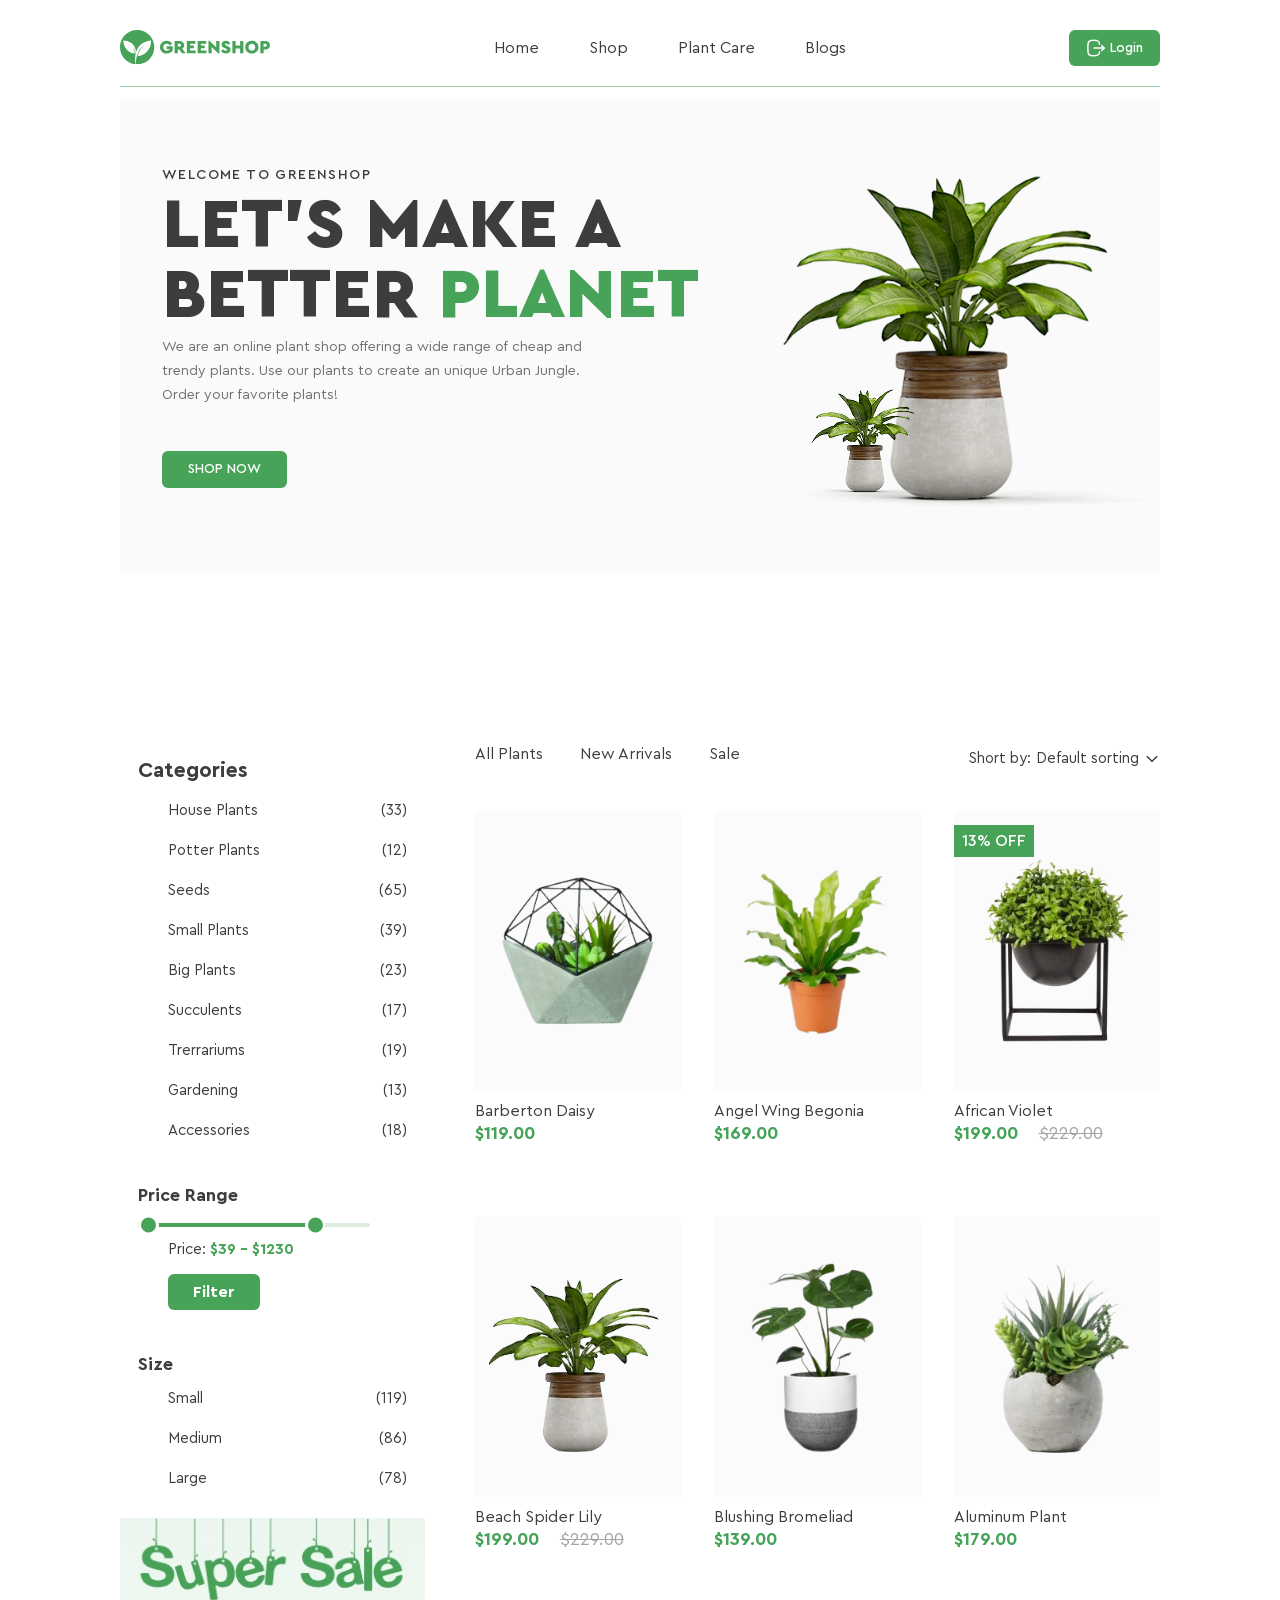
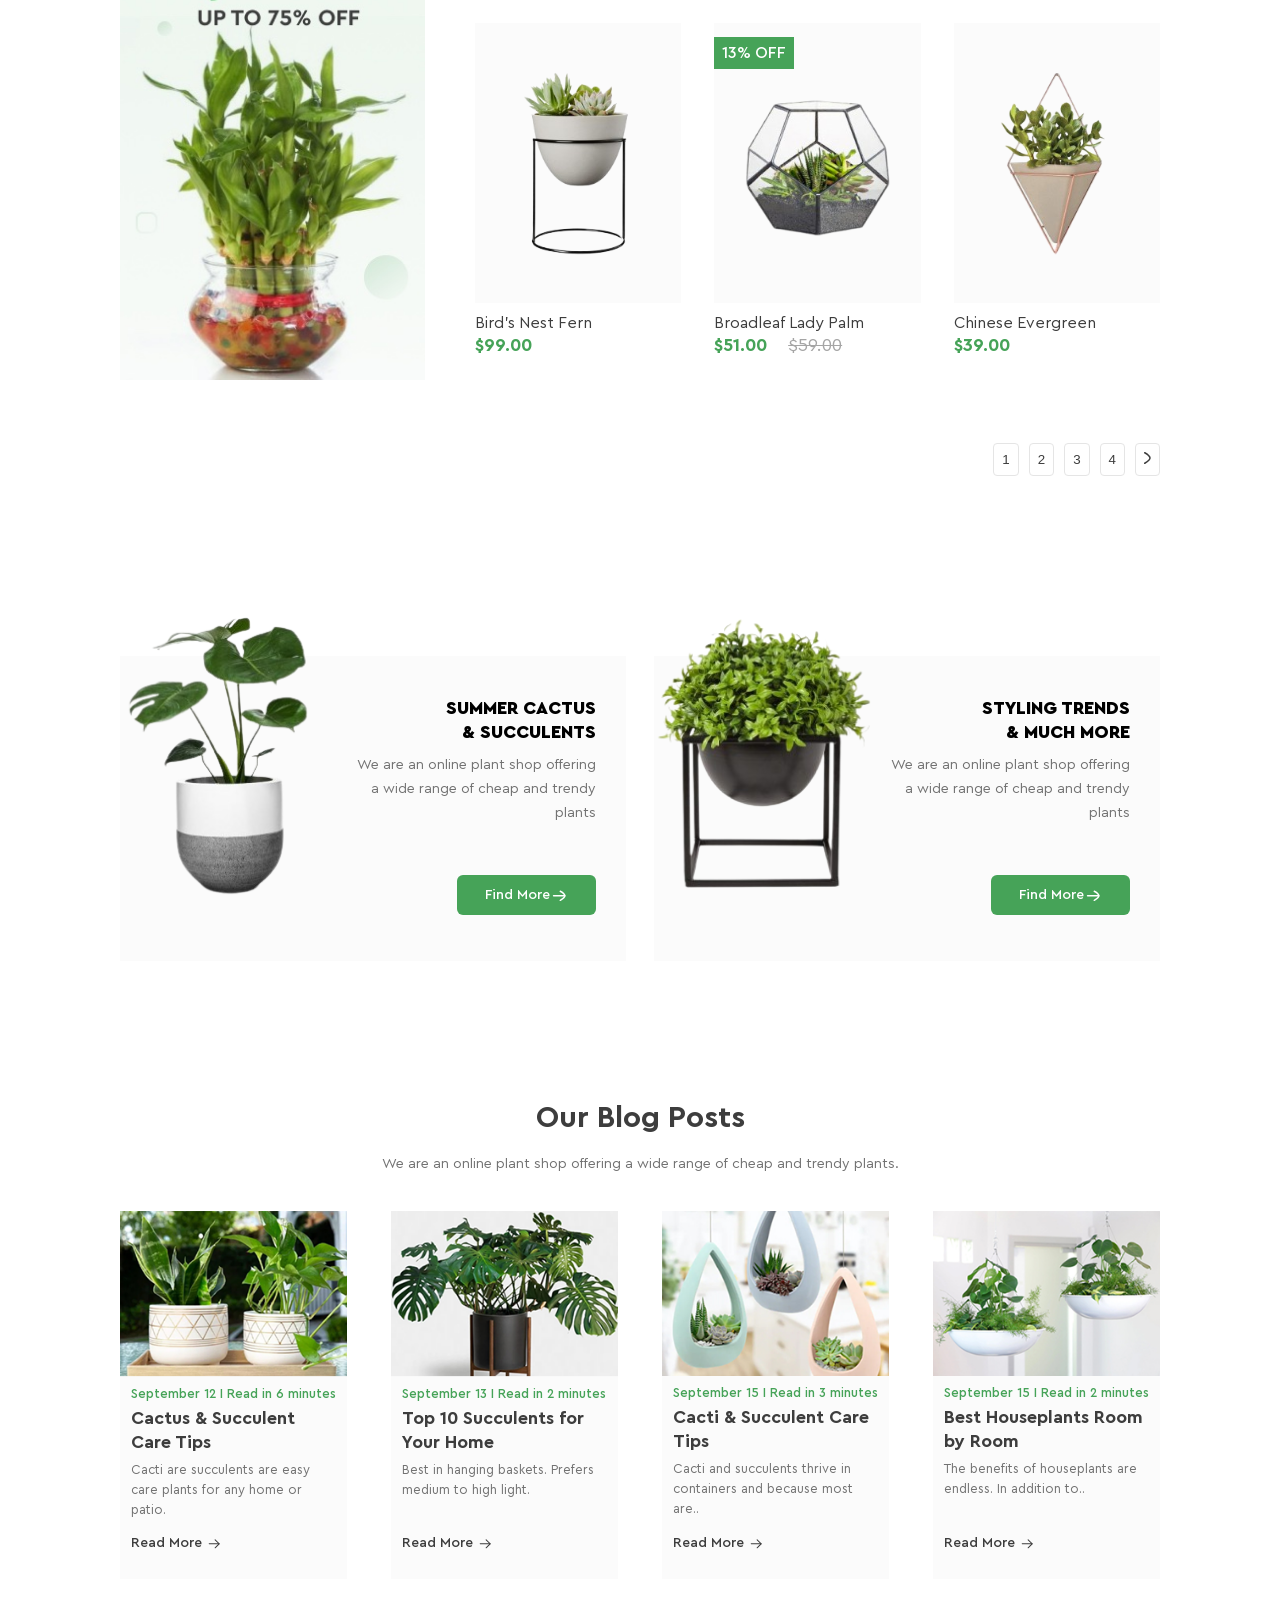
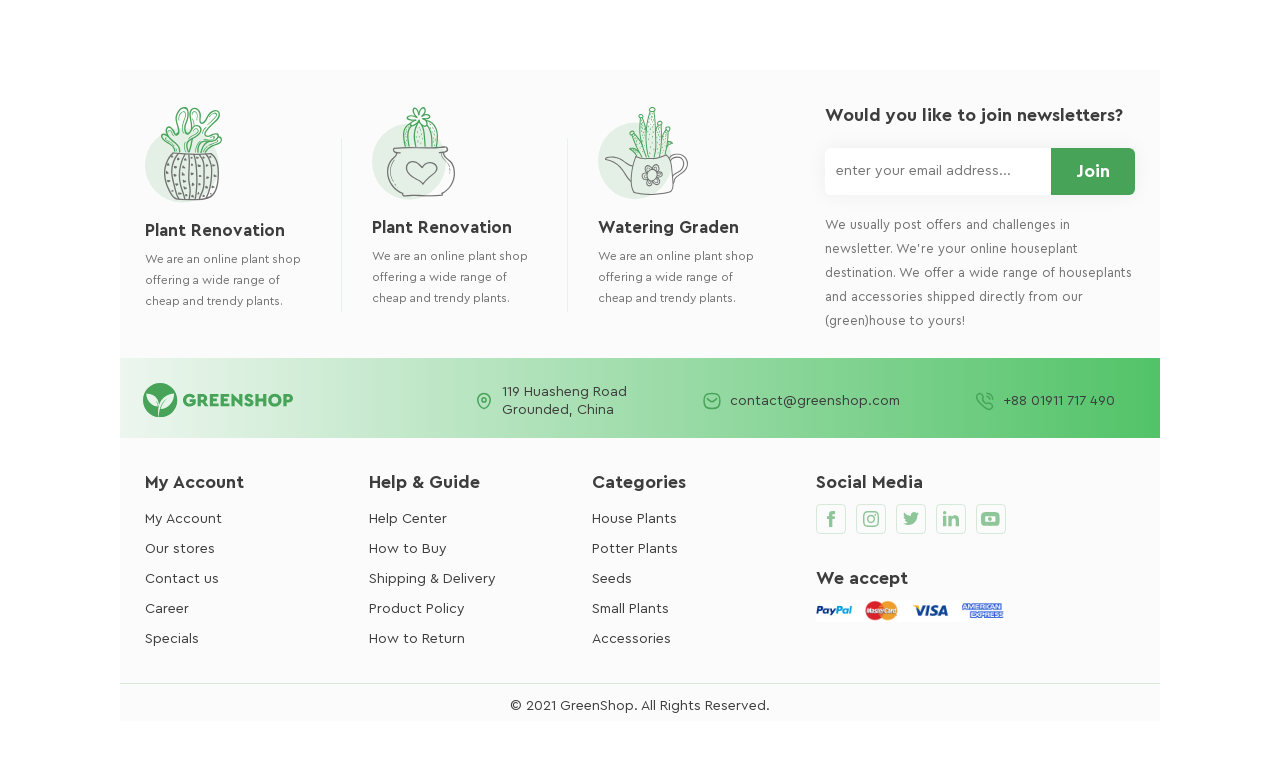
<file: index.html>
<!DOCTYPE html>
<html lang="en">
<head>
    <meta charset="UTF-8">
    <meta name="viewport" content="width=device-width, initial-scale=1.0">
    <title>Document</title>
    <link rel="stylesheet" href="./css/reset.css">
    <link rel="stylesheet" href="./css/styles.css">
</head>
<body>
     <div id="preloader">
        <img src="images/loader1.svg" alt="Loading GreenShop..." class="custom-loader">
    </div>
    <div class="container">
         <header class="header">
            <svg xmlns="http://www.w3.org/2000/svg" width="150" height="35" viewBox="0 0 150 35" fill="none">
                <g clip-path="url(#clip0_1_1069)">
                    <path d="M17.15 0C7.67748 0 0 7.67746 0 17.15C0 26.0201 6.73548 33.3175 15.3711 34.207C14.8496 29.9134 15.0436 26.4001 15.7067 23.5135C15.3347 21.7225 14.4898 19.0703 12.5734 17.1864C12.5734 17.1864 13.8348 19.0784 14.5181 21.6214C14.5181 21.6255 14.5221 21.6295 14.5221 21.6335C14.5949 21.9044 14.6596 22.1793 14.7162 22.4623C14.7283 22.527 14.7404 22.5917 14.7526 22.6604C14.8051 22.9515 14.8536 23.2426 14.886 23.5418C5.19513 22.3532 3.12921 13.6569 3.35561 10.3781C13.665 10.9482 15.7754 17.8292 16.0827 22.0985C19.4585 11.0412 30.1843 10.4024 31.0697 10.3781C31.4538 18.8763 25.1509 25.5026 17.6149 26.0807C17.6635 25.8503 17.7201 25.6198 17.7767 25.3934C17.7928 25.3247 17.813 25.26 17.8333 25.1913C17.8777 25.0296 17.9222 24.8679 17.9748 24.7061C17.995 24.6374 18.0192 24.5646 18.0394 24.4959C18.096 24.318 18.1567 24.1442 18.2173 23.9663C18.2335 23.9259 18.2456 23.8854 18.2618 23.845C18.3386 23.6348 18.4195 23.4326 18.5003 23.2305C18.5084 23.2143 18.5125 23.1941 18.5205 23.1779C18.5205 23.1779 18.5205 23.1779 18.5246 23.1779C20.4571 18.5043 24.0229 15.4439 24.0229 15.4439C17.0247 19.4868 15.8441 29.9983 15.6582 34.2231C16.1514 34.2676 16.6446 34.2999 17.15 34.2999C26.6225 34.2999 34.3 26.6225 34.3 17.15C34.3 7.67746 26.6225 0 17.15 0Z" fill="#46A358"/>
                    <path d="M46.7037 10.7454C48.9718 10.7454 50.8235 11.7197 52.0242 13.4986L49.7764 15.4109C48.9718 14.287 47.9975 13.7048 46.6471 13.7048C44.5691 13.7048 43.2753 15.0713 43.2753 17.1534C43.2753 19.2719 44.6418 20.695 46.8372 20.695C48.0177 20.695 48.9556 20.2826 49.554 19.5912V19.0091H46.6673V16.2356H52.7762V20.133C52.194 21.1639 51.3693 21.9887 50.3019 22.6234C49.2346 23.242 48.0339 23.5614 46.7037 23.5614C42.9923 23.618 39.9237 20.7313 39.9763 17.1534C39.9197 13.5956 42.9923 10.6888 46.7037 10.7454Z" fill="#46A358"/>
                    <path d="M61.9576 23.3316L59.168 19.4908H57.8379V23.3316H54.6157V10.9684H59.4672C62.2204 10.9684 64.2459 12.6543 64.2459 15.2215C64.2459 16.7376 63.5141 17.995 62.2972 18.7429L65.5558 23.3316H61.9576ZM57.8338 16.681H59.4833C60.3809 16.681 60.963 16.0988 60.963 15.2215C60.963 14.3442 60.3809 13.7782 59.4833 13.7782H57.8338V16.681Z" fill="#46A358"/>
                    <path d="M66.8333 10.9684H75.4124V13.8712H70.0555V15.5773H73.876V18.2739H70.0555V20.4288H75.6388V23.3316H66.8333V10.9684Z" fill="#46A358"/>
                    <path d="M77.6441 10.9684H86.2231V13.8712H80.8663V15.5773H84.6868V18.2739H80.8663V20.4288H86.4495V23.3316H77.6441V10.9684Z" fill="#46A358"/>
                    <path d="M99.4192 10.9683V23.5579H98.3882L91.681 17.057V23.3315H88.4588V10.7419H89.4897L96.197 17.1499V10.9683H99.4192Z" fill="#46A358"/>
                    <path d="M103.264 19.135C103.996 20.1094 104.764 20.7279 106.017 20.7279C106.862 20.7279 107.291 20.4288 107.291 19.8264C107.291 19.2846 107.008 19.1148 106.033 18.6822L104.76 18.1203C102.718 17.2187 101.631 16.0584 101.631 14.3927C101.631 12.2014 103.43 10.7379 105.957 10.7379C107.998 10.7379 109.442 11.7123 110.19 13.2283L108.035 14.8778C107.436 13.9803 106.874 13.5679 105.993 13.5679C105.318 13.5679 104.889 13.8307 104.889 14.3563C104.889 14.8051 105.152 15.0517 105.957 15.367L107.38 15.9654C109.535 16.867 110.545 17.9505 110.545 19.6929C110.545 22.0904 108.576 23.5539 106.009 23.5539C103.782 23.5539 101.982 22.4866 101.081 20.7805L103.264 19.135Z" fill="#46A358"/>
                    <path d="M112.393 10.9684H115.615V15.4843H120.131V10.9684H123.353V23.3316H120.131V18.3871H115.615V23.3316H112.393V10.9684Z" fill="#46A358"/>
                    <path d="M131.843 10.7419C135.441 10.6651 138.607 13.6084 138.53 17.1499C138.603 20.7279 135.441 23.6145 131.843 23.5579C128.229 23.6145 125.116 20.7279 125.193 17.1499C125.116 13.6084 128.229 10.6692 131.843 10.7419ZM131.859 13.7014C129.874 13.7014 128.488 15.1083 128.488 17.1499C128.488 18.1809 128.807 19.0218 129.426 19.6606C130.044 20.2791 130.869 20.5985 131.859 20.5985C133.772 20.5985 135.231 19.2118 135.231 17.1499C135.235 15.1083 133.772 13.7014 131.859 13.7014Z" fill="#46A358"/>
                    <path d="M140.374 10.9684H145.226C147.979 10.9684 150.004 12.6543 150.004 15.2215C150.004 17.7524 147.926 19.4908 145.226 19.4908H143.596V23.3316H140.374V10.9684ZM145.242 16.681C146.139 16.681 146.721 16.0988 146.721 15.2215C146.721 14.3442 146.139 13.7782 145.242 13.7782H143.592V16.681H145.242Z" fill="#46A358"/>
                </g>
                <defs>
                    <clipPath id="clip0_1_1069">
                    <rect width="150" height="34.2999" fill="white"/>
                    </clipPath>
                </defs>
            </svg>
                <div class="menu"> 
                <ul class="menu-list">
                    <li><a href="#">Home</a></li>
                    <li><a href="#">Shop</a></li>
                    <li class="dropdown">
                         <a href="#">Plant Care</a>
                        <ul class="dropdown-menu">
                            <li><a href="#">Drainage</a></li>
                            <li><a href="#">Fungicides</a></li>
                            <li><a href="#">Fertilizer</a></li>   
                            <li class="next-dropdown">
                                <a href="#">
                                    Priming     
                                    <svg class="arrow-icon arrow-default" xmlns="http://www.w3.org/2000/svg" width="6" height="10" viewBox="0 0 6 10" fill="none">
                                        <path d="M0.175481 0.945805C-0.0577829 0.730097 -0.0585955 0.379612 0.173666 0.162973C0.384812 -0.0339699 0.715893 -0.0524979 0.949599 0.107825L1.01657 0.161288L5.82452 4.60737C6.03721 4.80406 6.05656 5.11265 5.88256 5.32969L5.82455 5.39186L1.01661 9.83868C0.783363 10.0544 0.405981 10.0537 0.1737 9.83706C-0.0374635 9.64013 -0.0560146 9.33257 0.117598 9.1162L0.175446 9.05423L4.55905 4.99941L0.175481 0.945805Z" fill="#3D3D3D"/>
                                    </svg>
                                    <svg class="arrow-icon arrow-hover" xmlns="http://www.w3.org/2000/svg" width="16" height="10" viewBox="0 0 16 10" fill="none">
                                        <path d="M5.82452 9.0542C6.05778 9.2699 6.0586 9.62039 5.82633 9.83703C5.61519 10.034 5.28411 10.0525 5.0504 9.89217L4.98343 9.83871L0.17548 5.39263C-0.0372109 5.19594 -0.0565596 4.88735 0.117444 4.67031L0.175446 4.60814L4.98339 0.16132C5.21664 -0.0544048 5.59402 -0.0536792 5.8263 0.162941C6.03746 0.359869 6.05601 0.667429 5.8824 0.883799L5.82455 0.945772L1.44095 5.00059L5.82452 9.0542Z" fill="white"/>
                                    </svg>
                                </a>
                                <ul class="next-menu">
                                    <li><a href="#">Universal</a></li>
                                    <li><a href="#">For Ficus</a></li>
                                    <li><a href="#">For Cacti</a></li>
                                    <li><a href="#">For Citrus</a></li>
                                    <li><a href="#">For those in bloom</a></li>
                                    <li><a href="#">For Orchids</a></li>
                                </ul>
                            </li>
                        </ul>
                    </li>
                    <li><a href="#">Blogs</a></li>
                </ul>
            </div>
            <button class="headerBtn" onclick="window.location.href='registration.html';">
                <svg xmlns="http://www.w3.org/2000/svg" width="20" height="20" viewBox="0 0 20 20" fill="none">
                    <path d="M18.1592 10.1006H8.125" stroke="white" stroke-width="1.5" stroke-linecap="round" stroke-linejoin="round"/>
                    <path d="M15.7202 7.67059L18.1602 10.1006L15.7202 12.5306" stroke="white" stroke-width="1.5" stroke-linecap="round" stroke-linejoin="round"/>
                    <path d="M13.6332 6.35826C13.3582 3.37493 12.2415 2.2916 7.79985 2.2916C1.88234 2.2916 1.88234 4.2166 1.88234 9.99993C1.88234 15.7833 1.88234 17.7083 7.79985 17.7083C12.2415 17.7083 13.3582 16.6249 13.6332 13.6416" stroke="white" stroke-width="1.5" stroke-linecap="round" stroke-linejoin="round"/>
                </svg>
                Login
            </button>
        </header>
        <main class="main">
        <section class="hero">
        <div class="hero-content">
            <p class="hero-subtitle">Welcome to GreenShop</p>
            <h1 class="hero-title"> Let’s Make a Better <span>Planet</span></h1>
            <p class="hero-description">
                We are an online plant shop offering a wide range of cheap and trendy plants. Use our plants to create an unique Urban Jungle. Order your favorite plants!
            </p>
            <button class="hero-btn">SHOP NOW</button>
        </div>
        <div class="hero-image">
            <div class="hero-image-wrapper">
                <img src="./images/plant1.png" alt="Big Plant" class="main-plant">
                <img src="./images/plant2.png" alt="Small Plant" class="decor-plant">
            </div>
        </div>
        </section>
        <section class="shop-container">  
            <aside class="sidebar">
                <div class="categories">
                    <h3 class="sidebar-title">Categories</h3>
                    <ul class="category-list">
                        <li class="category-item">
                            <label class="category-link">
                                <input type="checkbox" class="category-checkbox">
                                <span class="category-name">House Plants</span>
                                <span class="category-count">(33)</span>
                            </label>
        
                        </li>
                        <li class="category-item">
                            <label class="category-link">
                                <input type="checkbox" class="category-checkbox">
                                <span class="category-name">Potter Plants</span>
                                <span class="category-count">(12)</span>
                            </label>
                        </li>
                        <li class="category-item">
                            <label class="category-link">
                                <input type="checkbox" class="category-checkbox">
                                <span class="category-name">Seeds</span>
                                <span class="category-count">(65)</span>
                            </label>
                        </li>
                        <li class="category-item">
                            <label class="category-link">
                                <input type="checkbox" class="category-checkbox">
                                <span class="category-name">Small Plants</span>
                                <span class="category-count">(39)</span>
                            </label>
                        </li>
                        <li class="category-item">
                            <label class="category-link">
                                <input type="checkbox" class="category-checkbox">
                                <span class="category-name">Big Plants</span>
                                <span class="category-count">(23)</span>
                            </label>
                        </li>
                        <li class="category-item">
                            <label class="category-link">
                                <input type="checkbox" class="category-checkbox">
                                <span class="category-name">Succulents</span>
                                <span class="category-count">(17)</span>
                            </label>
                        </li>
                        <li class="category-item">
                            <label class="category-link">
                                <input type="checkbox" class="category-checkbox">
                                <span class="category-name">Trerrariums</span>
                                <span class="category-count">(19)</span>
                            </label>
                        </li>
                        <li class="category-item">
                            <label class="category-link">
                                <input type="checkbox" class="category-checkbox">
                                <span class="category-name">Gardening</span>
                                <span class="category-count">(13)</span>
                            </label>
                        </li>
                        <li class="category-item">
                            <label class="category-link">
                                <input type="checkbox" class="category-checkbox">
                                <span class="category-name">Accessories</span>
                                <span class="category-count">(18)</span>
                            </label>
                        </li>
                    </ul>
                </div>
                 <div class="price-filter">
                    <h3 class="filter-title">Price Range</h3>
                    <div class="range-slider-wrapper">
                        <div class="slider-track"></div>
                        <div class="slider-handle handle-left">
                            <svg xmlns="http://www.w3.org/2000/svg" width="21" height="21" viewBox="0 0 21 21" fill="none">
                                <circle cx="10.5" cy="10.5" r="9" fill="#46A358" stroke="white" stroke-width="3"/>
                            </svg>
                        </div>
                        <div class="slider-handle handle-right">
                            <svg xmlns="http://www.w3.org/2000/svg" width="21" height="21" viewBox="0 0 21 21" fill="none">
                                <circle cx="10.5" cy="10.5" r="9" fill="#46A358" stroke="white" stroke-width="3"/>
                            </svg>
                        </div>
                    </div>
                    
                    <div class="price-values">
                        Price: <span class="price-range-text">$39 - $1230</span>
                    </div> 
                    <button type="button" class="filter-btn">Filter</button>
                </div>
                <div class="size-filter">
                    <h3 class="filter-title-size">Size</h3>
                    <ul class="size-list">
                        <li class="size-item">
                            <span class="size-name">Small</span>
                            <span class="size-count">(119)</span>
                        </li>
                        <li class="size-item">
                            <span class="size-name">Medium</span>
                            <span class="size-count">(86)</span>
                        </li>
                        <li class="size-item">
                            <span class="size-name">Large</span>
                            <span class="size-count">(78)</span>
                        </li>
                    </ul>
                </div>
                <img src="./images/big plant.png" alt="Plant" class="banner-img">
            </aside>
            <div class="product-catalog">   
                <div class="catalog-header">
                    <div class="tabs">
                        <span>All Plants</span>
                        <span>New Arrivals</span>
                        <span>Sale</span>
                    </div>
                    <div class="sort">
                        Short by: 
                        <div class="sort-select">
                            Default sorting
                            <svg xmlns="http://www.w3.org/2000/svg" width="16" height="16" viewBox="0 0 16 16" fill="none">
                                <path d="M12.6667 5.66669L8.00004 10.3334L3.33337 5.66669" stroke="#3D3D3D" stroke-width="1.5" stroke-linecap="round" stroke-linejoin="round"/>
                            </svg>
                        </div>
                    </div>
                </div>
                <div class="product-grid">
                    <div class="product-card">
                        <div class="product-image"><img src="./images/1 (3).png" alt="Plant">
                           <div class="product-actions">
                                <button class="action-btn cart-btn" aria-label="Add to cart">
                                    <svg xmlns="http://www.w3.org/2000/svg" width="20" height="20" viewBox="0 0 20 20" fill="none">
                                        <g clip-path="url(#clip0_2_1949)">
                                            <path d="M14.294 16.8745H8.24077C5.65655 16.8745 3.55412 14.7721 3.55412 12.1879V7.38405C3.55412 4.98175 2.35676 2.75813 0.351225 1.4358C-0.00894369 1.19834 -0.108379 0.713895 0.129078 0.353726C0.366535 -0.00648163 0.850939 -0.105956 1.21119 0.131579C2.35606 0.886442 3.28487 1.88204 3.94905 3.02832C4.09258 3.18911 5.24995 4.41584 7.14726 4.41584H16.142C18.596 4.36995 20.5168 6.83267 19.8752 9.20138L18.8397 13.3284C18.3159 15.4163 16.4466 16.8745 14.294 16.8745ZM4.91926 5.53677C5.04912 6.1367 5.11634 6.7553 5.11634 7.38405V12.1879C5.11634 13.9107 6.51796 15.3123 8.24077 15.3123H14.294C15.7291 15.3123 16.9752 14.3401 17.3245 12.9482L18.3599 8.82121C18.7412 7.41373 17.5997 5.95084 16.142 5.97806H7.14722C6.28913 5.97806 5.54224 5.79305 4.91926 5.53677ZM7.85021 19.0226C7.85021 18.4833 7.41307 18.0462 6.87383 18.0462C5.57828 18.0978 5.57942 19.9479 6.87383 19.999C7.41307 19.999 7.85021 19.5618 7.85021 19.0226ZM15.6222 19.0226C15.6222 18.4833 15.1851 18.0462 14.6459 18.0462C13.3503 18.0978 13.3514 19.9479 14.6459 19.999C15.1851 19.999 15.6222 19.5618 15.6222 19.0226ZM16.9231 8.32138C16.9231 7.88998 16.5734 7.54027 16.142 7.54027H7.45966C6.42329 7.58152 6.42407 9.0616 7.45966 9.10249H16.142C16.5734 9.10249 16.9231 8.75279 16.9231 8.32138Z" fill="currentColor"/>
                                        </g>
                                    </svg>
                                </button>
                                <button class="action-btn" aria-label="Add to favorites">
                                    <svg xmlns="http://www.w3.org/2000/svg" width="20" height="20" viewBox="0 -1 20 22" fill="none">
                                        <path d="M10 17.7936C9.71527 17.7936 9.44077 17.6904 9.22684 17.5031C8.41888 16.7966 7.63992 16.1327 6.95267 15.547L6.94916 15.544C4.93423 13.8269 3.19427 12.3441 1.98364 10.8833C0.630341 9.25034 0 7.70203 0 6.01059C0 4.36722 0.563507 2.8511 1.58661 1.74133C2.62192 0.618439 4.04251 0 5.58716 0C6.74164 0 7.79892 0.36499 8.72955 1.08475C9.19922 1.44806 9.62494 1.8927 10 2.41135C10.3752 1.8927 10.8008 1.44806 11.2706 1.08475C12.2012 0.36499 13.2585 0 14.413 0C15.9575 0 17.3782 0.618439 18.4135 1.74133C19.4366 2.8511 20 4.36722 20 6.01059C20 7.70203 19.3698 9.25034 18.0165 10.8832C16.8059 12.3441 15.0661 13.8268 13.0515 15.5437C12.363 16.1302 11.5828 16.7952 10.773 17.5034C10.5592 17.6904 10.2846 17.7936 10 17.7936ZM5.58716 1.17157C4.37363 1.17157 3.25882 1.65588 2.44781 2.5354C1.62476 3.42819 1.17142 4.66232 1.17142 6.01059C1.17142 7.43317 1.70013 8.70544 2.88559 10.1358C4.03137 11.5184 5.73563 12.9707 7.70889 14.6524L7.71255 14.6555C8.4024 15.2434 9.18442 15.9099 9.99832 16.6216C10.8171 15.9085 11.6003 15.2409 12.2916 14.6521C14.2647 12.9704 15.9688 11.5184 17.1146 10.1358C18.2999 8.70544 18.8286 7.43317 18.8286 6.01059C18.8286 4.66232 18.3752 3.42819 17.5522 2.5354C16.7413 1.65588 15.6264 1.17157 14.413 1.17157C13.524 1.17157 12.7078 1.45416 11.9872 2.01141C11.3449 2.50824 10.8975 3.13629 10.6352 3.57574C10.5003 3.80173 10.2629 3.93661 10 3.93661C9.73709 3.93661 9.49966 3.80173 9.36478 3.57574C9.10263 3.13629 8.65524 2.50824 8.01285 2.01141C7.29218 1.45416 6.47598 1.17157 5.58716 1.17157Z" fill="currentColor"/>
                                    </svg>
                                </button>
                                <button class="action-btn" aria-label="Search">
                                    <svg xmlns="http://www.w3.org/2000/svg" width="20" height="20" viewBox="0 0 22 20" fill="none">
                                        <g clip-path="url(#clip0_2_1953)">
                                            <path d="M14.5656 16.0023C10.5704 19.1859 4.98549 18.3049 2.02729 14.6536C-0.827886 11.1285 -0.64932 6.04314 2.44811 2.82458C5.64856 -0.50074 10.6802 -0.944658 14.3277 1.78316C15.6345 2.76027 16.6104 4.00337 17.246 5.50807C17.8853 7.02151 18.0795 8.59614 17.8578 10.2201C17.6368 11.8365 16.9918 13.2769 15.9423 14.6212C16.0272 14.6767 16.1178 14.7167 16.1827 14.7816C17.3365 15.9305 18.4859 17.0836 19.6397 18.2325C19.9132 18.5047 20.0493 18.8218 19.9682 19.204C19.8071 19.9644 18.9018 20.2579 18.3211 19.7359C18.0489 19.4918 17.7985 19.2227 17.54 18.9642C16.5923 18.0171 15.6451 17.0693 14.6973 16.1221C14.658 16.0847 14.6168 16.0497 14.5656 16.0023ZM15.9529 8.98636C15.9629 5.12659 12.8468 2.00605 8.97825 2.00043C5.12035 1.99481 2.00669 5.09037 1.98983 8.94765C1.97297 12.8168 5.08289 15.9461 8.96326 15.9642C12.8055 15.9823 15.9429 12.8499 15.9529 8.98636Z" fill="currentColor"/>
                                        </g>
                                    </svg>
                                </button>
                            </div>
                        </div>
                        <p class="product-title">Barberton Daisy</p>
                        <p class="product-price">$119.00</p>
                    </div>
                    <div class="product-card">
                        <div class="product-image"><img src="./images/2 (3).png" alt="Plant">
                            <div class="product-actions">
                                <button class="action-btn cart-btn" aria-label="Add to cart">
                                    <svg xmlns="http://www.w3.org/2000/svg" width="20" height="20" viewBox="0 0 20 20" fill="none">
                                        <g clip-path="url(#clip0_2_1949)">
                                            <path d="M14.294 16.8745H8.24077C5.65655 16.8745 3.55412 14.7721 3.55412 12.1879V7.38405C3.55412 4.98175 2.35676 2.75813 0.351225 1.4358C-0.00894369 1.19834 -0.108379 0.713895 0.129078 0.353726C0.366535 -0.00648163 0.850939 -0.105956 1.21119 0.131579C2.35606 0.886442 3.28487 1.88204 3.94905 3.02832C4.09258 3.18911 5.24995 4.41584 7.14726 4.41584H16.142C18.596 4.36995 20.5168 6.83267 19.8752 9.20138L18.8397 13.3284C18.3159 15.4163 16.4466 16.8745 14.294 16.8745ZM4.91926 5.53677C5.04912 6.1367 5.11634 6.7553 5.11634 7.38405V12.1879C5.11634 13.9107 6.51796 15.3123 8.24077 15.3123H14.294C15.7291 15.3123 16.9752 14.3401 17.3245 12.9482L18.3599 8.82121C18.7412 7.41373 17.5997 5.95084 16.142 5.97806H7.14722C6.28913 5.97806 5.54224 5.79305 4.91926 5.53677ZM7.85021 19.0226C7.85021 18.4833 7.41307 18.0462 6.87383 18.0462C5.57828 18.0978 5.57942 19.9479 6.87383 19.999C7.41307 19.999 7.85021 19.5618 7.85021 19.0226ZM15.6222 19.0226C15.6222 18.4833 15.1851 18.0462 14.6459 18.0462C13.3503 18.0978 13.3514 19.9479 14.6459 19.999C15.1851 19.999 15.6222 19.5618 15.6222 19.0226ZM16.9231 8.32138C16.9231 7.88998 16.5734 7.54027 16.142 7.54027H7.45966C6.42329 7.58152 6.42407 9.0616 7.45966 9.10249H16.142C16.5734 9.10249 16.9231 8.75279 16.9231 8.32138Z" fill="currentColor"/>
                                        </g>
                                    </svg>
                                </button>
                                <button class="action-btn" aria-label="Add to favorites">
                                    <svg xmlns="http://www.w3.org/2000/svg" width="20" height="20" viewBox="0 -1 20 22" fill="none">
                                        <path d="M10 17.7936C9.71527 17.7936 9.44077 17.6904 9.22684 17.5031C8.41888 16.7966 7.63992 16.1327 6.95267 15.547L6.94916 15.544C4.93423 13.8269 3.19427 12.3441 1.98364 10.8833C0.630341 9.25034 0 7.70203 0 6.01059C0 4.36722 0.563507 2.8511 1.58661 1.74133C2.62192 0.618439 4.04251 0 5.58716 0C6.74164 0 7.79892 0.36499 8.72955 1.08475C9.19922 1.44806 9.62494 1.8927 10 2.41135C10.3752 1.8927 10.8008 1.44806 11.2706 1.08475C12.2012 0.36499 13.2585 0 14.413 0C15.9575 0 17.3782 0.618439 18.4135 1.74133C19.4366 2.8511 20 4.36722 20 6.01059C20 7.70203 19.3698 9.25034 18.0165 10.8832C16.8059 12.3441 15.0661 13.8268 13.0515 15.5437C12.363 16.1302 11.5828 16.7952 10.773 17.5034C10.5592 17.6904 10.2846 17.7936 10 17.7936ZM5.58716 1.17157C4.37363 1.17157 3.25882 1.65588 2.44781 2.5354C1.62476 3.42819 1.17142 4.66232 1.17142 6.01059C1.17142 7.43317 1.70013 8.70544 2.88559 10.1358C4.03137 11.5184 5.73563 12.9707 7.70889 14.6524L7.71255 14.6555C8.4024 15.2434 9.18442 15.9099 9.99832 16.6216C10.8171 15.9085 11.6003 15.2409 12.2916 14.6521C14.2647 12.9704 15.9688 11.5184 17.1146 10.1358C18.2999 8.70544 18.8286 7.43317 18.8286 6.01059C18.8286 4.66232 18.3752 3.42819 17.5522 2.5354C16.7413 1.65588 15.6264 1.17157 14.413 1.17157C13.524 1.17157 12.7078 1.45416 11.9872 2.01141C11.3449 2.50824 10.8975 3.13629 10.6352 3.57574C10.5003 3.80173 10.2629 3.93661 10 3.93661C9.73709 3.93661 9.49966 3.80173 9.36478 3.57574C9.10263 3.13629 8.65524 2.50824 8.01285 2.01141C7.29218 1.45416 6.47598 1.17157 5.58716 1.17157Z" fill="currentColor"/>
                                    </svg>
                                </button>
                                <button class="action-btn" aria-label="Search">
                                    <svg xmlns="http://www.w3.org/2000/svg" width="20" height="20" viewBox="0 0 22 20" fill="none">
                                        <g clip-path="url(#clip0_2_1953)">
                                            <path d="M14.5656 16.0023C10.5704 19.1859 4.98549 18.3049 2.02729 14.6536C-0.827886 11.1285 -0.64932 6.04314 2.44811 2.82458C5.64856 -0.50074 10.6802 -0.944658 14.3277 1.78316C15.6345 2.76027 16.6104 4.00337 17.246 5.50807C17.8853 7.02151 18.0795 8.59614 17.8578 10.2201C17.6368 11.8365 16.9918 13.2769 15.9423 14.6212C16.0272 14.6767 16.1178 14.7167 16.1827 14.7816C17.3365 15.9305 18.4859 17.0836 19.6397 18.2325C19.9132 18.5047 20.0493 18.8218 19.9682 19.204C19.8071 19.9644 18.9018 20.2579 18.3211 19.7359C18.0489 19.4918 17.7985 19.2227 17.54 18.9642C16.5923 18.0171 15.6451 17.0693 14.6973 16.1221C14.658 16.0847 14.6168 16.0497 14.5656 16.0023ZM15.9529 8.98636C15.9629 5.12659 12.8468 2.00605 8.97825 2.00043C5.12035 1.99481 2.00669 5.09037 1.98983 8.94765C1.97297 12.8168 5.08289 15.9461 8.96326 15.9642C12.8055 15.9823 15.9429 12.8499 15.9529 8.98636Z" fill="currentColor"/>
                                        </g>
                                    </svg>
                                </button>
                            </div>
                        </div>
                        <p class="product-title">Angel Wing Begonia</p>
                        <p class="product-price">$169.00</p>
                    </div>
                    <div class="product-card">
                        <div class="product-image"><img src="./images/3 (3).png" alt="Plant">
                            <div class="discount-badge">13% OFF</div>
                              <div class="product-actions">
                                <button class="action-btn cart-btn" aria-label="Add to cart">
                                    <svg xmlns="http://www.w3.org/2000/svg" width="20" height="20" viewBox="0 0 20 20" fill="none">
                                        <g clip-path="url(#clip0_2_1949)">
                                            <path d="M14.294 16.8745H8.24077C5.65655 16.8745 3.55412 14.7721 3.55412 12.1879V7.38405C3.55412 4.98175 2.35676 2.75813 0.351225 1.4358C-0.00894369 1.19834 -0.108379 0.713895 0.129078 0.353726C0.366535 -0.00648163 0.850939 -0.105956 1.21119 0.131579C2.35606 0.886442 3.28487 1.88204 3.94905 3.02832C4.09258 3.18911 5.24995 4.41584 7.14726 4.41584H16.142C18.596 4.36995 20.5168 6.83267 19.8752 9.20138L18.8397 13.3284C18.3159 15.4163 16.4466 16.8745 14.294 16.8745ZM4.91926 5.53677C5.04912 6.1367 5.11634 6.7553 5.11634 7.38405V12.1879C5.11634 13.9107 6.51796 15.3123 8.24077 15.3123H14.294C15.7291 15.3123 16.9752 14.3401 17.3245 12.9482L18.3599 8.82121C18.7412 7.41373 17.5997 5.95084 16.142 5.97806H7.14722C6.28913 5.97806 5.54224 5.79305 4.91926 5.53677ZM7.85021 19.0226C7.85021 18.4833 7.41307 18.0462 6.87383 18.0462C5.57828 18.0978 5.57942 19.9479 6.87383 19.999C7.41307 19.999 7.85021 19.5618 7.85021 19.0226ZM15.6222 19.0226C15.6222 18.4833 15.1851 18.0462 14.6459 18.0462C13.3503 18.0978 13.3514 19.9479 14.6459 19.999C15.1851 19.999 15.6222 19.5618 15.6222 19.0226ZM16.9231 8.32138C16.9231 7.88998 16.5734 7.54027 16.142 7.54027H7.45966C6.42329 7.58152 6.42407 9.0616 7.45966 9.10249H16.142C16.5734 9.10249 16.9231 8.75279 16.9231 8.32138Z" fill="currentColor"/>
                                        </g>
                                    </svg>
                                </button>
                                <button class="action-btn" aria-label="Add to favorites">
                                    <svg xmlns="http://www.w3.org/2000/svg" width="20" height="20" viewBox="0 -1 20 22" fill="none">
                                        <path d="M10 17.7936C9.71527 17.7936 9.44077 17.6904 9.22684 17.5031C8.41888 16.7966 7.63992 16.1327 6.95267 15.547L6.94916 15.544C4.93423 13.8269 3.19427 12.3441 1.98364 10.8833C0.630341 9.25034 0 7.70203 0 6.01059C0 4.36722 0.563507 2.8511 1.58661 1.74133C2.62192 0.618439 4.04251 0 5.58716 0C6.74164 0 7.79892 0.36499 8.72955 1.08475C9.19922 1.44806 9.62494 1.8927 10 2.41135C10.3752 1.8927 10.8008 1.44806 11.2706 1.08475C12.2012 0.36499 13.2585 0 14.413 0C15.9575 0 17.3782 0.618439 18.4135 1.74133C19.4366 2.8511 20 4.36722 20 6.01059C20 7.70203 19.3698 9.25034 18.0165 10.8832C16.8059 12.3441 15.0661 13.8268 13.0515 15.5437C12.363 16.1302 11.5828 16.7952 10.773 17.5034C10.5592 17.6904 10.2846 17.7936 10 17.7936ZM5.58716 1.17157C4.37363 1.17157 3.25882 1.65588 2.44781 2.5354C1.62476 3.42819 1.17142 4.66232 1.17142 6.01059C1.17142 7.43317 1.70013 8.70544 2.88559 10.1358C4.03137 11.5184 5.73563 12.9707 7.70889 14.6524L7.71255 14.6555C8.4024 15.2434 9.18442 15.9099 9.99832 16.6216C10.8171 15.9085 11.6003 15.2409 12.2916 14.6521C14.2647 12.9704 15.9688 11.5184 17.1146 10.1358C18.2999 8.70544 18.8286 7.43317 18.8286 6.01059C18.8286 4.66232 18.3752 3.42819 17.5522 2.5354C16.7413 1.65588 15.6264 1.17157 14.413 1.17157C13.524 1.17157 12.7078 1.45416 11.9872 2.01141C11.3449 2.50824 10.8975 3.13629 10.6352 3.57574C10.5003 3.80173 10.2629 3.93661 10 3.93661C9.73709 3.93661 9.49966 3.80173 9.36478 3.57574C9.10263 3.13629 8.65524 2.50824 8.01285 2.01141C7.29218 1.45416 6.47598 1.17157 5.58716 1.17157Z" fill="currentColor"/>
                                    </svg>
                                </button>
                                <button class="action-btn" aria-label="Search">
                                    <svg xmlns="http://www.w3.org/2000/svg" width="20" height="20" viewBox="0 0 22 20" fill="none">
                                        <g clip-path="url(#clip0_2_1953)">
                                            <path d="M14.5656 16.0023C10.5704 19.1859 4.98549 18.3049 2.02729 14.6536C-0.827886 11.1285 -0.64932 6.04314 2.44811 2.82458C5.64856 -0.50074 10.6802 -0.944658 14.3277 1.78316C15.6345 2.76027 16.6104 4.00337 17.246 5.50807C17.8853 7.02151 18.0795 8.59614 17.8578 10.2201C17.6368 11.8365 16.9918 13.2769 15.9423 14.6212C16.0272 14.6767 16.1178 14.7167 16.1827 14.7816C17.3365 15.9305 18.4859 17.0836 19.6397 18.2325C19.9132 18.5047 20.0493 18.8218 19.9682 19.204C19.8071 19.9644 18.9018 20.2579 18.3211 19.7359C18.0489 19.4918 17.7985 19.2227 17.54 18.9642C16.5923 18.0171 15.6451 17.0693 14.6973 16.1221C14.658 16.0847 14.6168 16.0497 14.5656 16.0023ZM15.9529 8.98636C15.9629 5.12659 12.8468 2.00605 8.97825 2.00043C5.12035 1.99481 2.00669 5.09037 1.98983 8.94765C1.97297 12.8168 5.08289 15.9461 8.96326 15.9642C12.8055 15.9823 15.9429 12.8499 15.9529 8.98636Z" fill="currentColor"/>
                                        </g>
                                    </svg>
                                </button>
                            </div>
                        </div>
                        <p class="product-title">African Violet</p>
                        <p class="product-price">$199.00 <span class="old-price">$229.00</span></p>
                    </div>
                    <div class="product-card">
                        <div class="product-image"><img src="./images/4 (3).png" alt="Plant">
                             <div class="product-actions">
                                <button class="action-btn cart-btn" aria-label="Add to cart">
                                    <svg xmlns="http://www.w3.org/2000/svg" width="20" height="20" viewBox="0 0 20 20" fill="none">
                                        <g clip-path="url(#clip0_2_1949)">
                                            <path d="M14.294 16.8745H8.24077C5.65655 16.8745 3.55412 14.7721 3.55412 12.1879V7.38405C3.55412 4.98175 2.35676 2.75813 0.351225 1.4358C-0.00894369 1.19834 -0.108379 0.713895 0.129078 0.353726C0.366535 -0.00648163 0.850939 -0.105956 1.21119 0.131579C2.35606 0.886442 3.28487 1.88204 3.94905 3.02832C4.09258 3.18911 5.24995 4.41584 7.14726 4.41584H16.142C18.596 4.36995 20.5168 6.83267 19.8752 9.20138L18.8397 13.3284C18.3159 15.4163 16.4466 16.8745 14.294 16.8745ZM4.91926 5.53677C5.04912 6.1367 5.11634 6.7553 5.11634 7.38405V12.1879C5.11634 13.9107 6.51796 15.3123 8.24077 15.3123H14.294C15.7291 15.3123 16.9752 14.3401 17.3245 12.9482L18.3599 8.82121C18.7412 7.41373 17.5997 5.95084 16.142 5.97806H7.14722C6.28913 5.97806 5.54224 5.79305 4.91926 5.53677ZM7.85021 19.0226C7.85021 18.4833 7.41307 18.0462 6.87383 18.0462C5.57828 18.0978 5.57942 19.9479 6.87383 19.999C7.41307 19.999 7.85021 19.5618 7.85021 19.0226ZM15.6222 19.0226C15.6222 18.4833 15.1851 18.0462 14.6459 18.0462C13.3503 18.0978 13.3514 19.9479 14.6459 19.999C15.1851 19.999 15.6222 19.5618 15.6222 19.0226ZM16.9231 8.32138C16.9231 7.88998 16.5734 7.54027 16.142 7.54027H7.45966C6.42329 7.58152 6.42407 9.0616 7.45966 9.10249H16.142C16.5734 9.10249 16.9231 8.75279 16.9231 8.32138Z" fill="currentColor"/>
                                        </g>
                                    </svg>
                                </button>
                                <button class="action-btn" aria-label="Add to favorites">
                                    <svg xmlns="http://www.w3.org/2000/svg" width="20" height="20" viewBox="0 -1 20 22" fill="none">
                                        <path d="M10 17.7936C9.71527 17.7936 9.44077 17.6904 9.22684 17.5031C8.41888 16.7966 7.63992 16.1327 6.95267 15.547L6.94916 15.544C4.93423 13.8269 3.19427 12.3441 1.98364 10.8833C0.630341 9.25034 0 7.70203 0 6.01059C0 4.36722 0.563507 2.8511 1.58661 1.74133C2.62192 0.618439 4.04251 0 5.58716 0C6.74164 0 7.79892 0.36499 8.72955 1.08475C9.19922 1.44806 9.62494 1.8927 10 2.41135C10.3752 1.8927 10.8008 1.44806 11.2706 1.08475C12.2012 0.36499 13.2585 0 14.413 0C15.9575 0 17.3782 0.618439 18.4135 1.74133C19.4366 2.8511 20 4.36722 20 6.01059C20 7.70203 19.3698 9.25034 18.0165 10.8832C16.8059 12.3441 15.0661 13.8268 13.0515 15.5437C12.363 16.1302 11.5828 16.7952 10.773 17.5034C10.5592 17.6904 10.2846 17.7936 10 17.7936ZM5.58716 1.17157C4.37363 1.17157 3.25882 1.65588 2.44781 2.5354C1.62476 3.42819 1.17142 4.66232 1.17142 6.01059C1.17142 7.43317 1.70013 8.70544 2.88559 10.1358C4.03137 11.5184 5.73563 12.9707 7.70889 14.6524L7.71255 14.6555C8.4024 15.2434 9.18442 15.9099 9.99832 16.6216C10.8171 15.9085 11.6003 15.2409 12.2916 14.6521C14.2647 12.9704 15.9688 11.5184 17.1146 10.1358C18.2999 8.70544 18.8286 7.43317 18.8286 6.01059C18.8286 4.66232 18.3752 3.42819 17.5522 2.5354C16.7413 1.65588 15.6264 1.17157 14.413 1.17157C13.524 1.17157 12.7078 1.45416 11.9872 2.01141C11.3449 2.50824 10.8975 3.13629 10.6352 3.57574C10.5003 3.80173 10.2629 3.93661 10 3.93661C9.73709 3.93661 9.49966 3.80173 9.36478 3.57574C9.10263 3.13629 8.65524 2.50824 8.01285 2.01141C7.29218 1.45416 6.47598 1.17157 5.58716 1.17157Z" fill="currentColor"/>
                                    </svg>
                                </button>
                                <button class="action-btn" aria-label="Search">
                                    <svg xmlns="http://www.w3.org/2000/svg" width="20" height="20" viewBox="0 0 22 20" fill="none">
                                        <g clip-path="url(#clip0_2_1953)">
                                            <path d="M14.5656 16.0023C10.5704 19.1859 4.98549 18.3049 2.02729 14.6536C-0.827886 11.1285 -0.64932 6.04314 2.44811 2.82458C5.64856 -0.50074 10.6802 -0.944658 14.3277 1.78316C15.6345 2.76027 16.6104 4.00337 17.246 5.50807C17.8853 7.02151 18.0795 8.59614 17.8578 10.2201C17.6368 11.8365 16.9918 13.2769 15.9423 14.6212C16.0272 14.6767 16.1178 14.7167 16.1827 14.7816C17.3365 15.9305 18.4859 17.0836 19.6397 18.2325C19.9132 18.5047 20.0493 18.8218 19.9682 19.204C19.8071 19.9644 18.9018 20.2579 18.3211 19.7359C18.0489 19.4918 17.7985 19.2227 17.54 18.9642C16.5923 18.0171 15.6451 17.0693 14.6973 16.1221C14.658 16.0847 14.6168 16.0497 14.5656 16.0023ZM15.9529 8.98636C15.9629 5.12659 12.8468 2.00605 8.97825 2.00043C5.12035 1.99481 2.00669 5.09037 1.98983 8.94765C1.97297 12.8168 5.08289 15.9461 8.96326 15.9642C12.8055 15.9823 15.9429 12.8499 15.9529 8.98636Z" fill="currentColor"/>
                                        </g>
                                    </svg>
                                </button>
                            </div>
                        </div>
                        <p class="product-title">Beach Spider Lily</p>
                        <p class="product-price">$199.00 <span class="old-price">$229.00</span></p>
                    </div>
                    <div class="product-card">
                        <div class="product-image"><img src="./images/5 (3).png" alt="Plant">
                               <div class="product-actions">
                                <button class="action-btn cart-btn" aria-label="Add to cart">
                                    <svg xmlns="http://www.w3.org/2000/svg" width="20" height="20" viewBox="0 0 20 20" fill="none">
                                        <g clip-path="url(#clip0_2_1949)">
                                            <path d="M14.294 16.8745H8.24077C5.65655 16.8745 3.55412 14.7721 3.55412 12.1879V7.38405C3.55412 4.98175 2.35676 2.75813 0.351225 1.4358C-0.00894369 1.19834 -0.108379 0.713895 0.129078 0.353726C0.366535 -0.00648163 0.850939 -0.105956 1.21119 0.131579C2.35606 0.886442 3.28487 1.88204 3.94905 3.02832C4.09258 3.18911 5.24995 4.41584 7.14726 4.41584H16.142C18.596 4.36995 20.5168 6.83267 19.8752 9.20138L18.8397 13.3284C18.3159 15.4163 16.4466 16.8745 14.294 16.8745ZM4.91926 5.53677C5.04912 6.1367 5.11634 6.7553 5.11634 7.38405V12.1879C5.11634 13.9107 6.51796 15.3123 8.24077 15.3123H14.294C15.7291 15.3123 16.9752 14.3401 17.3245 12.9482L18.3599 8.82121C18.7412 7.41373 17.5997 5.95084 16.142 5.97806H7.14722C6.28913 5.97806 5.54224 5.79305 4.91926 5.53677ZM7.85021 19.0226C7.85021 18.4833 7.41307 18.0462 6.87383 18.0462C5.57828 18.0978 5.57942 19.9479 6.87383 19.999C7.41307 19.999 7.85021 19.5618 7.85021 19.0226ZM15.6222 19.0226C15.6222 18.4833 15.1851 18.0462 14.6459 18.0462C13.3503 18.0978 13.3514 19.9479 14.6459 19.999C15.1851 19.999 15.6222 19.5618 15.6222 19.0226ZM16.9231 8.32138C16.9231 7.88998 16.5734 7.54027 16.142 7.54027H7.45966C6.42329 7.58152 6.42407 9.0616 7.45966 9.10249H16.142C16.5734 9.10249 16.9231 8.75279 16.9231 8.32138Z" fill="currentColor"/>
                                        </g>
                                    </svg>
                                </button>
                                <button class="action-btn" aria-label="Add to favorites">
                                    <svg xmlns="http://www.w3.org/2000/svg" width="20" height="20" viewBox="0 -1 20 22" fill="none">
                                        <path d="M10 17.7936C9.71527 17.7936 9.44077 17.6904 9.22684 17.5031C8.41888 16.7966 7.63992 16.1327 6.95267 15.547L6.94916 15.544C4.93423 13.8269 3.19427 12.3441 1.98364 10.8833C0.630341 9.25034 0 7.70203 0 6.01059C0 4.36722 0.563507 2.8511 1.58661 1.74133C2.62192 0.618439 4.04251 0 5.58716 0C6.74164 0 7.79892 0.36499 8.72955 1.08475C9.19922 1.44806 9.62494 1.8927 10 2.41135C10.3752 1.8927 10.8008 1.44806 11.2706 1.08475C12.2012 0.36499 13.2585 0 14.413 0C15.9575 0 17.3782 0.618439 18.4135 1.74133C19.4366 2.8511 20 4.36722 20 6.01059C20 7.70203 19.3698 9.25034 18.0165 10.8832C16.8059 12.3441 15.0661 13.8268 13.0515 15.5437C12.363 16.1302 11.5828 16.7952 10.773 17.5034C10.5592 17.6904 10.2846 17.7936 10 17.7936ZM5.58716 1.17157C4.37363 1.17157 3.25882 1.65588 2.44781 2.5354C1.62476 3.42819 1.17142 4.66232 1.17142 6.01059C1.17142 7.43317 1.70013 8.70544 2.88559 10.1358C4.03137 11.5184 5.73563 12.9707 7.70889 14.6524L7.71255 14.6555C8.4024 15.2434 9.18442 15.9099 9.99832 16.6216C10.8171 15.9085 11.6003 15.2409 12.2916 14.6521C14.2647 12.9704 15.9688 11.5184 17.1146 10.1358C18.2999 8.70544 18.8286 7.43317 18.8286 6.01059C18.8286 4.66232 18.3752 3.42819 17.5522 2.5354C16.7413 1.65588 15.6264 1.17157 14.413 1.17157C13.524 1.17157 12.7078 1.45416 11.9872 2.01141C11.3449 2.50824 10.8975 3.13629 10.6352 3.57574C10.5003 3.80173 10.2629 3.93661 10 3.93661C9.73709 3.93661 9.49966 3.80173 9.36478 3.57574C9.10263 3.13629 8.65524 2.50824 8.01285 2.01141C7.29218 1.45416 6.47598 1.17157 5.58716 1.17157Z" fill="currentColor"/>
                                    </svg>
                                </button>
                                <button class="action-btn" aria-label="Search">
                                    <svg xmlns="http://www.w3.org/2000/svg" width="20" height="20" viewBox="0 0 22 20" fill="none">
                                        <g clip-path="url(#clip0_2_1953)">
                                            <path d="M14.5656 16.0023C10.5704 19.1859 4.98549 18.3049 2.02729 14.6536C-0.827886 11.1285 -0.64932 6.04314 2.44811 2.82458C5.64856 -0.50074 10.6802 -0.944658 14.3277 1.78316C15.6345 2.76027 16.6104 4.00337 17.246 5.50807C17.8853 7.02151 18.0795 8.59614 17.8578 10.2201C17.6368 11.8365 16.9918 13.2769 15.9423 14.6212C16.0272 14.6767 16.1178 14.7167 16.1827 14.7816C17.3365 15.9305 18.4859 17.0836 19.6397 18.2325C19.9132 18.5047 20.0493 18.8218 19.9682 19.204C19.8071 19.9644 18.9018 20.2579 18.3211 19.7359C18.0489 19.4918 17.7985 19.2227 17.54 18.9642C16.5923 18.0171 15.6451 17.0693 14.6973 16.1221C14.658 16.0847 14.6168 16.0497 14.5656 16.0023ZM15.9529 8.98636C15.9629 5.12659 12.8468 2.00605 8.97825 2.00043C5.12035 1.99481 2.00669 5.09037 1.98983 8.94765C1.97297 12.8168 5.08289 15.9461 8.96326 15.9642C12.8055 15.9823 15.9429 12.8499 15.9529 8.98636Z" fill="currentColor"/>
                                        </g>
                                    </svg>
                                </button>
                            </div>
                        </div>
                        <p class="product-title">Blushing Bromeliad</p>
                        <p class="product-price">$139.00</p>
                    </div>
                    <div class="product-card">
                        <div class="product-image"><img src="./images/6 (3).png" alt="Plant">
                               <div class="product-actions">
                                <button class="action-btn cart-btn" aria-label="Add to cart">
                                    <svg xmlns="http://www.w3.org/2000/svg" width="20" height="20" viewBox="0 0 20 20" fill="none">
                                        <g clip-path="url(#clip0_2_1949)">
                                            <path d="M14.294 16.8745H8.24077C5.65655 16.8745 3.55412 14.7721 3.55412 12.1879V7.38405C3.55412 4.98175 2.35676 2.75813 0.351225 1.4358C-0.00894369 1.19834 -0.108379 0.713895 0.129078 0.353726C0.366535 -0.00648163 0.850939 -0.105956 1.21119 0.131579C2.35606 0.886442 3.28487 1.88204 3.94905 3.02832C4.09258 3.18911 5.24995 4.41584 7.14726 4.41584H16.142C18.596 4.36995 20.5168 6.83267 19.8752 9.20138L18.8397 13.3284C18.3159 15.4163 16.4466 16.8745 14.294 16.8745ZM4.91926 5.53677C5.04912 6.1367 5.11634 6.7553 5.11634 7.38405V12.1879C5.11634 13.9107 6.51796 15.3123 8.24077 15.3123H14.294C15.7291 15.3123 16.9752 14.3401 17.3245 12.9482L18.3599 8.82121C18.7412 7.41373 17.5997 5.95084 16.142 5.97806H7.14722C6.28913 5.97806 5.54224 5.79305 4.91926 5.53677ZM7.85021 19.0226C7.85021 18.4833 7.41307 18.0462 6.87383 18.0462C5.57828 18.0978 5.57942 19.9479 6.87383 19.999C7.41307 19.999 7.85021 19.5618 7.85021 19.0226ZM15.6222 19.0226C15.6222 18.4833 15.1851 18.0462 14.6459 18.0462C13.3503 18.0978 13.3514 19.9479 14.6459 19.999C15.1851 19.999 15.6222 19.5618 15.6222 19.0226ZM16.9231 8.32138C16.9231 7.88998 16.5734 7.54027 16.142 7.54027H7.45966C6.42329 7.58152 6.42407 9.0616 7.45966 9.10249H16.142C16.5734 9.10249 16.9231 8.75279 16.9231 8.32138Z" fill="currentColor"/>
                                        </g>
                                    </svg>
                                </button>
                                <button class="action-btn" aria-label="Add to favorites">
                                    <svg xmlns="http://www.w3.org/2000/svg" width="20" height="20" viewBox="0 -1 20 22" fill="none">
                                        <path d="M10 17.7936C9.71527 17.7936 9.44077 17.6904 9.22684 17.5031C8.41888 16.7966 7.63992 16.1327 6.95267 15.547L6.94916 15.544C4.93423 13.8269 3.19427 12.3441 1.98364 10.8833C0.630341 9.25034 0 7.70203 0 6.01059C0 4.36722 0.563507 2.8511 1.58661 1.74133C2.62192 0.618439 4.04251 0 5.58716 0C6.74164 0 7.79892 0.36499 8.72955 1.08475C9.19922 1.44806 9.62494 1.8927 10 2.41135C10.3752 1.8927 10.8008 1.44806 11.2706 1.08475C12.2012 0.36499 13.2585 0 14.413 0C15.9575 0 17.3782 0.618439 18.4135 1.74133C19.4366 2.8511 20 4.36722 20 6.01059C20 7.70203 19.3698 9.25034 18.0165 10.8832C16.8059 12.3441 15.0661 13.8268 13.0515 15.5437C12.363 16.1302 11.5828 16.7952 10.773 17.5034C10.5592 17.6904 10.2846 17.7936 10 17.7936ZM5.58716 1.17157C4.37363 1.17157 3.25882 1.65588 2.44781 2.5354C1.62476 3.42819 1.17142 4.66232 1.17142 6.01059C1.17142 7.43317 1.70013 8.70544 2.88559 10.1358C4.03137 11.5184 5.73563 12.9707 7.70889 14.6524L7.71255 14.6555C8.4024 15.2434 9.18442 15.9099 9.99832 16.6216C10.8171 15.9085 11.6003 15.2409 12.2916 14.6521C14.2647 12.9704 15.9688 11.5184 17.1146 10.1358C18.2999 8.70544 18.8286 7.43317 18.8286 6.01059C18.8286 4.66232 18.3752 3.42819 17.5522 2.5354C16.7413 1.65588 15.6264 1.17157 14.413 1.17157C13.524 1.17157 12.7078 1.45416 11.9872 2.01141C11.3449 2.50824 10.8975 3.13629 10.6352 3.57574C10.5003 3.80173 10.2629 3.93661 10 3.93661C9.73709 3.93661 9.49966 3.80173 9.36478 3.57574C9.10263 3.13629 8.65524 2.50824 8.01285 2.01141C7.29218 1.45416 6.47598 1.17157 5.58716 1.17157Z" fill="currentColor"/>
                                    </svg>
                                </button>
                                <button class="action-btn" aria-label="Search">
                                    <svg xmlns="http://www.w3.org/2000/svg" width="20" height="20" viewBox="0 0 22 20" fill="none">
                                        <g clip-path="url(#clip0_2_1953)">
                                            <path d="M14.5656 16.0023C10.5704 19.1859 4.98549 18.3049 2.02729 14.6536C-0.827886 11.1285 -0.64932 6.04314 2.44811 2.82458C5.64856 -0.50074 10.6802 -0.944658 14.3277 1.78316C15.6345 2.76027 16.6104 4.00337 17.246 5.50807C17.8853 7.02151 18.0795 8.59614 17.8578 10.2201C17.6368 11.8365 16.9918 13.2769 15.9423 14.6212C16.0272 14.6767 16.1178 14.7167 16.1827 14.7816C17.3365 15.9305 18.4859 17.0836 19.6397 18.2325C19.9132 18.5047 20.0493 18.8218 19.9682 19.204C19.8071 19.9644 18.9018 20.2579 18.3211 19.7359C18.0489 19.4918 17.7985 19.2227 17.54 18.9642C16.5923 18.0171 15.6451 17.0693 14.6973 16.1221C14.658 16.0847 14.6168 16.0497 14.5656 16.0023ZM15.9529 8.98636C15.9629 5.12659 12.8468 2.00605 8.97825 2.00043C5.12035 1.99481 2.00669 5.09037 1.98983 8.94765C1.97297 12.8168 5.08289 15.9461 8.96326 15.9642C12.8055 15.9823 15.9429 12.8499 15.9529 8.98636Z" fill="currentColor"/>
                                        </g>
                                    </svg>
                                </button>
                            </div>
                        </div>
                        <p class="product-title">Aluminum Plant</p>
                        <p class="product-price">$179.00</p>
                    </div>
                    <div class="product-card">
                        <div class="product-image"><img src="./images/7 (3).png" alt="Plant">
                                 <div class="product-actions">
                                <button class="action-btn cart-btn" aria-label="Add to cart">
                                    <svg xmlns="http://www.w3.org/2000/svg" width="20" height="20" viewBox="0 0 20 20" fill="none">
                                        <g clip-path="url(#clip0_2_1949)">
                                            <path d="M14.294 16.8745H8.24077C5.65655 16.8745 3.55412 14.7721 3.55412 12.1879V7.38405C3.55412 4.98175 2.35676 2.75813 0.351225 1.4358C-0.00894369 1.19834 -0.108379 0.713895 0.129078 0.353726C0.366535 -0.00648163 0.850939 -0.105956 1.21119 0.131579C2.35606 0.886442 3.28487 1.88204 3.94905 3.02832C4.09258 3.18911 5.24995 4.41584 7.14726 4.41584H16.142C18.596 4.36995 20.5168 6.83267 19.8752 9.20138L18.8397 13.3284C18.3159 15.4163 16.4466 16.8745 14.294 16.8745ZM4.91926 5.53677C5.04912 6.1367 5.11634 6.7553 5.11634 7.38405V12.1879C5.11634 13.9107 6.51796 15.3123 8.24077 15.3123H14.294C15.7291 15.3123 16.9752 14.3401 17.3245 12.9482L18.3599 8.82121C18.7412 7.41373 17.5997 5.95084 16.142 5.97806H7.14722C6.28913 5.97806 5.54224 5.79305 4.91926 5.53677ZM7.85021 19.0226C7.85021 18.4833 7.41307 18.0462 6.87383 18.0462C5.57828 18.0978 5.57942 19.9479 6.87383 19.999C7.41307 19.999 7.85021 19.5618 7.85021 19.0226ZM15.6222 19.0226C15.6222 18.4833 15.1851 18.0462 14.6459 18.0462C13.3503 18.0978 13.3514 19.9479 14.6459 19.999C15.1851 19.999 15.6222 19.5618 15.6222 19.0226ZM16.9231 8.32138C16.9231 7.88998 16.5734 7.54027 16.142 7.54027H7.45966C6.42329 7.58152 6.42407 9.0616 7.45966 9.10249H16.142C16.5734 9.10249 16.9231 8.75279 16.9231 8.32138Z" fill="currentColor"/>
                                        </g>
                                    </svg>
                                </button>
                                <button class="action-btn" aria-label="Add to favorites">
                                    <svg xmlns="http://www.w3.org/2000/svg" width="20" height="20" viewBox="0 -1 20 22" fill="none">
                                        <path d="M10 17.7936C9.71527 17.7936 9.44077 17.6904 9.22684 17.5031C8.41888 16.7966 7.63992 16.1327 6.95267 15.547L6.94916 15.544C4.93423 13.8269 3.19427 12.3441 1.98364 10.8833C0.630341 9.25034 0 7.70203 0 6.01059C0 4.36722 0.563507 2.8511 1.58661 1.74133C2.62192 0.618439 4.04251 0 5.58716 0C6.74164 0 7.79892 0.36499 8.72955 1.08475C9.19922 1.44806 9.62494 1.8927 10 2.41135C10.3752 1.8927 10.8008 1.44806 11.2706 1.08475C12.2012 0.36499 13.2585 0 14.413 0C15.9575 0 17.3782 0.618439 18.4135 1.74133C19.4366 2.8511 20 4.36722 20 6.01059C20 7.70203 19.3698 9.25034 18.0165 10.8832C16.8059 12.3441 15.0661 13.8268 13.0515 15.5437C12.363 16.1302 11.5828 16.7952 10.773 17.5034C10.5592 17.6904 10.2846 17.7936 10 17.7936ZM5.58716 1.17157C4.37363 1.17157 3.25882 1.65588 2.44781 2.5354C1.62476 3.42819 1.17142 4.66232 1.17142 6.01059C1.17142 7.43317 1.70013 8.70544 2.88559 10.1358C4.03137 11.5184 5.73563 12.9707 7.70889 14.6524L7.71255 14.6555C8.4024 15.2434 9.18442 15.9099 9.99832 16.6216C10.8171 15.9085 11.6003 15.2409 12.2916 14.6521C14.2647 12.9704 15.9688 11.5184 17.1146 10.1358C18.2999 8.70544 18.8286 7.43317 18.8286 6.01059C18.8286 4.66232 18.3752 3.42819 17.5522 2.5354C16.7413 1.65588 15.6264 1.17157 14.413 1.17157C13.524 1.17157 12.7078 1.45416 11.9872 2.01141C11.3449 2.50824 10.8975 3.13629 10.6352 3.57574C10.5003 3.80173 10.2629 3.93661 10 3.93661C9.73709 3.93661 9.49966 3.80173 9.36478 3.57574C9.10263 3.13629 8.65524 2.50824 8.01285 2.01141C7.29218 1.45416 6.47598 1.17157 5.58716 1.17157Z" fill="currentColor"/>
                                    </svg>
                                </button>
                                <button class="action-btn" aria-label="Search">
                                    <svg xmlns="http://www.w3.org/2000/svg" width="20" height="20" viewBox="0 0 22 20" fill="none">
                                        <g clip-path="url(#clip0_2_1953)">
                                            <path d="M14.5656 16.0023C10.5704 19.1859 4.98549 18.3049 2.02729 14.6536C-0.827886 11.1285 -0.64932 6.04314 2.44811 2.82458C5.64856 -0.50074 10.6802 -0.944658 14.3277 1.78316C15.6345 2.76027 16.6104 4.00337 17.246 5.50807C17.8853 7.02151 18.0795 8.59614 17.8578 10.2201C17.6368 11.8365 16.9918 13.2769 15.9423 14.6212C16.0272 14.6767 16.1178 14.7167 16.1827 14.7816C17.3365 15.9305 18.4859 17.0836 19.6397 18.2325C19.9132 18.5047 20.0493 18.8218 19.9682 19.204C19.8071 19.9644 18.9018 20.2579 18.3211 19.7359C18.0489 19.4918 17.7985 19.2227 17.54 18.9642C16.5923 18.0171 15.6451 17.0693 14.6973 16.1221C14.658 16.0847 14.6168 16.0497 14.5656 16.0023ZM15.9529 8.98636C15.9629 5.12659 12.8468 2.00605 8.97825 2.00043C5.12035 1.99481 2.00669 5.09037 1.98983 8.94765C1.97297 12.8168 5.08289 15.9461 8.96326 15.9642C12.8055 15.9823 15.9429 12.8499 15.9529 8.98636Z" fill="currentColor"/>
                                        </g>
                                    </svg>
                                </button>
                            </div>
                        </div>
                        <p class="product-title">Bird's Nest Fern</p>
                        <p class="product-price">$99.00</p>
                    </div>
                    <div class="product-card">
                        <div class="product-image"><img src="./images/8 (3).png" alt="Plant">
                            <div class="discount-badge">13% OFF</div>
                                <div class="product-actions">
                                <button class="action-btn cart-btn" aria-label="Add to cart">
                                    <svg xmlns="http://www.w3.org/2000/svg" width="20" height="20" viewBox="0 0 20 20" fill="none">
                                        <g clip-path="url(#clip0_2_1949)">
                                            <path d="M14.294 16.8745H8.24077C5.65655 16.8745 3.55412 14.7721 3.55412 12.1879V7.38405C3.55412 4.98175 2.35676 2.75813 0.351225 1.4358C-0.00894369 1.19834 -0.108379 0.713895 0.129078 0.353726C0.366535 -0.00648163 0.850939 -0.105956 1.21119 0.131579C2.35606 0.886442 3.28487 1.88204 3.94905 3.02832C4.09258 3.18911 5.24995 4.41584 7.14726 4.41584H16.142C18.596 4.36995 20.5168 6.83267 19.8752 9.20138L18.8397 13.3284C18.3159 15.4163 16.4466 16.8745 14.294 16.8745ZM4.91926 5.53677C5.04912 6.1367 5.11634 6.7553 5.11634 7.38405V12.1879C5.11634 13.9107 6.51796 15.3123 8.24077 15.3123H14.294C15.7291 15.3123 16.9752 14.3401 17.3245 12.9482L18.3599 8.82121C18.7412 7.41373 17.5997 5.95084 16.142 5.97806H7.14722C6.28913 5.97806 5.54224 5.79305 4.91926 5.53677ZM7.85021 19.0226C7.85021 18.4833 7.41307 18.0462 6.87383 18.0462C5.57828 18.0978 5.57942 19.9479 6.87383 19.999C7.41307 19.999 7.85021 19.5618 7.85021 19.0226ZM15.6222 19.0226C15.6222 18.4833 15.1851 18.0462 14.6459 18.0462C13.3503 18.0978 13.3514 19.9479 14.6459 19.999C15.1851 19.999 15.6222 19.5618 15.6222 19.0226ZM16.9231 8.32138C16.9231 7.88998 16.5734 7.54027 16.142 7.54027H7.45966C6.42329 7.58152 6.42407 9.0616 7.45966 9.10249H16.142C16.5734 9.10249 16.9231 8.75279 16.9231 8.32138Z" fill="currentColor"/>
                                        </g>
                                    </svg>
                                </button>
                                <button class="action-btn" aria-label="Add to favorites">
                                    <svg xmlns="http://www.w3.org/2000/svg" width="20" height="20" viewBox="0 -1 20 22" fill="none">
                                        <path d="M10 17.7936C9.71527 17.7936 9.44077 17.6904 9.22684 17.5031C8.41888 16.7966 7.63992 16.1327 6.95267 15.547L6.94916 15.544C4.93423 13.8269 3.19427 12.3441 1.98364 10.8833C0.630341 9.25034 0 7.70203 0 6.01059C0 4.36722 0.563507 2.8511 1.58661 1.74133C2.62192 0.618439 4.04251 0 5.58716 0C6.74164 0 7.79892 0.36499 8.72955 1.08475C9.19922 1.44806 9.62494 1.8927 10 2.41135C10.3752 1.8927 10.8008 1.44806 11.2706 1.08475C12.2012 0.36499 13.2585 0 14.413 0C15.9575 0 17.3782 0.618439 18.4135 1.74133C19.4366 2.8511 20 4.36722 20 6.01059C20 7.70203 19.3698 9.25034 18.0165 10.8832C16.8059 12.3441 15.0661 13.8268 13.0515 15.5437C12.363 16.1302 11.5828 16.7952 10.773 17.5034C10.5592 17.6904 10.2846 17.7936 10 17.7936ZM5.58716 1.17157C4.37363 1.17157 3.25882 1.65588 2.44781 2.5354C1.62476 3.42819 1.17142 4.66232 1.17142 6.01059C1.17142 7.43317 1.70013 8.70544 2.88559 10.1358C4.03137 11.5184 5.73563 12.9707 7.70889 14.6524L7.71255 14.6555C8.4024 15.2434 9.18442 15.9099 9.99832 16.6216C10.8171 15.9085 11.6003 15.2409 12.2916 14.6521C14.2647 12.9704 15.9688 11.5184 17.1146 10.1358C18.2999 8.70544 18.8286 7.43317 18.8286 6.01059C18.8286 4.66232 18.3752 3.42819 17.5522 2.5354C16.7413 1.65588 15.6264 1.17157 14.413 1.17157C13.524 1.17157 12.7078 1.45416 11.9872 2.01141C11.3449 2.50824 10.8975 3.13629 10.6352 3.57574C10.5003 3.80173 10.2629 3.93661 10 3.93661C9.73709 3.93661 9.49966 3.80173 9.36478 3.57574C9.10263 3.13629 8.65524 2.50824 8.01285 2.01141C7.29218 1.45416 6.47598 1.17157 5.58716 1.17157Z" fill="currentColor"/>
                                    </svg>
                                </button>
                                <button class="action-btn" aria-label="Search">
                                    <svg xmlns="http://www.w3.org/2000/svg" width="20" height="20" viewBox="0 0 22 20" fill="none">
                                        <g clip-path="url(#clip0_2_1953)">
                                            <path d="M14.5656 16.0023C10.5704 19.1859 4.98549 18.3049 2.02729 14.6536C-0.827886 11.1285 -0.64932 6.04314 2.44811 2.82458C5.64856 -0.50074 10.6802 -0.944658 14.3277 1.78316C15.6345 2.76027 16.6104 4.00337 17.246 5.50807C17.8853 7.02151 18.0795 8.59614 17.8578 10.2201C17.6368 11.8365 16.9918 13.2769 15.9423 14.6212C16.0272 14.6767 16.1178 14.7167 16.1827 14.7816C17.3365 15.9305 18.4859 17.0836 19.6397 18.2325C19.9132 18.5047 20.0493 18.8218 19.9682 19.204C19.8071 19.9644 18.9018 20.2579 18.3211 19.7359C18.0489 19.4918 17.7985 19.2227 17.54 18.9642C16.5923 18.0171 15.6451 17.0693 14.6973 16.1221C14.658 16.0847 14.6168 16.0497 14.5656 16.0023ZM15.9529 8.98636C15.9629 5.12659 12.8468 2.00605 8.97825 2.00043C5.12035 1.99481 2.00669 5.09037 1.98983 8.94765C1.97297 12.8168 5.08289 15.9461 8.96326 15.9642C12.8055 15.9823 15.9429 12.8499 15.9529 8.98636Z" fill="currentColor"/>
                                        </g>
                                    </svg>
                                </button>
                            </div>
                        </div>
                        <p class="product-title">Broadleaf Lady Palm</p>
                        <p class="product-price">$51.00 <span class="old-price">$59.00</span></p>
                    </div>
                    <div class="product-card">
                        <div class="product-image"><img src="./images/9 (3).png" alt="Plant">
                                <div class="product-actions">
                                <button class="action-btn cart-btn" aria-label="Add to cart">
                                    <svg xmlns="http://www.w3.org/2000/svg" width="20" height="20" viewBox="0 0 20 20" fill="none">
                                        <g clip-path="url(#clip0_2_1949)">
                                            <path d="M14.294 16.8745H8.24077C5.65655 16.8745 3.55412 14.7721 3.55412 12.1879V7.38405C3.55412 4.98175 2.35676 2.75813 0.351225 1.4358C-0.00894369 1.19834 -0.108379 0.713895 0.129078 0.353726C0.366535 -0.00648163 0.850939 -0.105956 1.21119 0.131579C2.35606 0.886442 3.28487 1.88204 3.94905 3.02832C4.09258 3.18911 5.24995 4.41584 7.14726 4.41584H16.142C18.596 4.36995 20.5168 6.83267 19.8752 9.20138L18.8397 13.3284C18.3159 15.4163 16.4466 16.8745 14.294 16.8745ZM4.91926 5.53677C5.04912 6.1367 5.11634 6.7553 5.11634 7.38405V12.1879C5.11634 13.9107 6.51796 15.3123 8.24077 15.3123H14.294C15.7291 15.3123 16.9752 14.3401 17.3245 12.9482L18.3599 8.82121C18.7412 7.41373 17.5997 5.95084 16.142 5.97806H7.14722C6.28913 5.97806 5.54224 5.79305 4.91926 5.53677ZM7.85021 19.0226C7.85021 18.4833 7.41307 18.0462 6.87383 18.0462C5.57828 18.0978 5.57942 19.9479 6.87383 19.999C7.41307 19.999 7.85021 19.5618 7.85021 19.0226ZM15.6222 19.0226C15.6222 18.4833 15.1851 18.0462 14.6459 18.0462C13.3503 18.0978 13.3514 19.9479 14.6459 19.999C15.1851 19.999 15.6222 19.5618 15.6222 19.0226ZM16.9231 8.32138C16.9231 7.88998 16.5734 7.54027 16.142 7.54027H7.45966C6.42329 7.58152 6.42407 9.0616 7.45966 9.10249H16.142C16.5734 9.10249 16.9231 8.75279 16.9231 8.32138Z" fill="currentColor"/>
                                        </g>
                                    </svg>
                                </button>
                                <button class="action-btn" aria-label="Add to favorites">
                                    <svg xmlns="http://www.w3.org/2000/svg" width="20" height="20" viewBox="0 -1 20 22" fill="none">
                                        <path d="M10 17.7936C9.71527 17.7936 9.44077 17.6904 9.22684 17.5031C8.41888 16.7966 7.63992 16.1327 6.95267 15.547L6.94916 15.544C4.93423 13.8269 3.19427 12.3441 1.98364 10.8833C0.630341 9.25034 0 7.70203 0 6.01059C0 4.36722 0.563507 2.8511 1.58661 1.74133C2.62192 0.618439 4.04251 0 5.58716 0C6.74164 0 7.79892 0.36499 8.72955 1.08475C9.19922 1.44806 9.62494 1.8927 10 2.41135C10.3752 1.8927 10.8008 1.44806 11.2706 1.08475C12.2012 0.36499 13.2585 0 14.413 0C15.9575 0 17.3782 0.618439 18.4135 1.74133C19.4366 2.8511 20 4.36722 20 6.01059C20 7.70203 19.3698 9.25034 18.0165 10.8832C16.8059 12.3441 15.0661 13.8268 13.0515 15.5437C12.363 16.1302 11.5828 16.7952 10.773 17.5034C10.5592 17.6904 10.2846 17.7936 10 17.7936ZM5.58716 1.17157C4.37363 1.17157 3.25882 1.65588 2.44781 2.5354C1.62476 3.42819 1.17142 4.66232 1.17142 6.01059C1.17142 7.43317 1.70013 8.70544 2.88559 10.1358C4.03137 11.5184 5.73563 12.9707 7.70889 14.6524L7.71255 14.6555C8.4024 15.2434 9.18442 15.9099 9.99832 16.6216C10.8171 15.9085 11.6003 15.2409 12.2916 14.6521C14.2647 12.9704 15.9688 11.5184 17.1146 10.1358C18.2999 8.70544 18.8286 7.43317 18.8286 6.01059C18.8286 4.66232 18.3752 3.42819 17.5522 2.5354C16.7413 1.65588 15.6264 1.17157 14.413 1.17157C13.524 1.17157 12.7078 1.45416 11.9872 2.01141C11.3449 2.50824 10.8975 3.13629 10.6352 3.57574C10.5003 3.80173 10.2629 3.93661 10 3.93661C9.73709 3.93661 9.49966 3.80173 9.36478 3.57574C9.10263 3.13629 8.65524 2.50824 8.01285 2.01141C7.29218 1.45416 6.47598 1.17157 5.58716 1.17157Z" fill="currentColor"/>
                                    </svg>
                                </button>
                                <button class="action-btn" aria-label="Search">
                                    <svg xmlns="http://www.w3.org/2000/svg" width="20" height="20" viewBox="0 0 22 20" fill="none">
                                        <g clip-path="url(#clip0_2_1953)">
                                            <path d="M14.5656 16.0023C10.5704 19.1859 4.98549 18.3049 2.02729 14.6536C-0.827886 11.1285 -0.64932 6.04314 2.44811 2.82458C5.64856 -0.50074 10.6802 -0.944658 14.3277 1.78316C15.6345 2.76027 16.6104 4.00337 17.246 5.50807C17.8853 7.02151 18.0795 8.59614 17.8578 10.2201C17.6368 11.8365 16.9918 13.2769 15.9423 14.6212C16.0272 14.6767 16.1178 14.7167 16.1827 14.7816C17.3365 15.9305 18.4859 17.0836 19.6397 18.2325C19.9132 18.5047 20.0493 18.8218 19.9682 19.204C19.8071 19.9644 18.9018 20.2579 18.3211 19.7359C18.0489 19.4918 17.7985 19.2227 17.54 18.9642C16.5923 18.0171 15.6451 17.0693 14.6973 16.1221C14.658 16.0847 14.6168 16.0497 14.5656 16.0023ZM15.9529 8.98636C15.9629 5.12659 12.8468 2.00605 8.97825 2.00043C5.12035 1.99481 2.00669 5.09037 1.98983 8.94765C1.97297 12.8168 5.08289 15.9461 8.96326 15.9642C12.8055 15.9823 15.9429 12.8499 15.9529 8.98636Z" fill="currentColor"/>
                                        </g>
                                    </svg>
                                </button>
                            </div>
                        </div>
                        <p class="product-title">Chinese Evergreen</p>
                        <p class="product-price">$39.00</p>
                    </div>
                </div>
                <ul class="pagination">
            <li class="page-item">
                <button type="button" class="page-link">1</button>
            </li>
            <li class="page-item">
                <button type="button" class="page-link">2</button>
            </li>
            <li class="page-item">
                <button type="button" class="page-link">3</button>
            </li>
            <li class="page-item">
                <button type="button" class="page-link">4</button>
            </li>
            <li class="page-item next">
            <button type="button" class="page-link" aria-label="Next page">
                <svg xmlns="http://www.w3.org/2000/svg" width="7" height="12" viewBox="0 0 7 12" fill="none">
                <path d="M0.750122 0.750122C0.750122 0.750122 6.00012 3.85812 6.00012 6.00012C6.00012 8.14137 0.750122 11.2501 0.750122 11.2501" stroke="#3D3D3D" stroke-width="1.5" stroke-linecap="round" stroke-linejoin="round"/>
                </svg></li>
                </ul> 
            </div>
        </section>
        
        <section class="promo-banners">
            <div class="promo-card">
                    <img src="./images/plant-left.png" alt="Plant left">
                    <div class="promo-content">
                    <h3 class="promo-title">Summer cactus <br> & succulents</h3>
                    <p class="promo-text">We are an online plant shop offering a wide range of cheap and trendy plants</p>
                    <button type="button" class="promo-btn">Find More<svg xmlns="http://www.w3.org/2000/svg" width="18" height="18" viewBox="0 0 18 18" fill="none"><path d="M14.8126 8.79428H3.56256" stroke="white" stroke-width="1.5" stroke-linecap="round" stroke-linejoin="round"/><path d="M10.2748 4.2759C10.2748 4.2759 14.8123 6.72165 14.8123 8.79315C14.8123 10.8662 10.2748 13.3127 10.2748 13.3127" stroke="white" stroke-width="1.5" stroke-linecap="round" stroke-linejoin="round"/></svg></button>
                    </div>
            </div>
            <div class="promo-card">
                    <img src="./images/plant-right.png" alt="Plant right">
                    <div class="promo-content">
                    <h3 class="promo-title">Styling Trends <br> & much more</h3>
                    <p class="promo-text">We are an online plant shop offering a wide range of cheap and trendy plants</p>
                    <button type="button" class="promo-btn">Find More<svg xmlns="http://www.w3.org/2000/svg" width="18" height="18" viewBox="0 0 18 18" fill="none"><path d="M14.8126 8.79428H3.56256" stroke="white" stroke-width="1.5" stroke-linecap="round" stroke-linejoin="round"/><path d="M10.2748 4.2759C10.2748 4.2759 14.8123 6.72165 14.8123 8.79315C14.8123 10.8662 10.2748 13.3127 10.2748 13.3127" stroke="white" stroke-width="1.5" stroke-linecap="round" stroke-linejoin="round"/></svg></button>
                    </div>
            </div>
        </section>
        <section class="blog-section">
            <div class="blog-header">
                <h2 class="blog-main-title">Our Blog Posts</h2>
                <p class="blog-subtitle">We are an online plant shop offering a wide range of cheap and trendy plants.</p>
            </div>
            <div class="blog-grid">
                <div class="blog-card">
                    <div class="blog-img-plant">
                        <img src="./images/plant01.png" alt="Cactus">
                    </div>
                    <div class="blog-content">
                        <div class="blog-meta">September 12 I Read in 6 minutes</div>
                        <h4 class="blog-post-title">Cactus & Succulent Care Tips</h4>
                        <p class="blog-post-excerpt">Cacti are succulents are easy care plants for any home or patio.</p>
                        <button type="button" class="blog-reade-more">
                            Read More
                            <svg xmlns="http://www.w3.org/2000/svg" width="16" height="16" viewBox="0 0 16 16" fill="none">
                            <path d="M2.66666 7.81714C2.66666 7.56401 2.85476 7.35481 3.09881 7.3217L3.16666 7.31714L13.1667 7.31714C13.4428 7.31714 13.6667 7.541 13.6667 7.81714C13.6667 8.07027 13.4786 8.27947 13.2345 8.31257L13.1667 8.31714H3.16666C2.89051 8.31714 2.66666 8.09328 2.66666 7.81714Z" fill="#3D3D3D"/>
                            <path d="M8.78066 4.15517C8.58498 3.96033 8.5843 3.64375 8.77914 3.44807C8.95627 3.27018 9.23401 3.25344 9.43006 3.39825L9.48624 3.44655L13.5196 7.46255C13.698 7.6402 13.7142 7.91895 13.5683 8.11499L13.5196 8.17114L9.48627 12.1878C9.29061 12.3827 8.97403 12.382 8.77917 12.1863C8.60203 12.0085 8.58646 11.7307 8.7321 11.5352L8.78063 11.4792L12.458 7.81666L8.78066 4.15517Z" fill="#3D3D3D"/>
                            </svg>
                        </button>
                    </div>
                </div>
                <div class="blog-card">
                    <div class="blog-img-plant">
                        <img src="./images/plant02.png" alt="Plant For Home">
                    </div>
                    <div class="blog-content">
                        <div class="blog-meta">September 13 I Read in 2 minutes</div>
                        <h4 class="blog-post-title">Top 10 Succulents for Your Home</h4>
                        <p class="blog-post-excerpt">Best in hanging baskets. Prefers medium to high light.</p>
                        <button type="button" class="blog-reade-more">
                            Read More
                            <svg xmlns="http://www.w3.org/2000/svg" width="16" height="16" viewBox="0 0 16 16" fill="none">
                            <path d="M2.66666 7.81714C2.66666 7.56401 2.85476 7.35481 3.09881 7.3217L3.16666 7.31714L13.1667 7.31714C13.4428 7.31714 13.6667 7.541 13.6667 7.81714C13.6667 8.07027 13.4786 8.27947 13.2345 8.31257L13.1667 8.31714H3.16666C2.89051 8.31714 2.66666 8.09328 2.66666 7.81714Z" fill="#3D3D3D"/>
                            <path d="M8.78066 4.15517C8.58498 3.96033 8.5843 3.64375 8.77914 3.44807C8.95627 3.27018 9.23401 3.25344 9.43006 3.39825L9.48624 3.44655L13.5196 7.46255C13.698 7.6402 13.7142 7.91895 13.5683 8.11499L13.5196 8.17114L9.48627 12.1878C9.29061 12.3827 8.97403 12.382 8.77917 12.1863C8.60203 12.0085 8.58646 11.7307 8.7321 11.5352L8.78063 11.4792L12.458 7.81666L8.78066 4.15517Z" fill="#3D3D3D"/>
                            </svg>
                        </button>
                    </div>
                </div>
                <div class="blog-card">
                    <div class="blog-img-plant">
                        <img src="./images/plant03.png" alt="Cacti">
                    </div>
                    <div class="blog-content">
                        <div class="blog-meta">September 15 I Read in 3 minutes</div>
                        <h4 class="blog-post-title">Cacti & Succulent Care Tips</h4>
                        <p class="blog-post-excerpt">Cacti and succulents thrive in containers and because most are..</p>
                        <button type="button" class="blog-reade-more">
                            Read More
                            <svg xmlns="http://www.w3.org/2000/svg" width="16" height="16" viewBox="0 0 16 16" fill="none">
                            <path d="M2.66666 7.81714C2.66666 7.56401 2.85476 7.35481 3.09881 7.3217L3.16666 7.31714L13.1667 7.31714C13.4428 7.31714 13.6667 7.541 13.6667 7.81714C13.6667 8.07027 13.4786 8.27947 13.2345 8.31257L13.1667 8.31714H3.16666C2.89051 8.31714 2.66666 8.09328 2.66666 7.81714Z" fill="#3D3D3D"/>
                            <path d="M8.78066 4.15517C8.58498 3.96033 8.5843 3.64375 8.77914 3.44807C8.95627 3.27018 9.23401 3.25344 9.43006 3.39825L9.48624 3.44655L13.5196 7.46255C13.698 7.6402 13.7142 7.91895 13.5683 8.11499L13.5196 8.17114L9.48627 12.1878C9.29061 12.3827 8.97403 12.382 8.77917 12.1863C8.60203 12.0085 8.58646 11.7307 8.7321 11.5352L8.78063 11.4792L12.458 7.81666L8.78066 4.15517Z" fill="#3D3D3D"/>
                            </svg>
                        </button>
                    </div>
                </div>
                <div class="blog-card">
                    <div class="blog-img-plant">
                        <img src="./images/plant04.png" alt="Best Houseplants">
                    </div>
                    <div class="blog-content">
                        <div class="blog-meta">September 15 I Read in 2 minutes</div>
                        <h4 class="blog-post-title">Best Houseplants Room by Room</h4>
                        <p class="blog-post-excerpt">The benefits of houseplants are endless. In addition to..</p>
                        <button type="button" class="blog-reade-more">
                            Read More
                            <svg xmlns="http://www.w3.org/2000/svg" width="16" height="16" viewBox="0 0 16 16" fill="none">
                            <path d="M2.66666 7.81714C2.66666 7.56401 2.85476 7.35481 3.09881 7.3217L3.16666 7.31714L13.1667 7.31714C13.4428 7.31714 13.6667 7.541 13.6667 7.81714C13.6667 8.07027 13.4786 8.27947 13.2345 8.31257L13.1667 8.31714H3.16666C2.89051 8.31714 2.66666 8.09328 2.66666 7.81714Z" fill="#3D3D3D"/>
                            <path d="M8.78066 4.15517C8.58498 3.96033 8.5843 3.64375 8.77914 3.44807C8.95627 3.27018 9.23401 3.25344 9.43006 3.39825L9.48624 3.44655L13.5196 7.46255C13.698 7.6402 13.7142 7.91895 13.5683 8.11499L13.5196 8.17114L9.48627 12.1878C9.29061 12.3827 8.97403 12.382 8.77917 12.1863C8.60203 12.0085 8.58646 11.7307 8.7321 11.5352L8.78063 11.4792L12.458 7.81666L8.78066 4.15517Z" fill="#3D3D3D"/>
                            </svg>
                        </button>
                    </div>
                </div>
            </div>
        </section>
        </main>
        <footer class="main-footer">
            <div class="footer-container">
                <div class="footer-top">
                    <div class="footer-features">
                        <div class="feature-card">
                            <div class="feature-icon">
                                <svg width="77" height="96" viewBox="0 0 77 96" fill="none" xmlns="http://www.w3.org/2000/svg">
                                    <ellipse cx="37" cy="58.2886" rx="37" ry="37.1841" fill="#46A358" fill-opacity="0.13"/>
                                    <g clip-path="url(#clip0_4_3351)">
                                    <path d="M28.1293 46.5876C40.7023 48.2594 53.3918 48.5222 66.0231 47.3714C66.8795 47.2944 66.8885 45.9352 66.0231 46.0122C53.3918 47.163 40.7023 46.9002 28.1293 45.2284C27.2774 45.1151 27.2819 46.4788 28.1293 46.5876Z" fill="#727272"/>
                                    <path d="M31.0304 92.4885C36.465 93.1862 41.9354 93.526 47.4147 93.449C52.235 93.3811 57.9251 93.594 62.4449 91.6775C63.2296 91.3422 62.8843 90.0283 62.0862 90.3681C57.4498 92.3345 51.5086 92.0671 46.5493 92.0989C41.3569 92.1351 36.178 91.7908 31.0259 91.1293C30.174 91.0205 30.1785 92.3798 31.0304 92.4885Z" fill="#727272"/>
                                    <path d="M27.6047 45.541C21.3317 51.4219 18.4081 60.1889 19.0987 68.7384C19.4529 73.1559 20.6905 77.451 22.5513 81.4562C24.2462 85.108 26.7438 90.341 30.4924 92.2394C31.2636 92.629 31.9452 91.4601 31.1694 91.0659C27.6809 89.2989 25.3089 84.2109 23.7126 80.7721C21.8563 76.7623 20.6411 72.4083 20.39 67.9818C19.9416 60.0031 22.7127 51.9792 28.5598 46.5015C29.1965 45.908 28.2414 44.9475 27.6047 45.541Z" fill="#727272"/>
                                    <path d="M65.5478 47.1856C72.1661 51.3765 72.7893 60.4154 72.6279 67.5332C72.4486 75.471 71.4755 88.0484 62.0862 90.3681C61.2477 90.5765 61.6019 91.8859 62.4449 91.6775C72.2468 89.2581 73.6547 76.7759 73.9507 68.3759C74.2242 60.515 73.5337 50.638 66.2248 46.0121C65.4895 45.55 64.8169 46.7235 65.5478 47.1856Z" fill="#727272"/>
                                    <path d="M32.5774 46.5966C27.6405 51.9655 25.4614 60.9318 26.2954 68.1221C26.7796 72.304 28.0889 76.4542 29.062 80.5364C30.0395 84.6276 31.0483 88.6872 33.2634 92.2982C33.7208 93.0412 34.8821 92.3571 34.4247 91.614C32.3442 88.225 31.3757 84.4373 30.4565 80.5998C29.5686 76.9027 28.5329 73.2011 27.8468 69.4632C26.5465 62.3454 28.5822 52.9396 33.528 47.5571C34.1154 46.9137 33.1648 45.9532 32.5774 46.5966Z" fill="#727272"/>
                                    <path d="M39.2405 47.163C35.5637 53.7054 33.6311 61.1358 33.7298 68.6659C33.7791 72.2814 34.2903 75.9015 35.2678 79.3811C36.4829 83.6989 38.3303 87.7947 39.1374 92.2303C39.2943 93.0911 40.5902 92.7241 40.4332 91.8678C39.7293 87.985 38.2361 84.3694 37.0479 80.6271C35.8955 76.9934 35.205 73.2465 35.0884 69.4271C34.8552 61.8743 36.7116 54.4122 40.4019 47.8471C40.8323 47.086 39.671 46.4018 39.2405 47.163Z" fill="#727272"/>
                                    <path d="M43.2043 48.4634C44.4822 56.0116 42.9308 63.5734 43.0608 71.1533C43.1191 74.6148 43.8859 77.8362 44.3343 81.2433C44.8006 84.7818 44.0025 88.42 43.5675 91.9313C43.4599 92.7967 44.8051 92.7876 44.9127 91.9313C45.3521 88.3882 46.1458 84.7229 45.6795 81.1527C45.2042 77.5009 44.4015 74.0394 44.397 70.3242C44.3881 62.8892 45.7512 55.5087 44.5002 48.1054C44.3522 47.2446 43.0564 47.607 43.2043 48.4634Z" fill="#727272"/>
                                    <path d="M48.2488 47.8335C50.6118 54.6522 50.8988 61.8471 51.1364 69.0011C51.3965 76.7713 51.0109 84.4192 49.576 92.0671C49.4146 92.9234 50.7104 93.2904 50.8719 92.4296C52.3292 84.6639 52.7462 76.8891 52.4816 69.0011C52.2395 61.7293 51.9435 54.3985 49.5446 47.471C49.2621 46.6555 47.9618 47.0089 48.2488 47.8335Z" fill="#727272"/>
                                    <path d="M53.9075 47.8653C54.4052 49.4012 55.4813 50.4252 56.3064 51.7753C57.248 53.3158 57.7637 55.0601 58.0417 56.8362C58.647 60.7145 58.36 64.774 58.3511 68.6841C58.3421 72.9384 58.6649 77.4374 57.5753 81.5921C56.6158 85.2394 54.4142 88.3837 53.6788 92.108C53.5084 92.9643 54.8043 93.3268 54.9747 92.4704C55.7638 88.4834 58.2031 85.108 59.064 81.1391C59.9473 77.0795 59.6873 72.8116 59.6962 68.6841C59.7052 64.8692 59.9339 60.9682 59.4362 57.176C59.2165 55.4996 58.8398 53.8413 58.1224 52.31C57.3242 50.6019 55.7862 49.3015 55.2078 47.5074C54.9343 46.6782 53.634 47.0316 53.9075 47.8653Z" fill="#727272"/>
                                    <path d="M60.4496 47.6522C63.122 50.1895 64.4089 54.2399 65.3729 57.7377C66.3773 61.3804 66.041 65.2678 65.8168 68.9966C65.3639 76.5629 64.0995 84.1202 60.5078 90.8619C60.0953 91.6322 61.2567 92.3208 61.6692 91.5461C65.4985 84.3558 66.7764 76.2729 67.2024 68.2082C67.4176 64.1487 67.5925 60.1843 66.3325 56.2742C65.2384 52.8807 64.0322 49.1927 61.4001 46.6872C60.7724 46.0937 59.8173 47.0542 60.4496 47.6522Z" fill="#727272"/>
                                    <path d="M32.4698 51.0504C32.3308 51.4083 32.1783 51.7617 32.0124 52.1106C31.8017 52.5501 32.0483 53.1527 32.5953 53.1345C32.9854 53.121 33.2948 52.9443 33.5728 52.6769C33.6625 52.5909 33.7522 52.5002 33.8374 52.4142C33.9495 52.3009 33.8015 52.4821 33.8867 52.3779C33.8688 52.4051 33.7746 52.396 33.8598 52.4051C33.6446 52.1197 33.4293 51.8297 33.2096 51.5443C33.1513 51.8478 33.0886 52.1514 33.0303 52.4595C32.9585 52.8174 33.1334 53.1934 33.5011 53.2977C33.8329 53.3883 34.2589 53.1844 34.3306 52.8219C34.3889 52.5184 34.4517 52.2148 34.51 51.9067C34.5996 51.4446 34.3172 51.0912 33.8598 51.0459C33.4876 51.0096 33.1513 51.209 32.8868 51.4536C32.7926 51.5397 32.7119 51.6303 32.6177 51.7164C32.5863 51.7436 32.5594 51.7708 32.5281 51.798C32.5415 51.7844 32.555 51.7753 32.5684 51.7617C32.5012 51.798 32.5012 51.8025 32.5774 51.7708C32.5012 51.7889 32.5056 51.7934 32.5908 51.7708C32.7836 52.1106 32.9765 52.4504 33.1737 52.7947C33.389 52.3417 33.5863 51.8795 33.7656 51.4129C33.8957 51.0685 33.6221 50.6653 33.2948 50.5747C32.9182 50.4705 32.6043 50.7061 32.4698 51.0504Z" fill="#727272"/>
                                    <path d="M29.1382 59.1831C29.0754 59.5637 29.0127 59.9442 28.9499 60.3203C28.9006 60.6239 28.9813 60.9229 29.2593 61.086C29.5059 61.231 29.8781 61.2038 30.0754 60.9818C30.2054 60.8323 30.3354 60.6828 30.4655 60.5332C30.5506 60.4336 30.6717 60.2478 30.7748 60.1934C30.6627 60.2251 30.5506 60.2569 30.4341 60.284C30.4565 60.2795 30.4834 60.2795 30.5058 60.275C30.3937 60.2433 30.2816 60.2116 30.165 60.1844C30.183 60.198 30.2009 60.2116 30.2188 60.2251C30.1067 60.0303 29.9946 59.8355 29.887 59.6362C29.9229 60.0258 29.8153 60.4607 29.7704 60.8549C29.7077 61.4213 30.3758 61.6297 30.7838 61.4439C31.3129 61.1947 31.6672 60.7371 31.8555 60.1889C31.4788 60.2886 31.1067 60.3883 30.73 60.4879C30.7166 60.4018 30.7031 60.3158 30.6897 60.2297C30.4699 61.0769 31.7703 61.4394 31.9855 60.5921C32.0842 60.207 31.9945 59.7857 31.6806 59.5274C31.277 59.1967 30.7345 59.3145 30.5551 59.8264C30.4744 60.053 30.3085 60.1708 30.1023 60.2705C30.4386 60.4653 30.7748 60.6601 31.1156 60.8595C31.1829 60.2523 31.5057 59.174 30.6807 58.943C29.9857 58.7481 29.4969 59.5818 29.1203 60.0213C29.4969 60.2433 29.8691 60.4607 30.2457 60.6828C30.3085 60.3022 30.3713 59.9216 30.4341 59.5455C30.4924 59.1831 30.3399 58.8116 29.9633 58.7074C29.6449 58.6213 29.1965 58.8206 29.1382 59.1831Z" fill="#727272"/>
                                    <path d="M28.5598 67.3701C28.6046 67.9047 28.6539 68.4393 28.6988 68.9694C28.766 69.7261 29.7749 69.9028 30.0215 69.1507C30.1561 68.7338 30.3444 68.3578 30.582 67.9863C30.174 67.9319 29.7615 67.8775 29.3534 67.8232C29.5104 68.2173 29.618 68.6206 29.6763 69.0465C29.7435 69.5267 30.322 69.6083 30.6627 69.4542C30.8331 69.3772 30.9721 69.2277 31.0618 69.0646C31.1022 68.9921 31.1336 68.906 31.1605 68.829C31.1739 68.7882 31.1829 68.7474 31.1963 68.7067C31.2187 68.6387 31.2098 68.6432 31.1784 68.7202C31.0797 68.7791 30.9811 68.838 30.8824 68.8969C30.9049 68.8879 30.9318 68.8834 30.9542 68.8743C30.8331 68.8743 30.7165 68.8743 30.5955 68.8743C30.5865 68.8698 30.5775 68.8652 30.5731 68.8562C30.4923 68.7746 30.4116 68.6931 30.3309 68.6115C30.3444 68.6296 30.3533 68.6478 30.3668 68.6659C30.3444 68.4892 30.322 68.317 30.2995 68.1403C30.2951 68.163 30.2951 68.1856 30.2906 68.2037C30.2412 68.5662 30.3758 68.9332 30.7614 69.0419C31.0753 69.128 31.5416 68.9332 31.5909 68.5662C31.6313 68.2717 31.6088 68.0044 31.3936 67.7824C31.2143 67.6012 30.9407 67.5151 30.6896 67.5423C30.4296 67.574 30.2009 67.728 30.0619 67.95C30.0036 68.0452 29.9229 68.1766 29.9184 68.2853C29.9139 68.4439 29.8467 68.3306 29.9901 68.2672C30.3175 68.4031 30.6493 68.539 30.9766 68.6749C30.9183 68.2536 30.8107 67.8503 30.6538 67.4516C30.4385 66.917 29.757 66.763 29.4252 67.2885C29.1292 67.7552 28.9005 68.2536 28.7302 68.7746C29.1696 68.8335 29.609 68.8969 30.0529 68.9558C30.0081 68.4212 29.9588 67.8866 29.9139 67.3565C29.8825 66.9895 29.6269 66.6769 29.2413 66.6769C28.8961 66.6905 28.5284 67.0031 28.5598 67.3701Z" fill="#727272"/>
                                    <path d="M30.1785 76.9572C30.2233 77.741 30.6134 78.4251 31.2905 78.8238C31.7389 79.0821 32.2949 78.7513 32.3039 78.2348C32.3084 77.8361 32.398 77.4691 32.5505 77.1021C32.1738 77.2018 31.8017 77.3015 31.425 77.4012C31.6089 77.6277 31.8061 77.8271 32.0259 78.0128C32.3846 78.3164 33.0392 78.2575 33.1513 77.7138C33.1782 77.5915 33.2096 77.4873 33.25 77.374C32.8733 77.4737 32.5012 77.5733 32.1245 77.673C32.1649 77.6504 32.1873 77.6775 32.1828 77.75C32.3263 78.0898 32.8195 78.1623 33.102 77.9947C33.4473 77.7908 33.4876 77.4057 33.3441 77.0659C33.2859 76.93 33.1917 76.8076 33.0751 76.7125C32.6581 76.3818 32.1469 76.5041 31.9496 77.0115C31.9048 77.1248 31.8734 77.2335 31.851 77.3513C32.2276 77.2517 32.5998 77.152 32.9765 77.0523C32.7567 76.8665 32.5595 76.6627 32.3756 76.4407C32.0169 75.9966 31.425 76.3274 31.2501 76.7397C31.0528 77.2154 30.9632 77.7183 30.9542 78.2348C31.2905 78.04 31.6268 77.8452 31.9676 77.6458C31.7075 77.4963 31.5371 77.2607 31.5192 76.9526C31.4743 76.0918 30.1292 76.0827 30.1785 76.9572Z" fill="#727272"/>
                                    <path d="M32.9496 86.2768C33.1065 86.6846 33.2948 87.0607 33.5504 87.4186C33.9495 87.9713 34.7431 87.7674 34.8059 87.0742C34.8104 87.0335 34.8821 86.5306 34.8552 86.5079C34.6624 86.6302 34.4741 86.7526 34.2813 86.8749C34.3261 86.9383 34.3665 86.9972 34.4158 87.0561C34.5862 87.2736 34.7969 87.4594 35.0705 87.5364C35.2812 87.5907 35.5278 87.5636 35.7117 87.4458C35.8327 87.3642 35.9179 87.2691 35.9807 87.1377C36.0031 87.0833 36.0255 87.0289 36.048 86.9746C36.1511 86.6484 35.9538 86.594 35.4606 86.8115C35.7296 87.6361 37.0299 87.2827 36.7564 86.449C36.5681 85.8781 36.0211 85.5066 35.4247 85.7331C35.1826 85.8283 34.9718 86.0095 34.8552 86.2451C34.8194 86.3176 34.6893 86.6302 34.7342 86.7208C34.9942 86.5713 35.2498 86.4173 35.5099 86.2678C35.474 86.2225 35.4381 86.1817 35.4068 86.1364C35.1915 85.6969 34.5683 85.4477 34.1199 85.6108C33.4876 85.8374 33.5145 86.517 33.4652 87.0788C33.8822 86.9655 34.2992 86.8522 34.7207 86.7344C34.5369 86.4807 34.371 86.2134 34.2544 85.9189C33.9315 85.1124 32.6312 85.4613 32.9496 86.2768Z" fill="#727272"/>
                                    <path d="M40.1373 51.2361C39.653 51.6031 39.2495 52.038 38.9849 52.5953C38.6397 53.3202 39.4423 53.8911 40.0431 53.4199C40.1866 53.3067 40.3301 53.1934 40.4736 53.0801C40.5364 53.0303 40.5991 52.9804 40.6664 52.9306C40.6978 52.9034 40.7292 52.8808 40.7606 52.8536C40.8727 52.772 40.8144 52.7856 40.5857 52.8898C40.4736 52.8581 40.3615 52.8264 40.2449 52.7992C40.2584 52.8083 40.2718 52.8173 40.2853 52.8264C40.2046 52.7448 40.1238 52.6633 40.0431 52.5817C40.0297 52.5228 40.0117 52.4685 39.9983 52.4096C40.0028 52.3461 40.0028 52.3371 39.9893 52.3914C39.9579 52.4141 39.949 52.5681 39.949 52.5908C39.9176 52.7992 39.9355 53.0031 40.0431 53.1934C40.1418 53.3656 40.3167 53.5196 40.5095 53.5694C40.5902 53.5921 40.6933 53.6012 40.7785 53.6012C40.8592 53.6012 40.931 53.5876 41.0027 53.5604C41.0969 53.5332 41.0655 53.5241 40.9041 53.5332C40.8054 53.4743 40.7068 53.4154 40.6081 53.3565C40.6216 53.3701 40.635 53.3837 40.6485 53.3973C40.5902 53.2976 40.5319 53.1979 40.4736 53.0982C40.4781 53.1118 40.4826 53.13 40.487 53.1435C40.5095 52.9668 40.5319 52.7947 40.5543 52.618C40.5453 52.6316 40.5409 52.6452 40.5319 52.6588C40.1238 53.429 41.2852 54.1177 41.6932 53.3429C41.8681 53.0167 41.8277 52.6497 41.5542 52.3914C41.4107 52.2555 41.2179 52.174 41.0206 52.1694C40.9085 52.1649 40.7785 52.2374 40.6799 52.2283C40.792 52.2601 40.9041 52.2918 41.0206 52.319C41.0027 52.3054 40.9848 52.2918 40.9713 52.2827C41.052 52.3643 41.1327 52.4458 41.2134 52.5274C41.2045 52.5092 41.1955 52.4911 41.1865 52.473C41.2179 52.5863 41.2493 52.6995 41.2762 52.8173C41.2672 52.7312 41.2807 52.7766 41.3121 52.6497C41.348 52.4911 41.3524 52.319 41.3166 52.1558C41.2403 51.8296 40.9982 51.594 40.6754 51.5351C40.3391 51.4717 40.1104 51.6484 39.8548 51.8478C39.5992 52.0471 39.3436 52.251 39.0881 52.4503C39.4423 52.7267 39.792 52.9986 40.1463 53.2749C40.3077 52.9397 40.5139 52.6316 40.8144 52.405C41.1058 52.1876 41.2538 51.816 41.0565 51.4762C40.8906 51.1908 40.4332 51.0186 40.1373 51.2361Z" fill="#727272"/>
                                    <path d="M37.5052 58.884C37.3931 59.4277 37.2855 59.9714 37.1734 60.5196C37.0344 61.2128 37.7788 61.6115 38.2989 61.1811C38.4513 61.0542 38.5859 60.8956 38.6845 60.7235C38.7518 60.6057 38.8325 60.3656 38.8684 60.3067C38.7876 60.3882 38.7069 60.4698 38.6262 60.5513C38.6486 60.5377 38.6666 60.5241 38.689 60.506C38.5769 60.5377 38.4648 60.5694 38.3482 60.5966C38.3751 60.5921 38.402 60.5921 38.4289 60.5876C38.3168 60.5558 38.2047 60.5241 38.0881 60.4969C37.9805 60.4471 37.976 60.2704 38.0074 60.5015C38.0164 60.5604 38.0299 60.6102 38.0478 60.6646C38.1106 60.8685 38.2227 61.0497 38.3931 61.1766C38.55 61.2944 38.7338 61.3578 38.9311 61.3533C39.0522 61.3487 39.1643 61.317 39.2719 61.2626C39.3302 61.24 39.3795 61.2083 39.4244 61.1675C39.5409 61.0859 39.5096 61.0905 39.3347 61.172C39.2226 61.1403 39.1105 61.1086 38.9939 61.0814C39.0118 61.0905 39.0163 61.0995 39.0298 61.1358C39.3167 61.9558 40.6171 61.6024 40.3256 60.7733C40.2001 60.4154 40.0162 60.0846 39.671 59.9079C39.4916 59.8128 39.2674 59.7856 39.0701 59.8309C38.8728 59.8762 38.7563 60.0076 38.5859 60.0892C38.698 60.0575 38.8101 60.0257 38.9266 59.9986C38.9042 59.9986 38.8773 59.9986 38.8549 59.9986C38.967 60.0303 39.0791 60.062 39.1957 60.0892C39.3167 60.3021 39.3526 60.3338 39.3033 60.1843C39.2943 60.1254 39.2854 60.0665 39.2764 60.0076C39.245 59.8898 39.1957 59.7675 39.1329 59.6678C38.967 59.405 38.6935 59.2329 38.3841 59.2374C38.0792 59.2419 37.8012 59.4186 37.6577 59.6859C37.5366 59.9125 37.5456 60.0484 37.3393 60.2206C37.716 60.4426 38.0881 60.6601 38.4648 60.8821C38.5769 60.3384 38.6845 59.7947 38.7966 59.251C38.976 58.3902 37.6801 58.0277 37.5052 58.884Z" fill="#727272"/>
                                    <path d="M36.9851 65.8297C36.8461 66.5592 36.7564 67.2931 36.734 68.0316C36.716 68.5482 37.3169 68.8744 37.7473 68.6206C37.9446 68.5028 38.0881 68.3443 38.1957 68.1404C38.2361 68.0634 38.3527 67.8867 38.3303 67.8187C38.3258 67.8096 38.2854 67.8685 38.3034 67.8595C38.1913 67.8912 38.0792 67.9229 37.9626 67.9501C37.9536 67.9546 37.9402 67.9546 37.9312 67.9592C37.8505 67.8776 37.7698 67.796 37.6891 67.7145C37.7653 67.8142 37.7563 67.8051 37.7653 67.9093C37.8146 68.4666 38.4782 68.8381 38.9132 68.3896C38.9625 68.3352 39.0118 68.2854 39.0656 68.2355C38.9715 68.2808 38.8728 68.2718 38.7787 68.2174C38.7204 68.1177 38.6621 68.0181 38.6038 67.9184C38.6127 67.9456 38.6217 67.9727 38.6352 67.9999C38.7607 68.3443 39.0925 68.5799 39.4647 68.4757C39.792 68.385 40.0611 67.9863 39.9355 67.6375C39.5858 66.677 38.5679 66.7993 37.9626 67.4291C38.3437 67.5876 38.7293 67.7507 39.1105 67.9093C39.0567 67.2524 38.7338 66.541 37.9626 66.5909C37.6487 66.609 37.3707 66.7948 37.2048 67.0621C37.1465 67.1572 37.1061 67.266 37.0613 67.3702C37.012 67.4834 36.9268 67.5242 37.0658 67.4427C37.4021 67.6375 37.7384 67.8323 38.0792 68.0316C38.0971 67.4109 38.1644 66.7993 38.2809 66.1876C38.4468 65.3359 37.151 64.9734 36.9851 65.8297Z" fill="#727272"/>
                                    <path d="M37.6532 73.5908C37.8057 74.198 37.9895 74.7915 38.2047 75.376C38.3796 75.8517 38.9401 76.051 39.3302 75.675C39.5006 75.5074 39.6172 75.3125 39.6755 75.0769C39.6979 74.9818 39.7158 74.8685 39.7203 74.7734C39.7338 74.4834 39.7024 74.7235 39.7293 74.7099C39.6172 74.7417 39.5051 74.7734 39.3885 74.8006C39.4199 74.8006 39.4468 74.796 39.4782 74.796C39.3661 74.7643 39.254 74.7326 39.1374 74.7054C39.0477 74.6646 39.0746 74.6239 39.1464 74.7507C39.1822 74.8141 39.2136 74.8685 39.2585 74.9274C39.3975 75.1086 39.5678 75.231 39.7965 75.2627C39.9983 75.2899 40.1911 75.24 40.3615 75.1222C40.4557 75.0543 40.5409 74.9773 40.6036 74.8776C40.6305 74.8232 40.6574 74.7688 40.6799 74.7145C40.7695 74.5378 40.6933 74.5831 40.4512 74.8549C40.3301 74.8549 40.2135 74.8549 40.0925 74.8549C40.0387 74.8096 39.9893 74.7598 39.9355 74.7145C39.9041 74.6012 39.8728 74.4879 39.8459 74.3701C39.8459 74.3973 39.8459 74.4245 39.8459 74.4517C39.8324 75.3261 41.1776 75.3261 41.191 74.4517C41.2 73.9941 40.8861 73.6362 40.4512 73.5455C40.218 73.4957 39.9849 73.5455 39.792 73.686C39.6979 73.754 39.6217 73.831 39.5589 73.9261C39.5454 73.9533 39.532 73.985 39.514 74.0122C39.3975 74.2387 39.4288 74.2342 39.6127 73.9986C39.7248 73.9669 39.8369 73.9352 39.9535 73.908C39.931 73.9125 39.9086 73.9125 39.8862 73.9171C39.9983 73.9488 40.1104 73.9805 40.227 74.0077C40.4198 74.1028 40.3212 74.0711 40.2494 73.9442C40.1956 73.8446 40.1239 73.7494 40.0431 73.6769C39.7876 73.4459 39.4513 73.387 39.1329 73.5002C38.8773 73.5908 38.6845 73.7902 38.5545 74.0213C38.4827 74.1527 38.4469 74.284 38.42 74.429C38.4065 74.4925 38.42 74.6737 38.3796 74.7145C38.7563 74.8141 39.1284 74.9138 39.5051 75.0135C39.2898 74.429 39.106 73.831 38.9535 73.2284C38.7338 72.3857 37.438 72.7436 37.6532 73.5908Z" fill="#727272"/>
                                    <path d="M38.3303 80.0834C38.5724 80.8038 38.8818 81.497 39.2629 82.1494C39.5364 82.6161 40.1418 82.5617 40.4243 82.1494C40.5005 82.0362 40.5543 81.9184 40.5902 81.787C40.5947 81.7462 40.5991 81.71 40.6081 81.6692C40.6799 81.4064 40.6171 81.4155 40.4108 81.7009C40.2898 81.7009 40.1732 81.7009 40.0521 81.7009C39.8638 81.642 39.949 81.6556 40.0476 81.7643C40.1194 81.8413 40.209 81.9229 40.3032 81.9773C40.496 82.086 40.7247 82.1268 40.9444 82.1087C41.4466 82.0724 41.7919 81.7371 41.9578 81.2795C42.2582 80.4595 40.9579 80.1015 40.6619 80.9171C40.7471 80.6905 40.9579 80.8174 40.922 80.7087C40.8951 80.6316 40.7381 80.5274 40.6664 80.4867C40.4467 80.3598 40.1821 80.3326 39.9445 80.4142C39.7248 80.4867 39.5499 80.6543 39.4378 80.8582C39.3392 81.0394 39.3661 81.3112 39.2584 81.4653C39.6441 81.4653 40.0342 81.4653 40.4198 81.4653C40.0925 80.908 39.8279 80.3371 39.6216 79.7255C39.3526 78.9009 38.0523 79.2543 38.3303 80.0834Z" fill="#727272"/>
                                    <path d="M40.1014 87.8355C40.1059 88.2116 40.1597 88.5876 40.2763 88.941C40.3615 89.1993 40.5633 89.3896 40.8368 89.4258C41.0834 89.4575 41.3928 89.3442 41.5049 89.0996C41.5811 88.9365 41.6574 88.7734 41.7336 88.6148C41.7695 88.5378 41.8053 88.4653 41.8367 88.3883C41.8546 88.352 41.8726 88.3112 41.8905 88.275C41.9264 88.207 41.9264 88.207 41.8905 88.275C41.7919 88.3339 41.6932 88.3928 41.5946 88.4517C41.608 88.4472 41.626 88.4381 41.6394 88.4336C41.5184 88.4336 41.4018 88.4336 41.2807 88.4336C41.2583 88.4245 41.2314 88.4109 41.209 88.4019C41.1282 88.3203 41.0475 88.2387 40.9668 88.1572C40.8996 88.0439 40.9623 88.1391 40.9892 88.2161C41.0117 88.2886 41.0386 88.3565 41.061 88.429C41.1103 88.5695 41.1596 88.7145 41.2045 88.8549C41.3211 89.2038 41.6663 89.4303 42.034 89.3307C42.3658 89.24 42.6214 88.8413 42.5048 88.4925C42.312 87.9307 42.1506 87.0064 41.3704 87.1106C40.765 87.1921 40.5633 87.9352 40.3391 88.4154C40.7471 88.4698 41.1596 88.5242 41.5677 88.5786C41.4825 88.3112 41.4421 88.0938 41.4376 87.831C41.4332 87.4776 41.1327 87.1332 40.7651 87.1514C40.4108 87.1695 40.0969 87.4549 40.1014 87.8355Z" fill="#727272"/>
                                    <path d="M46.2803 88.66C46.2444 88.9681 46.2085 89.2807 46.1727 89.5888C46.1368 89.8788 46.4058 90.1733 46.6659 90.2458C46.9708 90.3319 47.2533 90.1823 47.4237 89.9332C47.5448 89.7565 47.6658 89.5843 47.7869 89.4076C47.8407 89.326 47.899 89.249 47.9528 89.1675C47.9752 89.1357 47.9976 89.104 48.02 89.0723C48.1187 88.9364 48.1052 88.9454 47.9842 89.0995C47.8721 89.1312 47.76 89.1629 47.6434 89.1901C47.6658 89.1901 47.6838 89.1901 47.7062 89.1901C47.5941 89.1584 47.482 89.1267 47.3654 89.0995C47.2309 88.8639 47.186 88.8186 47.2309 88.9636C47.2443 89.0179 47.2533 89.0768 47.2667 89.1312C47.2892 89.2445 47.3116 89.3532 47.3385 89.4665C47.3878 89.7021 47.4102 89.9785 47.5313 90.1914C47.6479 90.3908 47.8407 90.5629 48.0649 90.6264C48.4102 90.7215 48.6926 90.5448 48.8944 90.273C49.1141 89.9785 48.9393 89.5118 48.6523 89.3442C48.307 89.1403 47.9528 89.2943 47.7331 89.5888C47.7241 89.6024 47.7151 89.616 47.7062 89.6251C47.899 89.5118 48.0918 89.3985 48.2891 89.2898C48.2756 89.2898 48.2622 89.2943 48.2487 89.2943C48.3608 89.326 48.4729 89.3577 48.5895 89.3849C48.7061 89.4438 48.7778 89.7746 48.7106 89.4393C48.6926 89.3442 48.6702 89.2535 48.6523 89.1584C48.6164 88.9908 48.585 88.8231 48.5492 88.6555C48.4684 88.3021 48.2577 87.9577 47.89 87.8535C47.482 87.7403 47.1591 87.9759 46.9305 88.284C46.7018 88.5966 46.4865 88.9183 46.2668 89.2354C46.6838 89.3487 47.1008 89.462 47.5223 89.5798C47.5582 89.2717 47.5941 88.959 47.6299 88.651C47.6703 88.284 47.2892 87.9713 46.9574 87.9713C46.5583 87.9804 46.3251 88.2976 46.2803 88.66Z" fill="#727272"/>
                                    <path d="M46.926 76.2503C46.7601 76.9753 46.6794 77.7183 46.6928 78.4613C46.7018 79.1002 47.6344 79.4309 47.9483 78.8057C48.0828 78.5338 48.2174 78.2665 48.3519 77.9947C48.4505 77.7953 48.5223 77.5461 48.7016 77.4057C48.603 77.4646 48.5043 77.5235 48.4057 77.5824C48.4057 77.5778 48.4057 77.5733 48.4102 77.5688C48.1949 77.4012 47.9797 77.238 47.76 77.0704C47.8452 77.3921 47.9304 77.7138 48.0156 78.0355C48.1232 78.4387 48.6389 78.6833 49.0021 78.4432C49.0648 78.4024 49.1276 78.3571 49.1904 78.3164C49.9078 77.8361 49.2352 76.6581 48.5133 77.1429C48.4505 77.1837 48.3878 77.229 48.325 77.2698C48.6523 77.4057 48.9841 77.5416 49.3114 77.6775C49.2262 77.3558 49.1411 77.0342 49.0559 76.7125C48.9796 76.427 48.7016 76.2096 48.4057 76.2141C47.4596 76.2322 47.1367 77.4193 46.787 78.1261C47.204 78.2393 47.621 78.3526 48.0425 78.4704C48.0335 77.8406 48.0873 77.2335 48.2263 76.6173C48.4147 75.761 47.1188 75.3986 46.926 76.2503Z" fill="#727272"/>
                                    <path d="M45.6436 66.0833C45.675 66.6179 45.7019 67.148 45.7332 67.6827C45.7691 68.3532 46.6211 68.6115 46.9887 68.027C47.2488 67.6102 47.5089 67.1979 47.769 66.781C47.3833 66.781 46.9932 66.781 46.6076 66.781C46.7018 66.9442 46.7601 67.0937 46.769 67.284C46.8004 67.882 47.4775 68.1675 47.9169 67.7642C48.2577 67.4561 48.4774 67.0846 48.6433 66.6542C48.316 66.7901 47.9842 66.926 47.6569 67.062C47.6569 67.071 47.6569 67.0801 47.6524 67.0846C47.5941 66.9849 47.5358 66.8853 47.4775 66.7856C47.491 66.8128 47.4999 66.8445 47.5134 66.8717C47.6524 67.2115 47.9573 67.4516 48.3429 67.3474C48.6568 67.2613 48.9527 66.8535 48.8137 66.5092C48.6971 66.2328 48.5761 66.0652 48.3339 65.884C47.9528 65.5985 47.4865 65.9247 47.3475 66.2917C47.2668 66.5001 47.1278 66.6542 46.9663 66.8037C47.3475 66.9623 47.7331 67.1254 48.1142 67.284C48.0918 66.8581 47.9842 66.4639 47.769 66.0969C47.5044 65.6484 46.8767 65.6665 46.6076 66.0969C46.3475 66.5137 46.0875 66.926 45.8274 67.3429C46.2444 67.4561 46.6614 67.5694 47.0829 67.6872C47.0515 67.1526 47.0246 66.6225 46.9932 66.0878C46.9394 65.2134 45.5942 65.2089 45.6436 66.0833Z" fill="#727272"/>
                                    <path d="M46.0068 57.0989C45.9664 57.4432 45.9485 57.7876 45.9575 58.1319C45.9709 58.6031 46.5359 59.0381 46.9708 58.7209C47.195 58.5578 47.334 58.372 47.4103 58.1047C47.4282 58.0413 47.4461 57.9688 47.4551 57.9054C47.4641 57.8465 47.4999 57.8419 47.4506 57.8873C47.2175 58.1047 46.9708 58.4174 46.5987 57.9643C46.639 58.0141 46.6256 58.0096 46.5987 57.9507C46.6301 58.0186 46.6525 58.0957 46.6839 58.1636C46.7377 58.2814 46.8184 58.3856 46.9081 58.4763C47.1861 58.7526 47.5986 58.807 47.9349 58.6122C48.2532 58.4309 48.3564 57.996 48.177 57.6834C47.9887 57.3617 47.5762 57.2575 47.2578 57.4387C47.2444 57.4478 47.2264 57.4568 47.213 57.4659C47.3251 57.4342 47.4372 57.4025 47.5537 57.3753C47.5896 57.3708 47.9125 57.552 47.8856 57.561C47.9035 57.5973 47.9035 57.5973 47.89 57.5656C47.8766 57.5293 47.8631 57.4931 47.8452 57.4568C47.7914 57.3254 47.7286 57.2031 47.63 57.0944C47.4103 56.8633 47.0695 56.75 46.7601 56.8497C46.4686 56.9403 46.2758 57.1759 46.1817 57.4614C46.1592 57.5248 46.1503 57.5882 46.1323 57.6562C46.1234 57.6879 46.1144 57.7151 46.1099 57.7468C46.092 57.8057 46.092 57.8057 46.1144 57.7468C46.1413 57.6607 46.1996 57.5928 46.2893 57.5475C46.6256 57.7423 46.9619 57.9371 47.3026 58.1364C47.2937 57.7921 47.3116 57.4478 47.352 57.1034C47.3968 56.75 47.0112 56.4102 46.6794 56.4238C46.2803 56.4419 46.0561 56.7229 46.0068 57.0989Z" fill="#727272"/>
                                    <path d="M45.5942 50.1306C45.4687 50.6289 45.5315 51.1409 45.796 51.5804C46.1099 52.115 46.8318 51.9519 47.0246 51.4173C47.0964 51.2179 46.9887 51.5396 47.056 51.3357C47.0829 51.2587 47.1053 51.295 47.0381 51.3267C46.8318 51.4354 46.5538 51.3629 46.491 51.0911C46.5762 51.449 46.9753 51.662 47.3206 51.5668C47.6793 51.4671 47.8766 51.0911 47.7914 50.7286C47.6703 50.2121 47.1143 49.9357 46.6166 50.0535C46.1278 50.1759 45.8902 50.6063 45.7288 51.0503C46.1368 50.9959 46.5493 50.9416 46.9574 50.8872C46.8901 50.7694 46.8811 50.7785 46.8677 50.638C46.8766 50.7105 46.8722 50.6199 46.8722 50.5972C46.8811 50.3979 46.8453 50.6788 46.8901 50.484C46.9753 50.1396 46.778 49.7319 46.4193 49.6458C46.074 49.5733 45.6884 49.759 45.5942 50.1306Z" fill="#727272"/>
                                    <path d="M26.3671 48.5268C26.1698 48.7896 25.9905 49.0659 25.8335 49.3559C25.569 49.8316 26.0174 50.5747 26.5913 50.3527C26.7976 50.2756 26.9994 50.1941 27.2056 50.1171C26.9321 49.9585 26.6541 49.7999 26.3761 49.6413C26.412 49.7455 26.4299 49.8135 26.4254 49.9177C26.4209 50.262 26.7393 50.629 27.098 50.5973C27.4343 50.5701 27.7213 50.4886 28.0217 50.3436C28.349 50.185 28.4342 49.7093 28.2638 49.4148C28.0665 49.075 27.6719 49.0116 27.3446 49.1701C27.2774 49.2019 27.1518 49.2336 27.098 49.2381C27.3222 49.4646 27.5464 49.6912 27.7706 49.9177C27.7751 49.7002 27.7437 49.4828 27.6719 49.2789C27.5599 48.9572 27.2056 48.6672 26.8424 48.8031C26.6362 48.8802 26.4344 48.9617 26.2281 49.0387C26.4792 49.3695 26.7348 49.7048 26.9859 50.0355C27.1473 49.7455 27.3222 49.4692 27.5195 49.2064C27.7392 48.9119 27.5643 48.4452 27.2774 48.2776C26.9411 48.0828 26.5868 48.2323 26.3671 48.5268Z" fill="#727272"/>
                                    <path d="M22.5603 56.1566C22.3047 56.7229 22.085 57.3028 21.9056 57.9009C21.7935 58.2724 22.0401 58.6168 22.3764 58.7391C22.6634 58.8433 22.9728 58.7799 23.2239 58.6168C23.3315 58.5443 23.4032 58.4718 23.484 58.3766C23.7933 58.0051 23.3674 58.4854 23.1163 58.1727C23.058 58.0731 22.9997 57.9734 22.9414 57.8737C22.9055 57.7468 22.9324 58.0096 22.9324 58.0051C22.9459 58.1093 22.9728 58.218 23.0266 58.3132C23.1297 58.4899 23.318 58.6349 23.5109 58.6892C23.8741 58.7889 24.3404 58.6485 24.4973 58.2769C24.6408 57.9417 24.596 57.5475 24.2552 57.3481C23.9727 57.1805 23.4795 57.253 23.336 57.5928C23.3494 57.5747 23.3629 57.5566 23.3808 57.543C23.4795 57.4841 23.5781 57.4252 23.6768 57.3663C23.8113 57.407 23.9458 57.4478 24.0803 57.4886C24.1386 57.5883 24.1969 57.6879 24.2552 57.7876C24.2911 57.9145 24.2642 57.6019 24.2552 57.5701C24.2193 57.4342 24.1565 57.3119 24.0669 57.2122C23.901 57.0355 23.6857 56.9313 23.4436 56.9177C23.2239 56.9087 23.0221 56.9721 22.8427 57.099C22.7576 57.1579 22.6858 57.2258 22.6186 57.3074C22.3405 57.6336 22.5334 57.3572 22.7396 57.4297C22.8966 57.7106 23.0535 57.987 23.2104 58.2679C23.3539 57.7831 23.5243 57.3119 23.7306 56.8498C23.8785 56.5145 23.8247 56.1203 23.4884 55.921C23.1925 55.7443 22.7082 55.8213 22.5603 56.1566Z" fill="#727272"/>
                                    <path d="M21.0716 64.1714C20.9281 64.9507 20.9281 65.7073 21.0805 66.4866C21.1568 66.8717 21.5693 67.0167 21.9101 66.9623C22.1074 66.9306 22.2912 66.8173 22.4302 66.6678C22.4885 66.6044 22.5423 66.5274 22.5916 66.4549C22.6185 66.4141 22.641 66.3733 22.6634 66.328C22.7037 66.2646 22.6903 66.2691 22.6141 66.3326C22.493 66.3326 22.3764 66.3326 22.2553 66.3326C22.2867 66.3416 22.3181 66.3507 22.3495 66.3597C22.2509 66.3008 22.1522 66.2419 22.0536 66.183C22.0042 66.0788 21.9998 66.0834 22.0446 66.1966C22.067 66.251 22.0894 66.3054 22.1119 66.3597C22.1836 66.4957 22.2822 66.6044 22.4078 66.6859C22.7082 66.8898 22.9817 66.8762 23.3046 66.7267C23.6364 66.5772 23.7171 66.0879 23.5467 65.7979C23.3494 65.4536 22.9593 65.4037 22.6275 65.5533C22.6051 65.5623 22.5782 65.5759 22.5558 65.585C22.7306 65.5623 22.901 65.5397 23.0759 65.517C23.049 65.508 23.0221 65.5034 22.9952 65.4944C23.0938 65.5533 23.1925 65.6122 23.2911 65.6711C23.318 65.7617 23.318 65.7707 23.2956 65.7028C23.2732 65.6303 23.2463 65.5623 23.2149 65.4989C23.1745 65.4219 23.1297 65.3449 23.0669 65.2814C22.8786 65.0775 22.6185 64.9824 22.345 65.0096C22.1074 65.0322 21.8966 65.15 21.7307 65.3222C21.65 65.4038 21.5827 65.4989 21.5245 65.5986C21.511 65.6258 21.4931 65.6529 21.4796 65.6801C21.3944 65.807 21.4168 65.7934 21.5514 65.6439C21.8249 65.8025 22.1029 65.961 22.3809 66.1196C22.2778 65.594 22.2733 65.0549 22.3719 64.5293C22.4392 64.1669 22.2733 63.7953 21.9011 63.6911C21.5693 63.605 21.1388 63.8089 21.0716 64.1714Z" fill="#727272"/>
                                    <path d="M22.0311 73.9804C22.2195 74.361 22.4033 74.7416 22.5916 75.1222C22.7575 75.4574 23.2104 75.5345 23.5108 75.3668C23.753 75.2309 23.9189 75.0134 23.9951 74.7416C24.031 74.6193 24.0534 74.4652 24.04 74.3384C24.0265 74.1934 24.0893 74.2341 24.013 74.3021C23.9144 74.361 23.8158 74.4199 23.7171 74.4788C23.7081 74.4833 23.6992 74.4833 23.6902 74.4879C23.5781 74.4561 23.466 74.4244 23.3494 74.3973C23.5826 74.5332 23.6947 74.7506 24.0355 74.7506C24.439 74.7506 24.5287 74.5105 24.7708 74.2704C24.6722 74.3293 24.5735 74.3882 24.4749 74.4471C24.3449 74.3655 24.2148 74.284 24.0848 74.1979C24.1386 74.5604 24.5915 74.7597 24.9143 74.6736C25.2999 74.5649 25.4389 74.2024 25.3851 73.8354C25.3224 73.4277 24.9412 73.1241 24.5466 73.0833C24.0848 73.038 23.7844 73.2918 23.5647 73.6723C23.6454 73.5908 23.7261 73.5092 23.8068 73.4277C23.7844 73.4458 23.7575 73.4639 23.735 73.482C23.8471 73.4503 23.9592 73.4186 24.0758 73.3914C24.0534 73.3914 24.0265 73.3914 24.0041 73.3914C24.1162 73.4231 24.2283 73.4549 24.3449 73.482C24.2641 73.4367 24.0534 73.2057 23.874 73.1558C23.6185 73.0833 23.3494 73.1377 23.1387 73.2963C22.9504 73.4367 22.8203 73.6451 22.7531 73.8672C22.7082 74.0076 22.7575 74.293 22.6858 74.3927C22.7665 74.3112 22.8472 74.2296 22.9279 74.1481C22.901 74.1617 22.8741 74.1798 22.8427 74.1934C23.1476 74.2749 23.457 74.3565 23.7619 74.438C23.5736 74.0574 23.3898 73.6769 23.2015 73.2963C22.8069 72.5079 21.6455 73.1966 22.0311 73.9804Z" fill="#727272"/>
                                    <path d="M26.1833 84.0749C26.1609 84.6594 26.7617 84.9901 27.2684 84.8315C27.5105 84.7545 27.6854 84.5824 27.802 84.3649C27.8199 84.3286 27.8379 84.2879 27.8558 84.2516C27.9544 84.093 27.8558 84.1383 27.5509 84.3966C27.4119 84.3785 27.4747 84.3785 27.5733 84.4328C27.8917 84.6095 28.3087 84.5099 28.4925 84.1882C28.6719 83.8756 28.5687 83.4361 28.2504 83.2594C27.9186 83.0736 27.5419 82.9649 27.1742 83.1189C26.9859 83.2005 26.829 83.3364 26.7214 83.5176C26.69 83.5675 26.6586 83.6264 26.6406 83.6853C26.6317 83.7034 26.6227 83.7215 26.6137 83.7396C26.8469 83.4769 27.089 83.4542 27.3446 83.6717C27.4029 83.7714 27.4612 83.871 27.5195 83.9707C27.524 84.0069 27.5285 84.0432 27.533 84.0794C27.5464 83.7215 27.2146 83.3817 26.8604 83.3998C26.4792 83.4134 26.1967 83.6943 26.1833 84.0749Z" fill="#727272"/>
                                    <path d="M51.0378 50.407C51.1185 50.8148 51.2575 51.1954 51.4324 51.5714C51.5983 51.9203 52.0511 51.9656 52.3516 51.8161C52.5219 51.73 52.6609 51.5759 52.7506 51.4083C52.7775 51.3585 52.7955 51.3041 52.8224 51.2497C52.9659 50.9371 52.8179 51.4083 52.4726 51.3721C52.3605 51.3404 52.2484 51.3086 52.1318 51.2815C52.0556 51.2452 52.2439 51.3675 52.2439 51.3675C52.3157 51.4219 52.365 51.4536 52.4502 51.4899C52.6251 51.5669 52.8044 51.5805 52.9928 51.5533C53.3963 51.4853 53.634 51.2226 53.7864 50.8556C53.9254 50.5158 53.634 50.108 53.3156 50.0174C52.93 49.9086 52.6296 50.1533 52.4861 50.4931C52.643 50.1986 52.8403 50.1352 53.0735 50.3028C53.0555 50.2847 53.0376 50.2666 53.0152 50.253C52.93 50.1669 52.7686 50.0763 52.652 50.0446C52.4368 49.9857 52.2036 50.0219 52.0153 50.1352C51.8583 50.2303 51.7462 50.3798 51.67 50.5429C51.6521 50.5837 51.6296 50.629 51.6117 50.6743C51.5624 50.8193 51.5893 50.6834 51.67 50.6471C51.9749 50.7287 52.2843 50.8103 52.5892 50.8918C52.4637 50.6245 52.3874 50.3436 52.3291 50.0536C52.2619 49.6912 51.8314 49.4873 51.4996 49.5779C51.1364 49.673 50.9705 50.0446 51.0378 50.407Z" fill="#727272"/>
                                    <path d="M52.5982 58.1862C52.6834 58.6166 52.773 59.0471 52.8582 59.4775C53.0017 60.1888 53.9478 60.0574 54.1541 59.4775C54.2214 59.2827 54.3379 59.1558 54.4859 59.0199C54.1317 58.9746 53.7819 58.9293 53.4277 58.884C53.5443 59.1558 53.6653 59.4322 53.7819 59.704C53.9164 60.0166 54.4366 60.1526 54.7011 59.9487C54.8626 59.8264 54.9926 59.7176 55.0957 59.5364C55.1316 59.473 55.1719 59.3959 55.1944 59.3234C55.2033 59.2917 55.2168 59.26 55.2347 59.2328C55.3423 59.0335 55.1361 58.97 54.6115 59.0425C54.5621 59.405 54.9567 59.7221 55.284 59.7221C55.6876 59.7221 55.9073 59.4095 55.9566 59.0425C56.0329 58.4762 55.5082 57.9642 54.9657 57.9642C54.6922 57.9642 54.4455 58.0865 54.2617 58.2814C54.1765 58.372 54.1182 58.4717 54.0599 58.5804C54.0241 58.6529 53.8851 58.8794 54.0241 58.7752C54.329 58.8568 54.6384 58.9383 54.9433 59.0199C54.8267 58.748 54.7056 58.4717 54.589 58.1998C54.4052 57.7739 53.8178 57.8011 53.5308 58.0639C53.208 58.3584 53.0017 58.7118 52.8538 59.1196C53.2842 59.1196 53.7192 59.1196 54.1496 59.1196C54.0644 58.6891 53.9747 58.2587 53.8895 57.8283C53.7236 56.9675 52.4233 57.3299 52.5982 58.1862Z" fill="#727272"/>
                                    <path d="M53.7774 68.5798C53.7371 68.9196 53.7774 69.2685 53.8671 69.5947C53.9792 69.9889 54.4904 70.2562 54.8536 70.0025C55.0912 69.8348 55.2347 69.6536 55.3379 69.3818C55.3648 69.3138 55.3872 69.2413 55.4096 69.1688C55.45 69.0238 55.4096 69.2187 55.293 69.2368C55.172 69.2368 55.0554 69.2368 54.9343 69.2368C54.8222 69.1915 54.7505 69.1235 54.7325 69.0238C54.7191 68.9785 54.7236 68.9921 54.7505 69.0646C54.7639 69.1054 54.7774 69.1507 54.7908 69.1915C54.867 69.3999 54.9747 69.5675 55.145 69.708C55.5127 70.007 55.9297 69.9572 56.2885 69.6763C56.5754 69.4497 56.5216 68.9514 56.2885 68.7158C56.006 68.4303 55.6248 68.4892 55.3379 68.7158C55.3244 68.7293 55.3065 68.7384 55.293 68.752C55.3917 68.6931 55.4903 68.6342 55.589 68.5753C55.571 68.5798 55.5531 68.5844 55.5352 68.5889C55.6562 68.5889 55.7728 68.5889 55.8939 68.5889C55.9746 68.6025 56.0912 68.8517 56.0418 68.7022C56.006 68.5844 55.9611 68.462 55.8983 68.3578C55.71 68.0497 55.3782 67.873 55.024 67.9093C54.7101 67.941 54.4545 68.1404 54.2841 68.4031C54.2124 68.5164 54.1631 68.6433 54.1227 68.7701C54.1093 68.8109 54.0824 68.8698 54.0779 68.9106C54.0734 68.9695 54.0644 68.897 54.1765 68.82C54.5038 68.9559 54.8357 69.0918 55.163 69.2277C55.1002 69.0057 55.0912 68.8064 55.1181 68.5753C55.1585 68.2083 54.7774 67.8957 54.4456 67.8957C54.0554 67.9002 53.8223 68.2128 53.7774 68.5798Z" fill="#727272"/>
                                    <path d="M53.4053 76.5811C53.3694 77.0251 53.4053 77.4601 53.4725 77.8995C53.5532 78.4115 54.2752 78.5429 54.598 78.1986C54.7146 78.0762 54.8356 77.9539 54.9612 77.8406C55.0733 77.741 55.1899 77.6413 55.2796 77.5779C54.9522 77.4419 54.6204 77.306 54.2931 77.1701C54.3334 77.2879 54.3334 77.152 54.32 77.2788C54.329 77.1837 54.2662 77.3649 54.311 77.2879C54.1362 77.6096 54.2348 78.0309 54.5532 78.2167C54.8626 78.3979 55.2975 78.2982 55.4724 77.972C55.6652 77.6141 55.728 77.1973 55.5934 76.8076C55.4634 76.4361 54.9791 76.1235 54.607 76.3999C54.2662 76.6536 53.9478 76.9254 53.6564 77.2335C54.033 77.3332 54.4052 77.4329 54.7818 77.5325C54.737 77.2381 54.737 76.8937 54.7594 76.572C54.7863 76.2186 54.4321 75.8788 54.0868 75.8924C53.6922 75.9196 53.4367 76.2005 53.4053 76.5811Z" fill="#727272"/>
                                    <path d="M52.9748 85.4569C52.7327 85.8692 52.5488 86.3222 52.4457 86.7934C52.365 87.1514 52.5533 87.5274 52.9165 87.6316C53.2932 87.7358 53.616 87.5048 53.746 87.1559C53.7864 87.0426 53.9209 86.798 53.9927 86.7028C53.6743 86.7028 53.3604 86.7028 53.0421 86.7028C52.9614 86.6031 52.9389 86.4944 52.9703 86.3675C52.912 86.73 53.0645 87.097 53.4411 87.2057C53.764 87.2963 54.2079 87.097 54.2707 86.73C54.3334 86.3539 54.2662 86.0232 53.9971 85.7423C53.764 85.4976 53.2707 85.4569 53.0466 85.7423C52.7865 86.0685 52.5982 86.3993 52.4502 86.7934C52.8806 86.9158 53.3156 87.0336 53.746 87.1559C53.8312 86.7753 53.9433 86.4763 54.1406 86.1455C54.3245 85.8284 54.2124 85.398 53.8985 85.2167C53.5801 85.0264 53.1631 85.1397 52.9748 85.4569Z" fill="#727272"/>
                                    <path d="M57.8982 88.1708C57.6202 88.5378 57.4902 88.9908 57.4677 89.4484C57.4543 89.7158 57.6471 89.974 57.8803 90.0692C58.1448 90.1779 58.4004 90.1145 58.6156 89.9287C58.9474 89.6433 59.2792 89.3533 59.6111 89.0679C59.2568 89.0225 58.9071 88.9772 58.5528 88.9319C58.5259 88.8912 58.5394 88.8323 58.5439 88.787C58.5484 88.7552 58.6201 88.6465 58.5484 88.7598C58.3556 89.0724 58.4811 89.5073 58.7905 89.6886C59.1133 89.8789 59.5169 89.7565 59.7097 89.4439C59.9384 89.0769 59.9339 88.6103 59.7142 88.2387C59.4765 87.84 58.9878 87.8174 58.656 88.1028C58.3242 88.3882 57.9924 88.6782 57.6605 88.9637C58.0417 89.1222 58.4273 89.2853 58.8084 89.4439C58.8174 89.24 58.7726 89.5345 58.8174 89.3397C58.8353 89.2717 58.8533 89.1993 58.8757 89.1313C58.8398 89.2264 58.9295 89.0361 58.9295 89.0316C58.9654 88.9682 59.0057 88.9093 59.0506 88.8549C59.2703 88.5604 59.0954 88.0937 58.8084 87.9261C58.4721 87.7222 58.1224 87.8763 57.8982 88.1708Z" fill="#727272"/>
                                    <path d="M60.3823 79.2724C60.2881 79.7889 60.2343 80.3099 60.2298 80.84C60.2209 81.506 61.158 81.7779 61.4853 81.1843C61.6871 80.8128 61.9248 80.4911 62.2207 80.1921C61.9472 80.2284 61.6781 80.2646 61.4046 80.2963C61.3912 80.2873 61.3732 80.2737 61.3598 80.2646C61.3015 80.1649 61.2432 80.0652 61.1849 79.9656C61.1715 79.9248 61.2163 79.7979 61.1715 79.9429C61.1401 80.0335 61.1221 80.1785 61.1177 80.2646C61.1087 80.4821 61.1715 80.695 61.297 80.8717C61.4405 81.0665 61.6781 81.1979 61.9248 81.1979C62.0593 81.1979 62.2162 81.1572 62.3328 81.0937C62.3552 81.0801 62.3732 81.0711 62.3956 81.0575C62.5032 80.9895 62.4718 80.985 62.3014 81.0439C62.1893 81.0122 62.0772 80.9805 61.9606 80.9533C61.7813 80.8627 61.7678 80.7585 61.7858 80.6271C61.7364 80.9895 61.8754 81.3565 62.2566 81.4652C62.5704 81.5513 63.0323 81.3565 63.0861 80.9895C63.1399 80.5999 63.122 80.2057 62.826 79.9112C62.6781 79.7662 62.4539 79.6801 62.2476 79.6847C62.1131 79.6892 61.9561 79.7345 61.8396 79.7979C61.8082 79.8161 61.6602 79.8795 61.7454 79.8614C61.8665 79.8614 61.9831 79.8614 62.1041 79.8614C62.0862 79.8568 62.0638 79.8478 62.0458 79.8432C62.1445 79.9021 62.2431 79.961 62.3418 80.0199C62.3866 80.396 62.427 80.4911 62.4673 80.3054C62.4853 80.2601 62.4942 80.2148 62.5032 80.1649C62.5256 80.0607 62.5346 79.952 62.5256 79.8432C62.5077 79.5442 62.3552 79.2588 62.0817 79.1274C61.8127 78.9915 61.4898 79.0096 61.2656 79.2316C60.8935 79.6076 60.5751 80.0335 60.3195 80.4957C60.7365 80.6089 61.1535 80.7222 61.575 80.84C61.5795 80.4368 61.6109 80.0335 61.6826 79.6348C61.7454 79.2724 61.584 78.9008 61.2118 78.7966C60.88 78.706 60.4451 78.9099 60.3823 79.2724Z" fill="#727272"/>
                                    <path d="M61.288 69.9164C61.0952 70.3831 61.0907 70.9132 61.2387 71.3935C61.445 72.0549 62.3148 72.0232 62.5346 71.3935C62.6467 71.0672 62.8484 70.809 63.104 70.5825C62.7229 70.4239 62.3373 70.2608 61.9561 70.1022C61.9696 70.3333 61.9875 70.5643 62.001 70.7909C62.0279 71.1896 62.2879 71.4252 62.6736 71.4705C62.8888 71.4977 63.0861 71.4252 63.2654 71.3074C63.3417 71.2575 63.4089 71.1986 63.4672 71.1307C63.4896 71.099 63.5165 71.0718 63.539 71.0446C63.6197 70.9585 63.5524 70.9766 63.3327 71.099C63.2206 71.0672 63.1085 71.0355 62.9919 71.0083C62.956 70.9676 62.9157 70.9268 62.8798 70.886C62.8484 70.7727 62.817 70.6595 62.7901 70.5417C62.7901 70.5598 62.7901 70.5779 62.7946 70.596C62.826 70.4828 62.8574 70.3695 62.8843 70.2517C62.8753 70.2653 62.8664 70.2834 62.8574 70.297C62.4 71.0446 63.5659 71.7287 64.0187 70.9812C64.2878 70.5417 64.0636 69.9708 63.5928 69.7986C63.3461 69.708 63.095 69.7261 62.8664 69.853C62.7722 69.9028 62.6915 69.9753 62.6153 70.0524C62.5973 70.0705 62.5839 70.0931 62.5659 70.1113C62.4763 70.2019 62.5121 70.2019 62.6736 70.1113C62.8978 70.3378 63.122 70.5643 63.3461 70.7909C63.3327 70.5598 63.3148 70.3287 63.3013 70.1022C63.261 69.4996 62.6018 69.2232 62.1534 69.6219C61.723 70.007 61.427 70.4873 61.2387 71.031C61.6692 71.031 62.1041 71.031 62.5346 71.031C62.4494 70.7546 62.4763 70.5417 62.5839 70.2789C62.7229 69.9391 62.4314 69.5313 62.1131 69.4407C61.7274 69.332 61.427 69.5766 61.288 69.9164Z" fill="#727272"/>
                                    <path d="M60.7276 58.005C60.7634 58.3856 60.8038 58.7707 60.8397 59.1513C60.871 59.4865 61.0683 59.7765 61.4226 59.8173C61.7454 59.8581 62.0772 59.6632 62.1624 59.3325C62.2342 59.0425 62.3328 58.7797 62.4763 58.5215C62.0907 58.5215 61.7006 58.5215 61.315 58.5215C61.3822 58.6484 61.4495 58.7752 61.5123 58.8975C61.7589 59.3642 62.4135 59.3098 62.6736 58.8975C62.696 58.8613 62.7274 58.8296 62.7274 58.816C62.7991 58.7526 62.7498 58.7571 62.5884 58.8296C62.5167 58.8704 62.4449 58.8794 62.3732 58.8658C62.2925 58.7843 62.2118 58.7027 62.131 58.6212C62.1266 58.603 62.1221 58.5849 62.1176 58.5668C62.3777 59.3959 63.678 59.0425 63.4135 58.2043C63.2789 57.7785 62.9112 57.5111 62.4629 57.5247C62.0279 57.5383 61.723 57.8645 61.5078 58.2089C61.8934 58.2089 62.2835 58.2089 62.6691 58.2089C62.6019 58.082 62.5346 57.9552 62.4718 57.8328C62.2387 57.3888 61.5481 57.3933 61.3105 57.8328C61.1177 58.1908 60.9652 58.5713 60.8621 58.97C61.3015 59.0289 61.7409 59.0924 62.1848 59.1513C62.149 58.7707 62.1086 58.3856 62.0727 58.005C62.0369 57.638 61.7903 57.3254 61.4002 57.3254C61.0639 57.3254 60.6917 57.638 60.7276 58.005Z" fill="#727272"/>
                                    <path d="M57.396 50.407C57.5664 50.8419 57.7771 51.2044 58.0731 51.5668C58.4138 51.9837 59.055 51.7118 59.1985 51.2678C59.3017 50.9416 59.3465 50.5882 59.3151 50.2484C58.8981 50.3617 58.4811 50.4749 58.0596 50.5927C58.1896 50.8465 58.3735 51.0775 58.5932 51.2587C58.8757 51.4898 59.2703 51.5351 59.5438 51.2587C59.7814 51.0186 59.8263 50.5293 59.5438 50.2982C59.4631 50.2348 59.3869 50.1623 59.3241 50.0853C59.2568 49.9992 59.3644 50.1532 59.3061 50.0581C59.2748 50.0083 59.2478 49.9584 59.2209 49.9086C59.0819 49.6367 58.7367 49.5144 58.4587 49.5914C58.1941 49.6639 57.9385 49.9539 57.9654 50.2484C57.9923 50.5338 57.9834 50.6471 57.8982 50.9054C58.2748 50.8057 58.647 50.706 59.0237 50.6063C58.9654 50.5384 58.9071 50.4523 58.8398 50.3345C58.8084 50.2801 58.777 50.2212 58.7456 50.1668C58.7367 50.1532 58.6649 49.9811 58.6874 50.049C58.5528 49.7092 58.239 49.4691 57.8578 49.5733C57.544 49.6594 57.2615 50.0626 57.396 50.407Z" fill="#727272"/>
                                    <path d="M64.1891 49.8814C64.2429 50.1669 64.3506 50.4433 64.4985 50.697C64.651 50.9552 64.9693 51.0911 65.2563 51.0096C65.5612 50.9235 65.7226 50.6562 65.7495 50.3526C65.7809 50.0355 65.8123 49.7138 65.8437 49.3966C65.5074 49.5915 65.1711 49.7863 64.8303 49.9856C65.0366 50.1397 65.2429 50.2983 65.4491 50.4523C65.7406 50.6698 66.2024 50.5021 66.3683 50.2077C66.5701 49.8633 66.4177 49.4963 66.1262 49.2788C65.9199 49.1248 65.7137 48.9662 65.5074 48.8122C65.3191 48.6717 65.0187 48.6989 64.8303 48.8122C64.6106 48.9436 64.5209 49.152 64.4985 49.4012C64.4671 49.7183 64.4358 50.04 64.4044 50.3572C64.8214 50.2439 65.2384 50.1306 65.6599 50.0128C65.5523 49.8316 65.5254 49.7455 65.485 49.5235C65.4177 49.1611 64.9873 48.9572 64.6555 49.0478C64.2878 49.1475 64.1264 49.519 64.1891 49.8814Z" fill="#727272"/>
                                    <path d="M67.1754 58.0367C67.2382 58.4128 67.3279 58.7753 67.449 59.1377C67.588 59.5681 68.0364 59.7494 68.4354 59.5455C68.682 59.4186 68.839 59.183 68.9018 58.9157C68.9331 58.7934 68.9376 58.662 68.9466 58.5306C68.9466 58.4853 68.9511 58.44 68.9556 58.3947C68.9466 58.585 68.821 58.7073 68.5744 58.7707C68.4623 58.739 68.3502 58.7073 68.2337 58.6801C68.7628 58.9429 69.1753 59.1196 69.7806 58.9837C70.6236 58.7934 70.2694 57.4795 69.4219 57.6743C69.2112 57.7241 69.0901 57.5973 68.9107 57.5067C68.5969 57.3526 68.2381 57.3753 67.9646 57.5927C67.7584 57.7558 67.6642 57.9824 67.6283 58.2406C67.6149 58.3403 67.6104 58.4355 67.6014 58.5351C67.5925 58.6212 67.5969 58.6257 67.6059 58.5578C67.5611 58.7118 67.6104 58.6484 67.7584 58.3766C68.0857 58.5125 68.4175 58.6484 68.7448 58.7843C68.6282 58.4219 68.5386 58.0594 68.4713 57.6833C68.4085 57.3209 67.9691 57.117 67.6418 57.2076C67.2651 57.3028 67.1127 57.6743 67.1754 58.0367Z" fill="#727272"/>
                                    <path d="M68.7403 67.8685C68.6955 68.2128 68.6462 68.5572 68.6013 68.9015C68.561 69.205 68.6282 69.5041 68.9107 69.6672C69.1439 69.8076 69.5474 69.794 69.7268 69.563C69.8254 69.4316 69.9241 69.3228 70.081 69.2685C69.7985 69.051 69.5116 68.8335 69.2291 68.6115C69.238 68.8834 69.2425 69.1552 69.2515 69.4271C69.265 69.8801 69.6685 70.1882 70.1034 70.084C70.3187 70.0342 70.498 69.9254 70.6684 69.7895L70.8343 69.6581C70.8209 69.64 70.6057 69.6536 70.5563 69.5992C70.498 69.4995 70.4397 69.3999 70.3815 69.3002C70.3904 69.3228 70.3949 69.3455 70.4039 69.3682C70.6864 70.1882 71.9867 69.8348 71.6997 69.0057C71.5428 68.5572 71.1841 68.3034 70.7088 68.317C70.516 68.3216 70.3142 68.385 70.1483 68.4847C70.0138 68.5662 69.8882 68.7339 69.7358 68.7701C70.0183 68.9876 70.3052 69.205 70.5877 69.4271C70.5787 69.1552 70.5743 68.8834 70.5653 68.6115C70.5563 68.1947 70.1393 67.8096 69.7133 67.9546C69.3412 68.086 69.0094 68.2853 68.7672 68.6025C69.1439 68.8245 69.5161 69.0419 69.8927 69.2639C69.9375 68.9196 69.9869 68.5753 70.0317 68.2309C70.081 67.8685 69.9465 67.5015 69.5609 67.3928C69.256 67.3067 68.7897 67.5015 68.7403 67.8685Z" fill="#727272"/>
                                    <path d="M66.8078 79.1228C66.7136 79.5079 66.6194 79.893 66.5298 80.2781C66.4446 80.6315 66.6374 81.0212 67.0006 81.1163C67.3234 81.2024 67.6328 81.139 67.8974 80.926C68.1081 80.7538 68.1843 80.4865 68.3771 80.3189C68.2785 80.3778 68.1798 80.4367 68.0812 80.4956C68.1126 80.482 68.144 80.4684 68.1798 80.4548C68.0588 80.4548 67.9422 80.4548 67.8211 80.4548C67.8525 80.4593 67.8839 80.4684 67.9198 80.4729C67.7853 80.3687 67.6507 80.2645 67.5162 80.1603C67.5072 80.1059 67.5117 80.1195 67.5252 80.2101C67.5566 80.2872 67.588 80.3642 67.6238 80.4412C67.7135 80.5907 67.8525 80.6949 68.005 80.7629C68.1664 80.8354 68.3457 80.8445 68.5206 80.8082C68.5789 80.8037 68.6372 80.7856 68.691 80.7629C68.9556 80.6768 68.9018 80.6496 68.5296 80.6859C68.4489 80.6043 68.3682 80.5228 68.2875 80.4412C68.2964 80.4548 68.3099 80.4729 68.3188 80.4865C68.2875 80.3733 68.2561 80.26 68.2292 80.1422C68.2292 80.1603 68.2292 80.183 68.2247 80.2011C68.1843 81.0755 69.5295 81.0755 69.5699 80.2011C69.5878 79.8296 69.3367 79.5169 68.9914 79.4082C68.83 79.3584 68.6507 79.3538 68.4847 79.3946C68.4265 79.4082 68.1978 79.4535 68.265 79.4626C68.3771 79.4943 68.4892 79.526 68.6058 79.5532C68.5834 79.5396 68.5655 79.5215 68.543 79.5079C68.6237 79.5894 68.7045 79.671 68.7852 79.7525C68.7538 79.6891 68.682 79.449 68.5699 79.3312C68.3906 79.15 68.0633 79.0684 67.8211 79.1364C67.6238 79.1907 67.4534 79.3085 67.3189 79.458C67.2472 79.5396 67.1844 79.6302 67.1306 79.7254C67.1127 79.7571 67.0992 79.7888 67.0813 79.816C66.9557 79.9881 67.0499 79.9836 67.3638 79.7979C67.5207 80.0788 67.6776 80.3551 67.8346 80.636C67.9287 80.2509 68.0229 79.8658 68.1126 79.4807C68.3099 78.6335 67.014 78.271 66.8078 79.1228Z" fill="#727272"/>
                                    <path d="M65.3819 87.2963C65.4805 87.3733 65.5792 87.4503 65.6778 87.5273C65.9648 87.7539 66.4311 87.5726 66.597 87.2827C66.7988 86.9338 66.6463 86.5759 66.3549 86.3539C66.2562 86.2768 66.1576 86.1998 66.0589 86.1228C65.772 85.8963 65.3056 86.0775 65.1397 86.3675C64.938 86.7163 65.0949 87.0697 65.3819 87.2963Z" fill="#727272"/>
                                    </g>
                                    <g clip-path="url(#clip1_4_3351)">
                                    <path d="M35.2992 44.96C35.8584 40.3049 32.6253 36.8293 29.1803 34.1488C27.1737 32.5852 25.2122 31.2808 23.9046 29.0426C23.2372 27.8945 22.5969 26.5989 22.2226 25.3257C21.4922 22.8463 22.7547 18.9507 25.8796 21.8098C27.6787 23.4583 28.0936 25.5848 29.4689 27.4164C30.2444 28.4529 31.4349 29.0068 32.6749 28.3457C36.404 26.3621 33.5181 19.4823 32.6839 16.7482C31.6738 13.4379 31.1418 10.2526 32.8417 7.06735C33.4009 6.02197 34.0276 4.94532 34.7446 4.0027C35.209 3.39513 35.7997 2.73842 36.4626 2.31848C37.8334 1.44287 38.6585 1.44287 40.1736 1.90748C41.7879 2.40336 41.8014 2.48824 42.1306 4.02503C42.2839 4.73535 42.347 5.51715 42.3831 6.24981C42.4598 7.8 42.3335 9.3636 42.0134 10.887C41.4136 13.7774 39.6866 16.3328 39.3079 19.2679C39.0283 21.4256 39.2222 28.2831 42.8115 27.6398C47.0185 26.8848 46.7164 20.1926 50.9099 19.2991C54.4 18.5531 56.1045 22.3549 54.6255 24.9638C53.8229 26.3845 52.4882 27.4835 51.203 28.4529C48.9124 30.1818 46.1122 31.0842 43.8621 32.831C39.7903 36.0028 41.1431 40.9885 42.816 45.0762C43.1407 45.8669 44.4483 45.5184 44.1191 44.7188C42.9919 41.9624 41.576 38.5895 43.1001 35.6946C44.5114 33.0141 48.236 32.076 50.6394 30.4945C53.886 28.3591 58.544 24.3384 55.7934 20.1077C53.4937 16.5651 49.0386 17.7489 46.9374 20.7153C46.3016 21.6133 45.8101 22.6006 45.2464 23.5432C44.9894 23.9721 44.7324 24.4054 44.4303 24.8075C44.2138 25.0666 43.9974 25.3212 43.781 25.5803C42.072 25.9556 41.1882 25.5044 41.1296 24.2178C39.4161 20.6081 41.4903 16.9091 42.6537 13.5808C43.5194 11.1059 43.8892 8.47012 43.7043 5.85668C43.578 4.04737 43.3887 1.59923 41.6707 0.51811C40.1601 -0.43345 37.8379 0.111575 36.3544 0.853167C34.1449 1.96109 32.7921 4.31095 31.6738 6.4017C28.8015 11.7715 31.7009 16.5025 32.7696 21.9126C32.9094 22.6318 33.2656 24.2088 33.0266 25.0085C32.2961 25.6697 31.5656 26.3264 30.8306 26.9876C30.4113 26.4559 30.0956 25.8752 29.8747 25.2363C29.4508 24.3027 29.0044 23.4315 28.3867 22.6006C27.4127 21.2871 25.5729 19.1294 23.6926 19.2366C21.8664 19.3438 20.7932 21.2559 20.5993 22.8507C20.3107 25.2095 21.5868 27.7247 22.7412 29.7261C25.9427 35.2702 34.8663 37.3118 33.9465 44.9689C33.8473 45.8133 35.2 45.8088 35.2992 44.96Z" fill="#46A358"/>
                                    <path d="M46.987 22.6855C47.961 17.7936 46.1212 13.3218 45.7379 8.49248C45.508 5.60653 46.748 0.991685 50.689 2.30511C53.6245 3.28347 54.7382 6.75019 54.5398 9.52446C54.3955 11.5527 53.4125 17.5033 57.3535 16.9493C60.7354 16.4758 62.4805 10.8915 64.1218 8.52375C65.5287 6.49555 68.6355 3.53365 71.368 4.36012C75.6968 5.66907 72.9237 10.8155 70.9306 12.8393C67.5713 16.2479 63.991 19.2634 61.0285 23.0607C59.3105 25.2632 57.8225 28.8818 61.6327 29.8691C63.0982 30.2488 64.5096 29.744 65.8308 29.1454C66.8949 28.6629 67.9095 28.0866 69.0413 27.7694C71.1065 27.1886 73.5009 27.6443 72.1346 30.1863C68.9376 36.1413 61.6192 31.7499 56.8981 34.2472C52.894 36.3692 51.9606 41.06 52.3393 45.1745C52.416 46.0277 53.7733 46.0367 53.6921 45.1745C53.4261 42.3064 53.656 39.206 55.6581 36.9321C58.2464 33.9925 61.7004 35.0647 65.1273 34.9977C68.6265 34.9307 73.1311 33.2509 73.8571 29.3777C74.6507 25.1336 69.7718 25.9556 67.2692 26.9787C66.1644 27.4299 65.1319 28.1313 63.9775 28.4618C63.0621 28.7254 61.6147 28.8684 60.8932 28.0151C60.1943 27.1842 60.758 25.7859 61.1908 25.08C62.7736 22.4889 65.1995 20.1256 67.3549 17.9947C70.3264 15.0551 75.3947 11.9369 74.9573 7.14332C74.6236 3.47557 71.2057 2.13088 68.0538 3.50684C66.1599 4.33331 64.5953 5.64674 63.3597 7.28628C61.7455 9.42617 60.8842 12.3657 58.9588 14.251C58.2644 14.93 57.5835 16.373 56.0324 14.9568C55.3425 14.3269 55.5499 12.6472 55.622 11.785C55.7167 10.6547 55.9602 9.55126 55.9241 8.41207C55.8655 6.48661 55.2207 4.53435 53.9627 3.04223C51.3022 -0.102832 46.7345 0.0356578 44.9669 3.98039C43.9117 6.33919 44.3762 9.03751 44.8181 11.4857C45.4674 15.0998 46.4188 18.6469 45.6838 22.3281C45.517 23.1724 46.8201 23.5343 46.987 22.6855Z" fill="#46A358"/>
                                    <path d="M46.6849 31.1602C46.0491 35.7661 45.0075 40.2782 43.5555 44.7009C43.285 45.5229 44.5926 45.8758 44.8587 45.0583C46.3106 40.6356 47.3522 36.1235 47.988 31.5176C48.1053 30.6687 46.8021 30.3069 46.6849 31.1602Z" fill="#46A358"/>
                                    <path d="M30.506 44.1917C30.3301 40.6445 27.8456 38.25 24.9868 36.4273C23.1335 35.2434 21.1044 34.2561 19.5126 32.7149C18.8272 32.0537 17.5511 30.7715 17.4835 29.744C17.2535 26.3175 21.4786 28.9846 22.4165 29.7753C23.0749 30.3337 24.0353 29.3866 23.3725 28.8282C21.898 27.5818 19.2511 25.9601 17.2265 26.8983C15.5942 27.6533 15.8647 29.5251 16.4915 30.8743C19.1294 36.606 28.806 37.2627 29.1532 44.1917C29.1938 45.0494 30.5511 45.0539 30.506 44.1917Z" fill="#46A358"/>
                                    <path d="M60.8391 45.5185C62.5256 42.9989 64.7486 40.9394 67.4721 39.5545C69.9522 38.2947 73.0274 38.0758 75.2234 36.2933C77.744 34.2472 77.8748 29.2303 73.7038 29.3598C72.8335 29.3866 72.8335 30.7269 73.7038 30.7C75.3496 30.9234 76.017 31.8258 75.7149 33.4028C75.3767 34.3097 74.804 35.0245 73.9969 35.5427C73.0094 36.2352 71.8099 36.5524 70.6736 36.9098C69.2262 37.3654 67.8148 37.8435 66.4756 38.5582C63.6889 40.0504 61.4118 42.2394 59.6668 44.8439C59.1843 45.5632 60.3567 46.2333 60.8391 45.5185Z" fill="#46A358"/>
                                    <path d="M64.5141 33.7289C58.7829 34.8011 56.6681 40.4524 55.3109 45.3978C55.0809 46.2332 56.3886 46.5861 56.614 45.7552C57.8495 41.2565 59.6307 36.0028 64.8748 35.0244C65.7271 34.8591 65.3663 33.5681 64.5141 33.7289Z" fill="#46A358"/>
                                    <path d="M34.2937 13.3307C33.6218 10.6547 34.4605 7.72412 36.6339 5.92822C37.0713 5.54849 37.5673 5.2581 38.1129 5.05707C39.6145 5.37426 40.3134 6.16946 40.2097 7.44267C40.2368 8.18426 40.0925 8.91692 39.9166 9.63171C39.5604 11.0747 38.9336 12.4462 38.4692 13.8579C37.2742 17.4944 35.5562 23.4405 38.7848 26.5364C39.0959 26.8357 39.5784 26.3622 39.2628 26.0629C36.431 23.3512 37.883 18.1377 38.8524 14.8899C39.6911 12.0754 41.9683 8.33615 40.4307 5.37872C39.2312 3.07353 36.4806 4.94538 35.3127 6.29454C33.5857 8.29148 33.0041 10.9764 33.6398 13.5094C33.7481 13.9294 34.3974 13.7507 34.2937 13.3307Z" fill="#46A358"/>
                                    <path d="M48.5877 24.182C48.9755 23.3288 49.7601 22.1226 50.8107 21.9796C52.4115 21.7607 53.2367 23.7532 52.3799 25.0711C51.5728 26.313 50.0352 27.1797 48.7095 27.7113C46.5045 28.5914 45.0255 29.8065 43.4247 31.5444C43.1316 31.8615 43.6096 32.3396 43.9027 32.0179C44.8722 30.9591 45.8642 29.8601 47.1268 29.1275C48.1323 28.5422 49.3002 28.3144 50.3102 27.7426C51.5412 27.0412 53.5343 25.5267 53.6786 23.9989C53.7958 22.7659 52.4837 21.3363 51.2572 21.2604C49.7782 21.1665 48.5426 22.6676 48.006 23.847C47.8257 24.2312 48.4119 24.5752 48.5877 24.182Z" fill="#46A358"/>
                                    <path d="M23.3003 24.9595C23.4491 23.7846 23.8955 23.3512 24.635 23.6684C24.8966 23.6729 25.113 23.7667 25.2934 23.9498C25.6496 24.1822 25.8841 24.5261 26.096 24.888C26.4748 25.5358 26.6506 26.2908 26.9302 26.9788C27.2864 27.8633 27.7554 28.5826 28.5625 29.1097C28.9278 29.351 29.266 28.7702 28.9052 28.529C26.9212 27.2245 27.4758 23.8382 24.9958 23.0162C23.5078 22.5247 22.0107 23.8024 22.7186 25.2945C22.9035 25.6877 23.4852 25.3482 23.3003 24.9595Z" fill="#46A358"/>
                                    <path d="M47.5326 7.6214C47.1809 5.69147 49.2326 4.15468 50.8017 5.56192C51.6675 6.33925 52.0012 7.76882 52.0057 8.88568C52.0147 10.4001 51.3158 11.7538 51.6134 13.2727C51.6946 13.6971 52.3484 13.5184 52.2672 13.094C51.893 11.1864 52.9662 9.35922 52.4837 7.38016C52.1951 6.19629 51.6089 4.8784 50.3734 4.43166C48.1458 3.63199 46.509 5.76742 46.8788 7.79563C46.9599 8.22003 47.6093 8.04133 47.5326 7.6214Z" fill="#46A358"/>
                                    <path d="M47.1944 12.0396C48.2947 14.3314 48.8358 16.3417 48.7546 18.8837C48.7411 19.317 49.4174 19.3125 49.431 18.8837C49.5166 16.2121 48.9304 14.0991 47.7806 11.7045C47.5912 11.3159 47.0095 11.6554 47.1944 12.0396Z" fill="#46A358"/>
                                    <path d="M64.7351 10.1231C65.3889 8.64442 66.6244 7.71073 68.0538 7.00935C68.4641 6.79491 68.888 6.62068 69.3299 6.48219C71.2373 7.1255 71.7198 8.01452 70.7774 9.15818C70.3264 9.85956 69.6726 10.4895 69.109 11.106C66.9626 13.4514 64.6449 15.6225 62.1964 17.6507C61.8627 17.9277 62.3407 18.4013 62.6744 18.1243C64.8884 16.2926 66.9942 14.3448 68.9602 12.2541C70.1416 10.9988 72.4097 9.13584 71.9137 7.15231C70.9262 3.22098 64.9786 7.9073 64.1489 9.78808C63.9775 10.1767 64.5637 10.5163 64.7351 10.1231Z" fill="#46A358"/>
                                    <path d="M60.9158 20.0854C58.7559 21.6579 57.4437 23.9497 57.1957 26.59C57.1551 27.0188 57.8315 27.0144 57.8721 26.59C58.0976 24.2044 59.306 22.0823 61.2585 20.6617C61.6057 20.4115 61.2675 19.8263 60.9158 20.0854Z" fill="#46A358"/>
                                    <path d="M65.195 31.263C65.6369 30.9994 66.0788 30.7224 66.5432 30.4946C66.8949 30.3025 67.2647 30.155 67.6525 30.0523C68.3785 29.753 68.622 30.3114 68.3785 31.7276C67.9005 32.6613 65.3122 32.697 64.5096 32.6479C62.503 32.5317 60.6137 31.9867 58.6341 32.5898C58.2193 32.7149 58.3952 33.3626 58.8145 33.2376C61.1908 32.5094 63.504 33.5681 65.9029 33.3046C67.2061 33.1571 69.0503 32.563 69.6996 31.3121C70.0604 30.6152 69.9747 29.6949 69.1856 29.3152C67.8915 28.6942 65.8714 30.0702 64.8523 30.6822C64.4825 30.91 64.8207 31.4908 65.195 31.263Z" fill="#46A358"/>
                                    <path d="M55.1396 33.7557C51.6224 36.5836 50.3418 40.8723 49.9856 45.1968C49.9495 45.6256 50.6259 45.6256 50.662 45.1968C51.0047 41.0376 52.2357 36.9455 55.6175 34.2293C55.9557 33.9568 55.4732 33.4877 55.1396 33.7557Z" fill="#46A358"/>
                                    <path d="M40.0023 34.895C38.9562 36.6909 38.9877 38.6476 39.2177 40.6579C39.4116 42.3466 39.6325 44.004 40.8094 45.3174C41.098 45.6391 41.576 45.1656 41.2874 44.8439C40.1331 43.5573 39.9888 41.7703 39.8354 40.1263C39.6731 38.4153 39.6957 36.7579 40.5885 35.23C40.8049 34.8592 40.2232 34.5242 40.0023 34.895Z" fill="#46A358"/>
                                    <path d="M21.3434 30.4812C19.3864 30.508 20.162 32.5496 21.2081 33.2822C22.5157 34.1981 24.0038 34.8101 25.3926 35.583C27.0294 36.4943 27.6878 38.0311 28.9458 39.3133C29.2479 39.6215 29.7259 39.148 29.4238 38.8397C28.1748 37.5665 27.5705 36.0431 25.9608 35.1317C25.1491 34.6716 24.2969 34.2829 23.4807 33.8407C23.0568 33.6128 22.633 33.385 22.2272 33.1303C22.0648 33.0321 21.898 32.9293 21.7357 32.831C20.9285 32.5272 20.8023 31.9688 21.3479 31.1557C21.7762 31.1468 21.7762 30.4767 21.3434 30.4812Z" fill="#46A358"/>
                                    <path d="M72.2383 33.5682C72.2609 34.4617 71.846 34.9486 70.9848 35.0335C70.5699 35.1988 70.1596 35.3596 69.7448 35.5249C69.127 35.7706 68.5047 36.0163 67.887 36.262C66.444 36.8339 64.9966 37.4102 63.5537 37.982C63.1524 38.1383 63.3282 38.7906 63.734 38.6298C65.3844 37.973 67.0347 37.3208 68.6851 36.6641C69.9071 36.1771 71.4673 35.8287 72.554 35.0692C73.4964 34.4081 73.5234 33.0366 72.2338 32.8981C71.8055 32.8489 71.81 33.5235 72.2383 33.5682Z" fill="#46A358"/>
                                    <path d="M62.0025 38.9111C60.1898 40.6087 58.7604 42.6012 57.7504 44.8617C57.5745 45.2504 58.1562 45.5944 58.3366 45.2013C59.3241 42.9943 60.7084 41.0466 62.485 39.3891C62.7961 39.0898 62.3182 38.6163 62.0025 38.9111Z" fill="#46A358"/>
                                    <path d="M30.5511 41.8418C31.0696 42.6013 31.4033 43.4188 31.5611 44.3212C31.6333 44.7456 32.2871 44.5669 32.215 44.1425C32.0481 43.191 31.6829 42.3019 31.1373 41.5023C30.8938 41.1493 30.3076 41.4844 30.5511 41.8418Z" fill="#46A358"/>
                                    </g>
                                    <defs>
                                    <clipPath id="clip0_4_3351">
                                    <rect width="55" height="48.2388" fill="white" transform="translate(19 45.2239)"/>
                                    </clipPath>
                                    <clipPath id="clip1_4_3351">
                                    <rect width="61" height="46.2289" fill="white" transform="translate(16)"/>
                                    </clipPath>
                                    </defs>
                                    </svg>
                            </div>
                                <h3 class="feature-title">Plant Renovation</h3>
                                <p class="feature-text">We are an online plant shop offering a wide range of cheap and trendy plants.</p>
                        </div>
                        <div class="feature-card">
                            <div class="feature-icon">
                                <svg width="83" height="93" viewBox="0 0 83 93" fill="none" xmlns="http://www.w3.org/2000/svg">
                                    <ellipse cx="37" cy="54.6224" rx="37" ry="38.1327" fill="#46A358" fill-opacity="0.13"/>
                                    <g clip-path="url(#clip0_4_3494)">
                                    <path d="M22.2488 42.0248C39.0215 40.2184 55.9382 42.9913 72.6698 40.4927C73.4514 40.3745 73.1182 39.1548 72.3407 39.2729C55.7284 41.7505 38.9063 38.9648 22.2488 40.7586C21.4672 40.843 21.4589 42.1092 22.2488 42.0248Z" fill="#727272"/>
                                    <path d="M22.0843 40.784C20.4469 41.3074 20.6526 43.5021 21.5206 44.667C22.9441 46.5747 26.1407 46.6169 28.2264 46.4144C29.0122 46.3384 29.0163 45.0722 28.2264 45.1482C26.8771 45.279 25.4783 45.2663 24.1659 44.8696C23.483 44.6628 22.7631 44.3716 22.3722 43.7131C22.1707 43.3713 21.7839 42.2064 22.4134 42.008C23.1704 41.7632 22.8454 40.5392 22.0843 40.784Z" fill="#727272"/>
                                    <path d="M69.7818 40.8895C70.6498 40.8346 71.4891 40.6827 72.353 40.5645C73.723 40.3746 74.4265 40.7544 74.6651 42.2317C74.8625 43.4599 74.1097 43.8186 73.0483 44.1647C72.5464 44.3293 72.0198 44.4306 71.5014 44.5361C70.115 44.8147 68.7245 44.954 67.3134 45.0046C66.5235 45.0342 66.5194 46.3004 67.3134 46.2708C69.7201 46.1822 76.4793 46.0893 76.216 42.1852C76.1502 41.2103 75.2328 39.8639 74.373 39.4249C73.0894 38.7665 71.09 39.5389 69.7777 39.6233C68.9919 39.6739 68.9878 40.9401 69.7818 40.8895Z" fill="#727272"/>
                                    <path d="M24.0549 46.1441C23.8862 48.8242 20.9241 50.3394 19.3526 52.1796C18.1184 53.6273 17.1475 55.2945 16.444 57.0714C14.9301 60.8784 14.6421 65.1455 15.4114 69.1593C16.9953 77.3938 23.0593 84.189 30.6331 87.1055C31.3778 87.3925 31.6987 86.1685 30.9623 85.8857C23.0963 82.8553 16.9829 75.2623 16.3 66.5552C15.975 62.4189 16.8266 58.1139 19.077 54.6318C20.9447 51.7449 25.0546 49.8963 25.2891 46.1441C25.3384 45.3338 24.1042 45.3338 24.0549 46.1441Z" fill="#727272"/>
                                    <path d="M70.8226 45.6039C70.8226 48.934 73.1799 51.0233 75.5784 52.8846C77.6395 54.48 79.2357 56.0332 80.2519 58.536C81.1364 60.7096 81.6259 63.0563 81.737 65.4072C82.1402 74.0553 77.2445 82.083 69.7201 85.8604C69.0084 86.2192 69.6296 87.3123 70.3413 86.9536C77.3309 83.4462 82.2595 76.3176 82.9177 68.3321C83.2509 64.293 82.568 59.8444 80.5686 56.3033C78.3677 52.3992 72.0568 50.6096 72.0527 45.6039C72.0568 44.7894 70.8226 44.7894 70.8226 45.6039Z" fill="#727272"/>
                                    <path d="M30.267 86.1769C29.4688 87.996 30.9005 89.5661 32.6777 89.6505C34.6072 89.7476 36.6436 89.2876 38.5772 89.2031C40.8193 89.1018 43.0614 89.0976 45.3036 89.1314C53.6714 89.2622 62.0351 89.9164 70.3659 88.7515C70.6498 88.7135 70.7938 88.3928 70.8185 88.1395C70.8843 87.4305 70.8267 86.9071 70.6251 86.2402C70.3906 85.4636 69.2017 85.7971 69.4362 86.5779C69.646 87.0886 69.6953 87.612 69.5843 88.1395C69.7365 87.9369 69.8846 87.7344 70.0368 87.5275C63.5408 88.435 56.9873 88.2071 50.4543 87.996C47.2865 87.8947 44.1146 87.8019 40.9468 87.8568C39.4987 87.8821 38.0506 87.9412 36.6025 88.0425C35.8126 88.0973 35.0268 88.1733 34.2411 88.2535C33.661 88.3126 30.4439 88.8233 31.3284 86.8058C31.6534 86.0756 30.592 85.4341 30.267 86.1769Z" fill="#727272"/>
                                    <path d="M22.0802 52.7917C17.0529 59.1353 16.662 67.9902 21.1751 74.7433C21.3972 75.0767 21.9321 74.7602 21.7099 74.4225C17.3614 67.9185 17.6617 59.3675 22.5204 53.2349C22.7631 52.9268 22.3311 52.4752 22.0802 52.7917Z" fill="#727272"/>
                                    <path d="M22.4134 77.0941C22.8165 77.6934 23.2773 78.2463 23.7916 78.7486C24.0795 79.0272 24.5156 78.584 24.2276 78.3012C23.7504 77.8369 23.3226 77.3305 22.9441 76.7776C22.7219 76.4441 22.1871 76.7565 22.4134 77.0941Z" fill="#727272"/>
                                    <path d="M25.865 80.7366C26.2641 80.7366 26.2641 80.1035 25.865 80.1035C25.466 80.1035 25.466 80.7366 25.865 80.7366Z" fill="#727272"/>
                                    <path d="M69.6296 45.6378C69.3128 46.8533 69.0413 48.0773 69.5062 49.2928C69.9381 50.4197 70.8144 51.4369 71.559 52.3697C73.3445 54.5982 76.9977 56.8478 77.1705 59.9542C77.1911 60.3594 77.8082 60.3636 77.7876 59.9542C77.6601 57.6286 75.9898 56.1387 74.4512 54.6277C73.4597 53.6528 72.5258 52.6187 71.6701 51.5129C71.0941 50.7658 70.4441 49.9766 70.1109 49.0776C69.7036 47.9844 69.9381 46.9082 70.222 45.8108C70.3248 45.4141 69.7283 45.2452 69.6296 45.6378Z" fill="#727272"/>
                                    <path d="M77.4379 61.423C77.5243 62.2334 77.6107 63.0437 77.6971 63.8541C77.7382 64.255 78.3594 64.2593 78.3141 63.8541C78.2278 63.0437 78.1414 62.2334 78.055 61.423C78.0138 61.022 77.3967 61.0178 77.4379 61.423Z" fill="#727272"/>
                                    <path d="M77.4955 65.5212C77.5408 65.7576 77.5037 65.9813 77.4173 66.2007C77.3556 66.3611 77.4873 66.5468 77.6313 66.589C77.8082 66.6397 77.948 66.5257 78.0097 66.3696C78.1373 66.0404 78.1537 65.6985 78.0879 65.3524C78.018 64.9557 77.4215 65.1245 77.4955 65.5212Z" fill="#727272"/>
                                    <path d="M50.7423 60.8911C52.2151 58.021 54.9879 56.1429 58.2091 56.3075C62.0434 56.5016 66.0751 59.9246 63.3887 63.9679C61.813 66.3357 58.9826 67.8678 56.8968 69.7333C54.5806 71.8057 52.4619 74.089 50.5078 76.5286C50.0059 77.1532 50.8739 78.0522 51.3799 77.4233C54.3585 73.705 57.7278 70.5606 61.4304 67.623C63.9029 65.6562 66.6387 62.6722 65.1371 59.2155C63.8947 56.3539 60.4636 54.9484 57.5715 55.0328C54.1651 55.1341 51.2442 57.1938 49.6726 60.2495C49.3065 60.9713 50.372 61.6128 50.7423 60.8911Z" fill="#727272"/>
                                    <path d="M50.4502 59.9077C47.8131 56.8647 44.5219 53.7287 40.2516 53.9566C37.0838 54.1255 34.3563 56.5903 33.8996 59.836C33.336 63.7907 36.2158 67.2601 39.0215 69.5519C42.469 72.3671 47.6691 73.342 50.2486 77.1575C50.697 77.8244 51.7666 77.1913 51.3141 76.5202C49.7055 74.1397 47.3647 72.9158 44.8798 71.6833C41.7203 70.1175 38.606 68.1802 36.5737 65.1582C34.3069 61.7944 34.6813 56.6494 39.075 55.417C43.3741 54.2141 46.9944 57.827 49.5739 60.8025C50.1046 61.4145 50.9767 60.5155 50.4502 59.9077Z" fill="#727272"/>
                                    </g>
                                    <g clip-path="url(#clip1_4_3494)">
                                    <path d="M46.4719 13.0156C45.283 15.2345 43.4688 17.0123 41.1405 17.9326C40.2313 18.2941 39.0342 18.273 39.1535 16.9912C39.2275 16.1927 40.0668 15.4993 40.6756 15.1253C41.7123 14.4865 43.041 14.2764 44.1558 13.7804C44.8799 13.4568 44.2546 12.3684 43.5347 12.692C41.5436 13.5787 39.3633 13.7888 38.232 15.9406C37.6273 17.0921 37.4298 18.6933 38.7915 19.3489C40.2683 20.0592 42.3005 18.9118 43.5264 18.1049C45.2295 16.987 46.5665 15.4615 47.5333 13.6502C47.92 12.9399 46.8545 12.3011 46.4719 13.0156Z" fill="#46A358"/>
                                    <path d="M43.8967 12.4901C42.3993 12.6582 40.9142 12.6666 39.4291 12.3808C38.8861 12.2757 38.3472 12.1329 37.8206 11.9606C37.3763 11.8261 36.9485 11.6622 36.5248 11.4646C35.8954 10.6493 35.9571 10.1955 36.7181 10.0946C38.9478 8.33789 42.4322 10.1828 44.6207 11.036C45.3653 11.326 45.6862 10.1072 44.9498 9.82142C43.0451 9.07755 40.9553 7.95966 38.8614 8.19921C37.6602 8.33369 34.8916 8.86742 34.5707 10.4098C33.8303 13.982 42.1072 13.9568 43.8967 13.7551C44.6783 13.6626 44.6865 12.4018 43.8967 12.4901Z" fill="#46A358"/>
                                    <path d="M45.353 9.84239C43.4812 8.32524 41.8192 5.96337 41.9097 3.40397C41.9509 2.26506 42.6584 1.78176 43.6828 2.29448C44.2464 2.57605 44.6372 3.2947 44.9457 3.83684C45.6615 5.10603 45.9618 6.55594 46.2251 7.98063C46.3732 8.77492 47.5621 8.43871 47.414 7.64442C47.019 5.51789 46.4555 3.30311 44.9169 1.71452C44.0078 0.777331 42.4939 -0.298541 41.4243 0.962246C38.9231 3.90828 42.1977 8.87999 44.4808 10.7333C45.0979 11.2335 45.9783 10.3467 45.353 9.84239Z" fill="#46A358"/>
                                    <path d="M47.3852 7.99358C47.6567 5.96791 48.5206 2.11411 50.7996 1.4585C52.9182 0.853323 52.7084 4.33309 52.116 5.48461C51.5195 6.64454 50.3471 7.73302 49.4955 8.70382C48.969 9.3048 49.837 10.2 50.3676 9.59478C51.5894 8.19951 53.416 6.59831 53.6792 4.63568C53.8849 3.11433 53.7738 0.815499 52.1325 0.14308C50.635 -0.470503 49.1541 0.924767 48.3025 2.02165C47.0478 3.63546 46.4637 5.63591 46.1922 7.64896C46.0852 8.45166 47.2741 8.79628 47.3852 7.99358Z" fill="#46A358"/>
                                    <path d="M50.454 9.75442C51.8897 8.52726 54.5555 7.67413 56.3079 8.77942C58.5787 10.2167 55.3618 11.0783 54.3004 11.1497C53.165 11.2295 52.0296 11.1581 50.9024 11.0236C50.1167 10.9312 50.1208 12.1919 50.9024 12.2844C52.7454 12.5029 55.2342 12.7845 56.9497 11.8515C58.0152 11.2716 58.7803 9.8679 58.1262 8.68696C57.394 7.36313 55.333 7.04373 53.996 7.08156C52.3381 7.13199 50.8448 7.7876 49.586 8.86347C48.9731 9.38459 49.8493 10.2756 50.454 9.75442Z" fill="#46A358"/>
                                    <path d="M50.5857 12.2422C51.8568 12.7213 53.1198 13.4441 53.8438 14.6629C54.7488 16.1927 54.7694 19.0084 52.1366 18.4831C49.8205 18.0208 48.1462 15.5076 47.6731 13.3265C47.5004 12.5364 46.3115 12.8684 46.4843 13.6627C46.9039 15.6043 47.9529 17.319 49.5243 18.5083C50.7585 19.4455 52.9264 20.5634 54.3786 19.5001C55.8719 18.4074 55.8719 16.1464 55.1972 14.5915C54.3992 12.7591 52.7002 11.6959 50.923 11.0234C50.1661 10.7461 49.8452 11.9648 50.5857 12.2422Z" fill="#46A358"/>
                                    <path d="M38.1045 15.7137C34.5008 17.9326 31.8433 20.4038 31.2139 24.8502C30.5269 29.679 31.6253 34.7263 32.6291 39.4291C32.7977 40.2234 33.9866 39.8871 33.8179 39.0928C32.9294 34.9322 32.0202 30.6204 32.2958 26.3379C32.5961 21.6688 34.9657 19.1178 38.7216 16.8063C39.4044 16.3861 38.7874 15.2934 38.1045 15.7137Z" fill="#46A358"/>
                                    <path d="M54.0083 14.2889C59.0477 14.6923 62.6143 18.8277 63.9678 23.564C65.4405 28.7207 64.6178 34.1505 63.8156 39.3449C63.6922 40.1392 64.881 40.4796 65.0045 39.6811C65.9424 33.5873 66.8844 27.1153 64.4614 21.24C62.6267 16.7894 58.8173 13.4147 54.0083 13.0281C53.2144 12.965 53.2185 14.2258 54.0083 14.2889Z" fill="#46A358"/>
                                    <path d="M39.3263 18.3277C33.2996 22.8077 35.2536 32.936 36.4713 39.2315C36.6235 40.0258 37.8165 39.6896 37.6602 38.8953C37.0226 35.6004 36.4302 32.2678 36.4919 28.8973C36.5536 25.6192 37.1583 21.488 39.9475 19.4161C40.5851 18.9412 39.9721 17.8486 39.3263 18.3277Z" fill="#46A358"/>
                                    <path d="M46.0934 14.251C43.8514 17.777 42.4034 21.7191 41.8768 25.8965C41.6012 28.0861 41.5806 30.3051 41.8357 32.4988C42.1113 34.8943 42.8641 37.1974 43.1438 39.5929C43.2343 40.3872 44.4726 40.3998 44.378 39.5929C43.8926 35.4112 42.642 31.5616 42.9711 27.2834C43.3125 22.8412 44.7935 18.6134 47.163 14.8856C47.5908 14.2048 46.5254 13.5744 46.0934 14.251Z" fill="#46A358"/>
                                    <path d="M49.1088 18.1469C50.9477 21.2484 51.3344 24.7576 51.6553 28.3004C51.9885 31.9861 52.26 35.676 52.4904 39.3701C52.5397 40.1771 53.7739 40.1813 53.7245 39.3701C53.4653 35.1885 53.1732 31.0069 52.7536 26.8379C52.4245 23.5641 51.8692 20.3575 50.1743 17.5081C49.7629 16.8189 48.6933 17.4493 49.1088 18.1469Z" fill="#46A358"/>
                                    <path d="M54.7241 18.7353C59.3192 24.64 59.4714 32.1795 59.3069 39.3744C59.2904 40.1855 60.5246 40.1855 60.541 39.3744C60.7138 31.7845 60.4176 24.0433 55.5963 17.8444C55.1026 17.2098 54.2346 18.1092 54.7241 18.7353Z" fill="#46A358"/>
                                    <path d="M46.9532 20.2735C46.8833 20.555 46.8175 20.8324 46.7475 21.114C46.6529 21.509 47.2453 21.6771 47.344 21.2821C47.414 21.0005 47.4798 20.7231 47.5497 20.4416C47.6443 20.0507 47.052 19.8826 46.9532 20.2735Z" fill="#46A358"/>
                                    <path d="M48.2861 22.4629C48.2861 22.7781 48.2861 23.0933 48.2861 23.4085C48.2861 23.8161 48.9031 23.8161 48.9031 23.4085C48.9031 23.0933 48.9031 22.7781 48.9031 22.4629C48.9031 22.0553 48.2861 22.0553 48.2861 22.4629Z" fill="#46A358"/>
                                    <path d="M45.3077 24.4593C45.2748 24.9132 45.2378 25.3713 45.2049 25.8251C45.1761 26.2286 45.7931 26.2286 45.8219 25.8251C45.8548 25.3713 45.8919 24.9132 45.9248 24.4593C45.9536 24.0558 45.3365 24.0558 45.3077 24.4593Z" fill="#46A358"/>
                                    <path d="M49.3145 26.6655C49.3145 27.0858 49.3145 27.5061 49.3145 27.9263C49.3145 28.334 49.9316 28.334 49.9316 27.9263C49.9316 27.5061 49.9316 27.0858 49.9316 26.6655C49.9316 26.2579 49.3145 26.2579 49.3145 26.6655Z" fill="#46A358"/>
                                    <path d="M46.9491 28.977C46.9491 29.4309 46.9491 29.889 46.9491 30.3429C46.9491 30.7505 47.5662 30.7505 47.5662 30.3429C47.5662 29.889 47.5662 29.4309 47.5662 28.977C47.5662 28.5694 46.9491 28.5694 46.9491 28.977Z" fill="#46A358"/>
                                    <path d="M45.6121 33.5999C45.6121 34.2303 45.6121 34.8607 45.6121 35.491C45.6121 35.8987 46.2292 35.8987 46.2292 35.491C46.2292 34.8607 46.2292 34.2303 46.2292 33.5999C46.2292 33.1922 45.6121 33.1922 45.6121 33.5999Z" fill="#46A358"/>
                                    <path d="M43.7815 29.4771C43.8514 29.8974 43.9255 30.3177 43.9954 30.7379C44.0612 31.1372 44.6577 30.9691 44.5919 30.5698C44.522 30.1496 44.4479 29.7293 44.378 29.309C44.3081 28.914 43.7116 29.0821 43.7815 29.4771Z" fill="#46A358"/>
                                    <path d="M48.5 35.7013C48.5329 36.1216 48.5699 36.5418 48.6028 36.9621C48.6358 37.3655 49.2528 37.3655 49.2199 36.9621C49.187 36.5418 49.15 36.1216 49.1171 35.7013C49.0842 35.2978 48.463 35.2936 48.5 35.7013Z" fill="#46A358"/>
                                    <path d="M50.3471 30.9733C50.38 31.3936 50.417 31.8138 50.4499 32.2341C50.4828 32.6333 51.0999 32.6375 51.067 32.2341C51.0341 31.8138 50.9971 31.3936 50.9641 30.9733C50.9312 30.5698 50.3142 30.5656 50.3471 30.9733Z" fill="#46A358"/>
                                    <path d="M57.431 16.903C57.9082 17.3275 58.3854 17.752 58.8626 18.1722C59.1629 18.437 59.5989 17.9915 59.2986 17.7267C58.8214 17.3023 58.3442 16.8778 57.867 16.4575C57.5709 16.1928 57.1307 16.6341 57.431 16.903Z" fill="#46A358"/>
                                    <path d="M57.6902 20.4121C57.9576 20.9038 58.2291 21.3997 58.4965 21.8914C58.6898 22.2444 59.2246 21.9292 59.0313 21.572C58.7639 21.0803 58.4924 20.5844 58.225 20.0927C58.0275 19.7397 57.4968 20.0591 57.6902 20.4121Z" fill="#46A358"/>
                                    <path d="M60.1625 20.618C60.467 21.0424 60.7714 21.4669 61.0758 21.8872C61.3062 22.2108 61.8451 21.8956 61.6106 21.5678C61.3062 21.1433 61.0017 20.7188 60.6973 20.2986C60.4628 19.9792 59.928 20.2902 60.1625 20.618Z" fill="#46A358"/>
                                    <path d="M61.6846 26.1151C61.7875 26.8506 61.8944 27.586 61.9973 28.3215C62.0549 28.7207 62.6473 28.5526 62.5938 28.1534C62.4909 27.4179 62.384 26.6825 62.2811 25.947C62.2194 25.5477 61.627 25.7201 61.6846 26.1151Z" fill="#46A358"/>
                                    <path d="M59.6113 24.2281C59.7141 24.5769 59.817 24.9299 59.9198 25.2788C60.035 25.6654 60.6274 25.5015 60.5163 25.1106C60.4135 24.7618 60.3106 24.4088 60.2078 24.06C60.0926 23.6734 59.4961 23.8373 59.6113 24.2281Z" fill="#46A358"/>
                                    <path d="M62.8818 32.129C62.927 32.6291 62.9188 33.1292 62.8406 33.6251C62.7789 34.0201 63.3713 34.1924 63.4371 33.7932C63.5235 33.2385 63.5523 32.6879 63.5029 32.129C63.4618 31.7297 62.8447 31.7255 62.8818 32.129Z" fill="#46A358"/>
                                    <path d="M61.4501 34.1252C61.4501 34.5118 61.4501 34.8942 61.4501 35.2809C61.4501 35.6885 62.0672 35.6885 62.0672 35.2809C62.0672 34.8942 62.0672 34.5118 62.0672 34.1252C62.0672 33.7175 61.4501 33.7175 61.4501 34.1252Z" fill="#46A358"/>
                                    <path d="M62.0878 23.5936C62.2565 24.0139 62.4293 24.4342 62.5979 24.8544C62.6637 25.0141 62.8036 25.1234 62.9764 25.073C63.1204 25.0351 63.2561 24.8418 63.1903 24.6863C63.0216 24.2661 62.8489 23.8458 62.6802 23.4255C62.6144 23.2658 62.4745 23.1566 62.3017 23.207C62.1577 23.2448 62.0261 23.4381 62.0878 23.5936Z" fill="#46A358"/>
                                    <path d="M60.9359 30.8682C60.9359 31.1119 60.9359 31.3599 60.9359 31.6036C60.9359 32.0113 61.553 32.0113 61.553 31.6036C61.553 31.3599 61.553 31.1119 61.553 30.8682C61.553 30.4605 60.9359 30.4605 60.9359 30.8682Z" fill="#46A358"/>
                                    <path d="M62.1701 37.9076C62.1536 38.206 62.0837 38.4918 61.9767 38.7692C61.915 38.9289 62.0467 39.1138 62.1906 39.1558C62.3675 39.2062 62.5074 39.0928 62.5691 38.9373C62.7007 38.6053 62.7666 38.2648 62.7871 37.9076C62.8118 37.5 62.1948 37.5042 62.1701 37.9076Z" fill="#46A358"/>
                                    <path d="M36.2903 19.4623C36.0805 19.7733 35.8707 20.0843 35.6568 20.3953C35.4305 20.7315 35.9653 21.0467 36.1916 20.7147C36.4014 20.4037 36.6112 20.0927 36.8251 19.7817C37.0472 19.4455 36.5124 19.1303 36.2903 19.4623Z" fill="#46A358"/>
                                    <path d="M34.5296 24.0599C34.4515 24.4423 34.3774 24.8248 34.2992 25.2114C34.2211 25.6065 34.8135 25.7788 34.8957 25.3795C34.9739 24.9971 35.048 24.6146 35.1261 24.228C35.2043 23.8329 34.6078 23.6648 34.5296 24.0599Z" fill="#46A358"/>
                                    <path d="M34.3321 21.7695C34.0072 22.2108 33.7644 22.6983 33.5999 23.2236C33.4765 23.6102 34.073 23.7741 34.1964 23.3917C34.3486 22.9168 34.5749 22.4881 34.8669 22.0889C35.1055 21.7611 34.5666 21.4501 34.3321 21.7695Z" fill="#46A358"/>
                                    <path d="M33.0774 25.9511C33.0034 26.4764 32.9252 26.9975 32.8512 27.5229C32.7936 27.9179 33.3901 28.0902 33.4477 27.691C33.5217 27.1656 33.5999 26.6445 33.6739 26.1192C33.7315 25.7199 33.135 25.5476 33.0774 25.9511Z" fill="#46A358"/>
                                    <path d="M33.6945 28.977C33.641 29.5023 33.674 30.0193 33.7727 30.5362C33.8467 30.9354 34.4432 30.7673 34.3692 30.3681C34.2828 29.9058 34.2663 29.4435 34.3157 28.977C34.3486 28.5736 33.7316 28.5778 33.6945 28.977Z" fill="#46A358"/>
                                    <path d="M34.2005 32.9696C34.2334 33.2848 34.2705 33.6 34.3034 33.9152C34.3198 34.0833 34.4309 34.2304 34.6119 34.2304C34.7641 34.2304 34.941 34.0875 34.9204 33.9152C34.8875 33.6 34.8505 33.2848 34.8176 32.9696C34.8011 32.8015 34.6901 32.6544 34.5091 32.6544C34.3568 32.6544 34.1841 32.7973 34.2005 32.9696Z" fill="#46A358"/>
                                    <path d="M33.2008 35.3399C33.4394 35.7391 33.6122 36.1594 33.7192 36.6175C33.8138 37.0125 34.4062 36.8444 34.3157 36.4494C34.1964 35.9451 33.9989 35.466 33.7356 35.0205C33.5258 34.6759 32.9952 34.9953 33.2008 35.3399Z" fill="#46A358"/>
                                    <path d="M34.5173 37.9917C34.5872 38.1682 34.653 38.3405 34.723 38.5171C34.7847 38.6725 34.9286 38.786 35.1014 38.7356C35.2495 38.6936 35.3812 38.5086 35.3153 38.3489C35.2454 38.1724 35.1796 38.0001 35.1096 37.8236C35.0479 37.6681 34.904 37.5547 34.7312 37.6051C34.5872 37.6429 34.4556 37.832 34.5173 37.9917Z" fill="#46A358"/>
                                    </g>
                                    <defs>
                                    <clipPath id="clip0_4_3494">
                                    <rect width="68" height="50.5" fill="white" transform="translate(15 39.1633)"/>
                                    </clipPath>
                                    <clipPath id="clip1_4_3494">
                                    <rect width="35" height="40.1939" fill="white" transform="translate(31)"/>
                                    </clipPath>
                                    </defs>
                                    </svg>
                            </div>
                                <h3 class="feature-title">Plant Renovation</h3>
                                <p class="feature-text">We are an online plant shop offering a wide range of cheap and trendy plants.</p>
                        </div>
                        <div class="feature-card">
                            <div class="feature-icon">
                                <svg width="90" height="93" viewBox="0 0 90 93" fill="none" xmlns="http://www.w3.org/2000/svg">
                                    <ellipse cx="37" cy="53.8668" rx="37" ry="38.3282" fill="#46A358" fill-opacity="0.13"/>
                                    <g clip-path="url(#clip0_4_3611)">
                                    <path d="M51.3006 45.6075C51.3204 46.1091 51.4594 46.5836 51.7176 47.0106C51.9393 47.3834 52.5052 47.0275 52.2835 46.6581C52.0882 46.3294 51.979 45.9803 51.9658 45.5973C51.9459 45.1601 51.284 45.1737 51.3006 45.6075Z" fill="#46A358"/>
                                    <path d="M59.8093 45.5634C59.7762 45.7532 59.7398 45.9396 59.7067 46.1294C59.6736 46.309 59.7663 46.4954 59.945 46.5428C60.1105 46.5869 60.3157 46.4785 60.3488 46.2988C60.3819 46.109 60.4183 45.9226 60.4514 45.7328C60.4845 45.5532 60.3918 45.3668 60.2131 45.3194C60.0476 45.2753 59.8424 45.3838 59.8093 45.5634Z" fill="#46A358"/>
                                    <path d="M64.3401 46.2378C64.767 46.2277 64.7537 45.5499 64.3268 45.56C63.8999 45.5702 63.9131 46.248 64.3401 46.2378Z" fill="#46A358"/>
                                    <path d="M39.4823 47.4376C39.9092 47.4274 39.896 46.7496 39.469 46.7598C39.0421 46.7699 39.0554 47.4478 39.4823 47.4376Z" fill="#46A358"/>
                                    <path d="M51.5885 4.54481C49.0335 12.2619 47.6402 20.3449 47.488 28.4958C47.4119 32.5932 47.6469 36.6941 48.1929 40.7543C48.4444 42.6251 48.7622 44.4891 49.1461 46.3362C49.4472 47.7799 49.6028 49.4304 50.6486 50.5319C51.0954 51.003 51.7804 50.2675 51.337 49.7998C50.2084 48.6103 50.0926 46.0955 49.8013 44.5399C49.434 42.5742 49.1428 40.5916 48.9276 38.5988C48.5206 34.8301 48.3849 31.0342 48.5139 27.2452C48.7754 19.5993 50.1555 12.0382 52.5516 4.79561C52.7567 4.1754 51.7904 3.92799 51.5885 4.54481Z" fill="#46A358"/>
                                    <path d="M55.4408 4.68372C56.7778 12.394 56.8109 20.2737 57.079 28.0789C57.2047 31.7459 57.4199 35.4231 57.347 39.0935C57.2709 42.9029 56.5461 46.4852 55.5698 50.1455C55.401 50.7793 56.3641 51.0267 56.5329 50.3963C57.4496 46.9699 58.1777 43.5875 58.3167 40.0222C58.4723 36.0399 58.2108 32.0374 58.0751 28.0619C57.8038 20.1619 57.7475 12.2008 56.3939 4.39564C56.2814 3.75171 55.3282 4.04318 55.4408 4.68372Z" fill="#46A358"/>
                                    <path d="M62.629 17.9319C63.0824 28.4822 63.4928 39.1614 60.9776 49.4948C60.8221 50.132 61.7851 50.3794 61.9407 49.7456C64.4757 39.324 64.0819 28.55 63.6219 17.9115C63.5921 17.2574 62.5993 17.2744 62.629 17.9319Z" fill="#46A358"/>
                                    <path d="M59.8226 18.0877C58.416 19.7721 57.4761 21.731 57.0624 23.9102C56.94 24.5508 57.903 24.8049 58.0255 24.161C58.4061 22.1479 59.2368 20.3516 60.5374 18.7926C60.9511 18.2944 60.2396 17.5895 59.8226 18.0877Z" fill="#46A358"/>
                                    <path d="M69.6055 24.5678C69.5823 32.2069 68.5829 39.7748 66.6236 47.1461C66.4548 47.7799 67.4179 48.0273 67.5867 47.3969C69.5658 39.9408 70.5752 32.2746 70.5984 24.5474C70.5984 23.8933 69.6055 23.9137 69.6055 24.5678Z" fill="#46A358"/>
                                    <path d="M67.7191 22.2937C65.1509 25.3405 63.89 29.0923 62.9832 32.9525C62.8342 33.5897 63.7973 33.8405 63.9462 33.2033C64.8133 29.5261 65.9849 25.9099 68.4372 22.9987C68.8509 22.5038 68.1361 21.7955 67.7191 22.2937Z" fill="#46A358"/>
                                    <path d="M43.7549 10.791C45.5222 15.0545 46.8062 19.474 47.6005 24.0323C47.7131 24.6763 48.6629 24.3814 48.5537 23.7409C47.7594 19.1825 46.472 14.7631 44.708 10.4995C44.4598 9.90645 43.5067 10.1877 43.7549 10.791Z" fill="#46A358"/>
                                    <path d="M41.9148 11.1604C41.3952 17.6302 40.8855 24.1814 41.9379 30.6275C43.04 37.3516 45.7472 43.9129 47.8289 50.3692C48.0275 50.9894 48.9806 50.7013 48.782 50.0777C46.7665 43.818 44.1619 37.4532 42.997 30.9597C41.8254 24.422 42.3781 17.7149 42.9076 11.14C42.9606 10.4893 41.9677 10.513 41.9148 11.1604Z" fill="#46A358"/>
                                    <path d="M35.5969 26.791C38.9097 29.9497 41.5938 33.6438 43.6059 37.7955C43.8906 38.3818 44.7345 37.8464 44.4532 37.2634C42.4046 33.0372 39.6577 29.2719 36.2853 26.0556C35.8187 25.6116 35.1303 26.3437 35.5969 26.791Z" fill="#46A358"/>
                                    <path d="M33.3233 28.0959C35.8882 35.9451 39.34 43.4419 43.6258 50.4573C43.9634 51.0132 44.8139 50.4845 44.473 49.9253C40.2302 42.9809 36.8148 35.5723 34.2764 27.8044C34.0745 27.1876 33.1214 27.4723 33.3233 28.0959Z" fill="#46A358"/>
                                    <path d="M39.0686 48.4407C37.6058 45.7633 35.4612 43.5367 32.7938 42.12C32.251 41.8319 31.7314 41.9065 32.7838 41.798C33.1677 41.7574 33.5649 41.7404 33.9488 41.7472C35.1998 41.7608 36.3316 41.9912 37.4072 42.686C38.6582 43.4926 39.7504 44.6517 40.869 45.6379C41.3522 46.065 42.0405 45.3329 41.5574 44.9059C40.1409 43.6519 38.7376 42.0861 37.0002 41.3066C36.0305 40.8694 34.9813 40.7406 33.9289 40.7372C33.2604 40.7338 31.8704 40.6051 31.3111 41.188C30.219 42.32 32.3106 42.9876 32.9625 43.3841C35.1998 44.733 36.9604 46.6716 38.2214 48.983C38.5325 49.5456 39.3797 49.0135 39.0686 48.4407Z" fill="#46A358"/>
                                    <path d="M69.2812 40.1849C70.2509 37.9718 72.5046 37.277 74.6492 36.8161C74.9636 36.7483 75.0894 36.3212 74.9305 36.0637C73.7656 34.1793 71.6442 33.9861 69.6551 34.1725C69.023 34.2302 69.0363 35.2469 69.675 35.1893C71.2801 35.0402 73.1169 35.03 74.0833 36.5958C74.1759 36.345 74.2719 36.0942 74.3646 35.8434C71.9751 36.3551 69.483 37.2397 68.4141 39.69C68.1526 40.2831 69.0197 40.7813 69.2812 40.1849Z" fill="#46A358"/>
                                    <path d="M35.4314 25.8082C34.9946 26.3979 34.5048 27.1333 33.78 27.3706C33.0651 27.6044 32.3006 27.2689 32.3569 26.3843C32.3999 25.6929 32.9791 25.188 33.5417 24.8999C34.197 24.5644 35.9941 24.4051 35.5175 25.6929C35.2924 26.3064 36.2555 26.547 36.4806 25.9437C36.9406 24.6999 35.8352 23.612 34.6636 23.5883C33.4325 23.5646 31.9995 24.4017 31.5361 25.598C31.1026 26.7063 31.556 28.0924 32.7607 28.4076C34.2334 28.7906 35.3487 27.5942 36.1496 26.5165C36.5302 25.9946 35.8187 25.2862 35.4314 25.8082Z" fill="#46A358"/>
                                    <path d="M43.9965 10.0284C43.3776 10.147 42.4807 10.5605 41.8618 10.2216C41.243 9.87927 41.3555 9.0286 41.7129 8.53717C42.0869 8.02541 42.676 7.83901 43.2717 8.00847C43.7549 8.14742 45.2607 9.44207 44.2116 9.88944C43.6291 10.1368 43.9038 11.1163 44.4962 10.8655C45.7373 10.3368 45.6943 8.86592 44.8967 7.92035C44.0924 6.96462 42.6528 6.60198 41.5772 7.29675C40.6373 7.90679 40.1144 9.23533 40.6241 10.2995C41.3455 11.8111 43.0334 11.2417 44.2811 11.0045C44.9066 10.8825 44.6187 9.90638 43.9965 10.0284Z" fill="#46A358"/>
                                    <path d="M55.7916 3.82639C54.9311 4.05346 53.9283 4.3212 53.0414 4.10091C51.7937 3.79589 51.7473 2.33178 52.6244 1.57262C53.326 0.965964 54.4016 0.898181 55.2521 1.16253C55.7883 1.3286 56.4171 1.68785 56.5627 2.29111C56.7017 2.8571 56.4336 3.4163 55.8776 3.55526C55.2587 3.71116 55.54 4.68723 56.1622 4.53133C57.6416 4.15852 57.9659 2.27078 57.0558 1.15914C56.0299 -0.0914443 53.9713 -0.304959 52.5913 0.386423C51.2939 1.03714 50.503 2.78593 51.3668 4.12124C52.3662 5.67007 54.62 5.18204 56.0729 4.79568C56.6918 4.63639 56.4105 3.66032 55.7916 3.82639Z" fill="#46A358"/>
                                    <path d="M62.8706 13.8208C61.4442 13.5599 59.8821 13.9835 59.2302 15.4307C58.7006 16.6033 59.2004 18.125 60.4315 18.5656C61.6726 19.0096 63.5557 18.4605 64.2441 17.2811C64.9027 16.1458 64.4261 14.7054 63.3869 14.0276C62.8475 13.6751 62.3676 14.5664 62.9037 14.9155C63.5722 15.3493 63.7907 16.3356 63.2446 16.9693C62.7581 17.5353 61.7189 17.7759 61.014 17.6472C60.1072 17.4811 59.7564 16.5084 60.2098 15.7052C60.7062 14.8274 61.7288 14.6444 62.629 14.8071C63.2545 14.9223 63.4994 13.9361 62.8706 13.8208Z" fill="#46A358"/>
                                    <path d="M70.5653 19.44C69.3109 19.3553 67.5735 19.5383 67.2955 21.1108C67.0671 22.3987 68.4968 24.1001 69.5923 24.5576C72.7197 25.8624 73.3883 19.3553 70.691 19.5281C70.0556 19.5688 70.0721 20.5855 70.7109 20.5449C71.5879 20.4872 71.3728 22.6122 71.1742 23.0325C70.7076 24.0323 69.814 23.6662 69.2249 23.0291C68.7715 22.5377 67.9574 21.6667 68.4273 20.9617C68.8807 20.2839 69.8934 20.4127 70.5851 20.4567C71.2238 20.5008 71.1974 19.4841 70.5653 19.44Z" fill="#46A358"/>
                                    <path d="M52.6376 6.39855C52.5383 6.74085 52.4357 7.08316 52.3364 7.42546C52.214 7.84571 52.856 8.00839 52.9785 7.59153C53.0778 7.24922 53.1804 6.90692 53.2797 6.56462C53.4021 6.14437 52.7601 5.98169 52.6376 6.39855Z" fill="#46A358"/>
                                    <path d="M54.0508 6.45631C54.0541 6.68338 54.0607 6.90706 54.064 7.13413C54.0739 7.57133 54.7358 7.55777 54.7259 7.12058C54.7226 6.8935 54.716 6.66982 54.7127 6.44275C54.7061 6.00555 54.0442 6.01911 54.0508 6.45631Z" fill="#46A358"/>
                                    <path d="M53.5808 10.5333C54.0078 10.5231 53.9945 9.84529 53.5676 9.85546C53.144 9.86224 53.1572 10.5401 53.5808 10.5333Z" fill="#46A358"/>
                                    <path d="M51.605 10.9129C51.5752 11.2891 51.5455 11.6687 51.519 12.0449C51.5058 12.2279 51.6911 12.3804 51.8566 12.377C52.0518 12.3737 52.1677 12.2144 52.1809 12.0314C52.2107 11.6552 52.2405 11.2756 52.2669 10.8994C52.2802 10.7164 52.0948 10.5639 51.9294 10.5673C51.7341 10.5706 51.6183 10.7299 51.605 10.9129Z" fill="#46A358"/>
                                    <path d="M53.1704 12.011C53.1804 12.4245 53.187 12.8379 53.1969 13.2548C53.2068 13.692 53.8688 13.6784 53.8588 13.2412C53.8489 12.8278 53.8423 12.4143 53.8323 11.9974C53.8224 11.5602 53.1605 11.5738 53.1704 12.011Z" fill="#46A358"/>
                                    <path d="M54.342 9.61159C54.385 9.9505 54.4281 10.2894 54.4711 10.6249C54.4942 10.8079 54.6167 10.9605 54.8087 10.9571C54.9708 10.9537 55.1562 10.7944 55.133 10.6114C55.09 10.2725 55.0469 9.93355 55.0039 9.59803C54.9807 9.41502 54.8583 9.2625 54.6663 9.26589C54.5009 9.26928 54.3155 9.42857 54.342 9.61159Z" fill="#46A358"/>
                                    <path d="M54.438 14.6952C54.4413 14.885 54.4446 15.0714 54.4479 15.2612C54.4578 15.6984 55.1197 15.6849 55.1098 15.2477C55.1065 15.0579 55.1032 14.8715 55.0999 14.6817C55.09 14.2445 54.4281 14.258 54.438 14.6952Z" fill="#46A358"/>
                                    <path d="M53.005 9.18794C52.9719 9.52347 53.0447 9.83866 53.1804 10.1437C53.2532 10.3097 53.4981 10.3436 53.6371 10.2555C53.8059 10.1505 53.8191 9.95727 53.7463 9.78782C53.6603 9.59464 53.647 9.38112 53.6669 9.171C53.6834 8.98798 53.4915 8.83547 53.3293 8.83886C53.134 8.84564 53.0215 9.00493 53.005 9.18794Z" fill="#46A358"/>
                                    <path d="M50.6949 14.5698C50.6287 14.9493 50.5625 15.3255 50.4964 15.7051C50.4202 16.1321 51.0623 16.3016 51.1384 15.8712C51.2046 15.4916 51.2708 15.1154 51.337 14.7358C51.4098 14.3088 50.771 14.1393 50.6949 14.5698Z" fill="#46A358"/>
                                    <path d="M52.5185 16.9083C52.4887 17.1726 52.4556 17.437 52.4258 17.7013C52.4059 17.8843 52.4754 18.0639 52.6641 18.1148C52.8196 18.1555 53.0447 18.0538 53.0678 17.8708C53.0976 17.6064 53.1307 17.3421 53.1605 17.0777C53.1804 16.8947 53.1109 16.7151 52.9222 16.6642C52.7667 16.6202 52.5416 16.7252 52.5185 16.9083Z" fill="#46A358"/>
                                    <path d="M51.936 21.7311C51.9889 22.0192 51.9559 22.3005 51.8665 22.575C51.7308 22.9885 52.3728 23.1546 52.5085 22.7411C52.6376 22.3479 52.6475 21.9446 52.5714 21.5379C52.5383 21.3583 52.3199 21.26 52.161 21.3109C51.9724 21.3685 51.8996 21.5515 51.936 21.7311Z" fill="#46A358"/>
                                    <path d="M49.9139 18.9961C49.8841 19.2604 49.851 19.5248 49.8212 19.7891C49.8014 19.9722 49.8709 20.1518 50.0595 20.2026C50.215 20.2433 50.4401 20.1416 50.4633 19.9586C50.493 19.6942 50.5261 19.4299 50.5559 19.1655C50.5758 18.9825 50.5063 18.8029 50.3176 18.7521C50.1588 18.7114 49.9337 18.8131 49.9139 18.9961Z" fill="#46A358"/>
                                    <path d="M54.4214 19.5349C54.5009 19.9111 54.577 20.2873 54.6564 20.6601C54.7458 21.0871 55.3812 20.8905 55.2918 20.4669C55.2124 20.0907 55.1363 19.7145 55.0569 19.3417C54.9675 18.9147 54.3354 19.1078 54.4214 19.5349Z" fill="#46A358"/>
                                    <path d="M54.855 24.5169C54.8616 24.8931 54.8715 25.2693 54.8782 25.6455C54.8881 26.0827 55.55 26.0692 55.5401 25.632C55.5334 25.2558 55.5235 24.8796 55.5169 24.5034C55.5103 24.0662 54.8484 24.0797 54.855 24.5169Z" fill="#46A358"/>
                                    <path d="M54.0739 29.4855C54.117 29.7498 54.1567 30.0108 54.1997 30.2751C54.2295 30.4548 54.4545 30.5496 54.6101 30.5022C54.7987 30.4446 54.8616 30.2616 54.8318 30.0819C54.7888 29.8176 54.7491 29.5566 54.7061 29.2923C54.6763 29.1127 54.4512 29.0178 54.2957 29.0652C54.107 29.1194 54.0441 29.3025 54.0739 29.4855Z" fill="#46A358"/>
                                    <path d="M51.3734 26.9639C51.3767 27.191 51.3833 27.4147 51.3866 27.6417C51.3965 28.0789 52.0584 28.0654 52.0485 27.6282C52.0452 27.4011 52.0386 27.1774 52.0353 26.9503C52.0287 26.5132 51.3668 26.5267 51.3734 26.9639Z" fill="#46A358"/>
                                    <path d="M49.5498 24.0627C49.573 24.344 49.5465 24.6084 49.4671 24.8795C49.3446 25.2998 49.9867 25.4624 50.1091 25.0456C50.2051 24.7236 50.2382 24.3847 50.2117 24.0492C50.1753 23.6188 49.5134 23.6289 49.5498 24.0627Z" fill="#46A358"/>
                                    <path d="M50.3805 31.8646C50.3474 32.129 50.3176 32.3933 50.2845 32.6577C50.2614 32.8407 50.3342 33.0203 50.5228 33.0712C50.6784 33.1118 50.9034 33.0102 50.9266 32.8271C50.9597 32.5628 50.9895 32.2984 51.0226 32.0341C51.0457 31.8511 50.9729 31.6715 50.7843 31.6206C50.6254 31.58 50.4037 31.6816 50.3805 31.8646Z" fill="#46A358"/>
                                    <path d="M53.7562 35.7045C53.7992 35.9282 53.839 36.1553 53.882 36.3789C53.9151 36.5586 54.1335 36.6569 54.2924 36.606C54.4777 36.5484 54.5472 36.3654 54.5141 36.1858C54.4711 35.9621 54.4314 35.735 54.3883 35.5113C54.3552 35.3317 54.1368 35.2334 53.978 35.2843C53.7926 35.3419 53.7231 35.5249 53.7562 35.7045Z" fill="#46A358"/>
                                    <path d="M51.9658 39.585C52.0452 39.9612 52.1279 40.334 52.2074 40.7102C52.3 41.1372 52.9322 40.9407 52.8428 40.517C52.7634 40.1408 52.6806 39.768 52.6012 39.3918C52.5085 38.9648 51.8731 39.158 51.9658 39.585Z" fill="#46A358"/>
                                    <path d="M55.6592 42.0387C55.5897 42.303 55.5235 42.5674 55.454 42.8351C55.3448 43.2587 55.9868 43.4248 56.0961 43.0012C56.1656 42.7368 56.2318 42.4725 56.3013 42.2047C56.4105 41.7811 55.7684 41.615 55.6592 42.0387Z" fill="#46A358"/>
                                    <path d="M55.1661 12.6245C55.2091 12.8889 55.2521 13.1498 55.2952 13.4142C55.3249 13.5938 55.55 13.6887 55.7055 13.6413C55.8942 13.5837 55.9571 13.4006 55.9273 13.221C55.8842 12.9567 55.8412 12.6957 55.7982 12.4314C55.7684 12.2517 55.5434 12.1568 55.3878 12.2043C55.2025 12.2619 55.1363 12.4449 55.1661 12.6245Z" fill="#46A358"/>
                                    <path d="M55.2455 17.2777C55.2918 17.6166 55.3382 17.9521 55.3845 18.291C55.411 18.4707 55.5268 18.6266 55.7221 18.6232C55.8842 18.6198 56.0696 18.4605 56.0464 18.2775C56.0001 17.9386 55.9537 17.603 55.9074 17.2641C55.8809 17.0845 55.7651 16.9286 55.5698 16.932C55.4077 16.9354 55.219 17.0981 55.2455 17.2777Z" fill="#46A358"/>
                                    <path d="M60.2098 21.0397C60.1204 21.5718 60.0278 22.1005 59.9384 22.6326C59.8656 23.0597 60.5076 23.2291 60.5804 22.7987C60.6698 22.2666 60.7625 21.7379 60.8518 21.2058C60.9246 20.7788 60.2826 20.6093 60.2098 21.0397Z" fill="#46A358"/>
                                    <path d="M61.4972 20.084C61.5038 20.3484 61.5071 20.6127 61.5137 20.8737C61.5237 21.3109 62.1856 21.2973 62.1756 20.8601C62.169 20.5958 62.1657 20.3314 62.1591 20.0705C62.1492 19.6333 61.4906 19.6468 61.4972 20.084Z" fill="#46A358"/>
                                    <path d="M61.1364 23.707C61.0736 24.2729 61.014 24.8389 60.9511 25.4049C60.9048 25.8387 61.5667 25.8184 61.613 25.3914C61.6759 24.8254 61.7355 24.2594 61.7984 23.6934C61.8447 23.263 61.1828 23.2799 61.1364 23.707Z" fill="#46A358"/>
                                    <path d="M59.4221 24.6999C59.2798 25.0049 59.1408 25.31 58.9985 25.6116C58.8165 26.0047 59.3956 26.3369 59.5777 25.9403C59.72 25.6353 59.859 25.3303 60.0013 25.0287C60.1833 24.6355 59.6041 24.3034 59.4221 24.6999Z" fill="#46A358"/>
                                    <path d="M58.4259 22.8868C58.3399 23.1173 58.2572 23.3444 58.1711 23.5748C58.1082 23.7477 58.2505 23.9442 58.4094 23.9883C58.598 24.0391 58.747 23.9137 58.8132 23.7443C58.8992 23.5138 58.9819 23.2867 59.068 23.0563C59.1309 22.8834 58.9886 22.6869 58.8297 22.6428C58.6411 22.592 58.4921 22.714 58.4259 22.8868Z" fill="#46A358"/>
                                    <path d="M60.3157 27.34C60.3024 27.6417 60.2925 27.9433 60.2793 28.2449C60.2627 28.6821 60.9246 28.6652 60.9412 28.2314C60.9544 27.9297 60.9643 27.6281 60.9776 27.3265C60.9941 26.8893 60.3322 26.9062 60.3157 27.34Z" fill="#46A358"/>
                                    <path d="M61.6726 29.1194C61.6593 29.4007 61.6461 29.6854 61.6329 29.9666C61.6229 30.1497 61.8017 30.3022 61.9704 30.2988C62.1591 30.2954 62.2849 30.1361 62.2948 29.9531C62.308 29.6718 62.3213 29.3871 62.3345 29.1058C62.3444 28.9228 62.1657 28.7703 61.9969 28.7737C61.8083 28.7771 61.6825 28.9364 61.6726 29.1194Z" fill="#46A358"/>
                                    <path d="M61.1497 32.1492C61.1199 32.3932 61.0868 32.6406 61.057 32.8846C61.0339 33.0643 61.11 33.2473 61.2953 33.2981C61.4542 33.3388 61.6759 33.2371 61.6991 33.0541C61.7288 32.8101 61.7619 32.5627 61.7917 32.3186C61.8149 32.139 61.7388 31.956 61.5534 31.9052C61.3946 31.8611 61.1728 31.9662 61.1497 32.1492Z" fill="#46A358"/>
                                    <path d="M58.6808 30.0548C58.6477 30.2616 58.6146 30.4717 58.5815 30.6784C58.5517 30.8581 58.6378 31.0411 58.8198 31.0919C58.982 31.1326 59.1938 31.0275 59.2235 30.8479C59.2566 30.6412 59.2897 30.431 59.3228 30.2243C59.3526 30.0447 59.2666 29.8617 59.0845 29.8108C58.9224 29.7668 58.7106 29.8718 58.6808 30.0548Z" fill="#46A358"/>
                                    <path d="M59.1574 35.4435C59.1607 35.5926 59.164 35.7451 59.1673 35.8943C59.1772 36.3315 59.8391 36.3179 59.8292 35.8807C59.8259 35.7316 59.8226 35.5791 59.8193 35.43C59.8093 34.9928 59.1474 35.0063 59.1574 35.4435Z" fill="#46A358"/>
                                    <path d="M61.2953 37.4328C61.2986 37.582 61.3019 37.7345 61.3052 37.8836C61.3152 38.3208 61.9771 38.3072 61.9671 37.87C61.9638 37.7209 61.9605 37.5684 61.9572 37.4193C61.9473 36.9821 61.2854 36.9956 61.2953 37.4328Z" fill="#46A358"/>
                                    <path d="M59.389 41.5406C59.4155 41.8049 59.389 42.0489 59.3063 42.2997C59.25 42.4726 59.3824 42.6691 59.5446 42.7132C59.7299 42.7606 59.8888 42.642 59.9483 42.4692C60.0476 42.1676 60.084 41.8456 60.0509 41.5304C60.0311 41.3474 59.902 41.1949 59.7134 41.1983C59.5446 41.1983 59.3692 41.3576 59.389 41.5406Z" fill="#46A358"/>
                                    <path d="M60.2065 19.3213C60.1204 19.4942 60.0311 19.667 59.945 19.8365C59.7498 20.2228 60.3256 20.555 60.5242 20.1652C60.6102 19.9924 60.6996 19.8195 60.7856 19.6501C60.9809 19.2637 60.405 18.9316 60.2065 19.3213Z" fill="#46A358"/>
                                    <path d="M43.04 12.8787C43.0996 13.2346 43.1625 13.5938 43.222 13.9497C43.2518 14.1293 43.4769 14.2242 43.6324 14.1767C43.8211 14.1191 43.8872 13.9361 43.8542 13.7565C43.7946 13.4006 43.7317 13.0414 43.6721 12.6855C43.6423 12.5059 43.4173 12.411 43.2618 12.4585C43.0731 12.5161 43.0069 12.6991 43.04 12.8787Z" fill="#46A358"/>
                                    <path d="M44.0262 15.1189C44.1785 15.4917 44.334 15.8679 44.4863 16.2407C44.5558 16.4102 44.7146 16.5254 44.8966 16.4678C45.0522 16.4204 45.1879 16.217 45.1184 16.0476C44.9661 15.6748 44.8106 15.2986 44.6584 14.9258C44.5889 14.7563 44.43 14.6411 44.248 14.6987C44.0924 14.7461 43.9567 14.9495 44.0262 15.1189Z" fill="#46A358"/>
                                    <path d="M43.1228 16.3695C43.0466 16.8915 43.0533 17.3897 43.1426 17.9048C43.2154 18.3318 43.8475 18.1387 43.778 17.7116C43.7118 17.3253 43.7118 16.9254 43.7681 16.5356C43.8244 16.1086 43.1823 15.9391 43.1228 16.3695Z" fill="#46A358"/>
                                    <path d="M44.3804 18.3284C44.4929 18.647 44.6021 18.9689 44.7146 19.2875C44.8569 19.6976 45.4924 19.5078 45.3501 19.0943C45.2375 18.7757 45.1283 18.4538 45.0158 18.1352C44.8735 17.7251 44.2381 17.9149 44.3804 18.3284Z" fill="#46A358"/>
                                    <path d="M42.8414 19.6841C42.8481 20.0603 42.858 20.4364 42.8646 20.8126C42.8745 21.2498 43.5364 21.2363 43.5265 20.7991C43.5199 20.4229 43.51 20.0467 43.5033 19.6705C43.4967 19.2333 42.8348 19.2469 42.8414 19.6841Z" fill="#46A358"/>
                                    <path d="M44.0825 20.9584C44.0891 21.2973 44.0958 21.6362 44.1024 21.9751C44.1123 22.4123 44.7742 22.3987 44.7643 21.9615C44.7577 21.6226 44.751 21.2837 44.7444 20.9448C44.7345 20.5076 44.0726 20.5212 44.0825 20.9584Z" fill="#46A358"/>
                                    <path d="M45.9325 21.6294C46.0649 22.0225 46.2006 22.4156 46.333 22.8088C46.472 23.2189 47.1074 23.0291 46.9684 22.6156C46.836 22.2225 46.7003 21.8293 46.568 21.4362C46.429 21.0261 45.7935 21.2159 45.9325 21.6294Z" fill="#46A358"/>
                                    <path d="M46.6573 25.0049C46.697 25.2116 46.7401 25.4184 46.7798 25.6251C46.8162 25.8047 47.0313 25.903 47.1901 25.8522C47.3755 25.7946 47.4483 25.6116 47.4119 25.4319C47.3722 25.2252 47.3291 25.0185 47.2894 24.8117C47.253 24.6321 47.0379 24.5338 46.8791 24.5846C46.697 24.6389 46.6209 24.8253 46.6573 25.0049Z" fill="#46A358"/>
                                    <path d="M44.8404 25.0422C44.9496 25.3608 45.029 25.6861 45.0654 26.0216C45.0853 26.2046 45.2144 26.3572 45.403 26.3538C45.5685 26.3504 45.7472 26.1911 45.7273 26.0081C45.6843 25.6115 45.6049 25.2252 45.4758 24.849C45.3335 24.4389 44.6981 24.6287 44.8404 25.0422Z" fill="#46A358"/>
                                    <path d="M43.1426 23.6899C43.1492 23.9543 43.1525 24.2187 43.1592 24.4796C43.1691 24.9168 43.831 24.9033 43.8211 24.4661C43.8144 24.2017 43.8111 23.9374 43.8045 23.6764C43.7946 23.2392 43.136 23.2528 43.1426 23.6899Z" fill="#46A358"/>
                                    <path d="M43.9402 27.74C43.9667 28.0789 44.0296 28.411 44.1388 28.7296C44.2811 29.1397 44.9165 28.9499 44.7742 28.5364C44.6815 28.272 44.622 28.0043 44.6021 27.7264C44.5723 27.2926 43.9104 27.3062 43.9402 27.74Z" fill="#46A358"/>
                                    <path d="M45.3898 30.6242C45.4493 30.8309 45.5089 31.0377 45.5685 31.241C45.6876 31.6579 46.3231 31.4681 46.2039 31.0478C46.1443 30.8411 46.0848 30.6378 46.0252 30.431C45.9061 30.0142 45.2706 30.2039 45.3898 30.6242Z" fill="#46A358"/>
                                    <path d="M46.1675 28.0078C46.2072 28.1569 46.2469 28.306 46.2867 28.4585C46.3992 28.8788 47.0346 28.6856 46.9221 28.2654C46.8824 28.1162 46.8426 27.9671 46.8029 27.8146C46.6904 27.3943 46.055 27.5875 46.1675 28.0078Z" fill="#46A358"/>
                                    <path d="M44.291 33.6438C44.3738 33.9793 44.4532 34.3182 44.5359 34.6537C44.6385 35.0774 45.2739 34.8842 45.1713 34.4606C45.0886 34.125 45.0092 33.7861 44.9264 33.4506C44.8238 33.027 44.1884 33.2201 44.291 33.6438Z" fill="#46A358"/>
                                    <path d="M45.9358 38.5785C45.9954 38.7276 46.0517 38.8768 46.1112 39.0259C46.1774 39.1953 46.3396 39.3106 46.5216 39.2529C46.6805 39.2055 46.8096 39.0022 46.7434 38.8327C46.6838 38.6836 46.6275 38.5345 46.568 38.3853C46.5018 38.2159 46.3396 38.1006 46.1576 38.1583C45.9987 38.2057 45.8697 38.4091 45.9358 38.5785Z" fill="#46A358"/>
                                    <path d="M67.4808 24.5338C67.3054 24.8965 67.1267 25.2557 66.9513 25.6183C66.7593 26.0081 67.3385 26.3402 67.5304 25.9471C67.7058 25.5845 67.8845 25.2252 68.0599 24.8626C68.2519 24.4728 67.6727 24.1441 67.4808 24.5338Z" fill="#46A358"/>
                                    <path d="M68.4075 25.3845C68.3247 25.7268 68.2387 26.0657 68.1559 26.408C68.05 26.8317 68.6921 26.9977 68.798 26.5741C68.8807 26.2318 68.9668 25.8929 69.0495 25.5506C69.1521 25.1303 68.51 24.9643 68.4075 25.3845Z" fill="#46A358"/>
                                    <path d="M67.5933 28.6246C67.5106 28.9093 67.4278 29.194 67.3418 29.4786C67.2193 29.8989 67.8614 30.0616 67.9838 29.6447C68.0666 29.36 68.1493 29.0753 68.2354 28.7906C68.3545 28.3738 67.7125 28.2077 67.5933 28.6246Z" fill="#46A358"/>
                                    <path d="M67.0373 27.252C66.9678 27.3841 66.895 27.5197 66.8255 27.6519C66.6203 28.0349 67.1995 28.367 67.4047 27.9806C67.4742 27.8485 67.547 27.7129 67.6165 27.5807C67.8217 27.2011 67.2425 26.869 67.0373 27.252Z" fill="#46A358"/>
                                    <path d="M68.6722 27.4146C68.6424 27.679 68.6126 27.9433 68.5829 28.2077C68.563 28.3907 68.6325 28.5703 68.8211 28.6212C68.9767 28.6618 69.2017 28.5602 69.2249 28.3771C69.2547 28.1128 69.2845 27.8484 69.3143 27.5841C69.3341 27.4011 69.2646 27.2215 69.076 27.1706C68.9171 27.1299 68.6921 27.2316 68.6722 27.4146Z" fill="#46A358"/>
                                    <path d="M65.5546 29.1736C65.4885 29.3905 65.3892 29.5871 65.27 29.7769C65.0384 30.1429 65.6175 30.4716 65.8492 30.1056C66.0014 29.8684 66.114 29.6108 66.1967 29.3397C66.2496 29.1668 66.1239 28.9703 65.9584 28.9262C65.7731 28.8821 65.6076 28.9974 65.5546 29.1736Z" fill="#46A358"/>
                                    <path d="M65.5348 32.0883C65.3925 32.3289 65.323 32.6034 65.3362 32.8847C65.3561 33.3185 66.018 33.3083 65.9981 32.8711C65.9915 32.7017 66.0246 32.5627 66.114 32.4204C66.3357 32.0442 65.7565 31.7154 65.5348 32.0883Z" fill="#46A358"/>
                                    <path d="M67.259 31.3426C67.1929 31.5697 67.1267 31.8002 67.0638 32.0272C66.9446 32.4475 67.5867 32.6102 67.7058 32.1933C67.772 31.9662 67.8382 31.7358 67.9011 31.5087C68.0202 31.0885 67.3782 30.9258 67.259 31.3426Z" fill="#46A358"/>
                                    <path d="M66.713 34.6842C66.6435 34.9317 66.5773 35.1757 66.5078 35.4231C66.392 35.8433 67.034 36.0094 67.1498 35.5892C67.2193 35.3417 67.2855 35.0977 67.355 34.8503C67.4709 34.4334 66.8288 34.2674 66.713 34.6842Z" fill="#46A358"/>
                                    <path d="M68.8112 29.8718C68.7947 30.0243 68.7814 30.1734 68.7649 30.3259C68.745 30.5089 68.9403 30.6614 69.1024 30.658C69.301 30.6547 69.4069 30.4954 69.4268 30.3124C69.4433 30.1599 69.4566 30.0107 69.4731 29.8582C69.493 29.6752 69.2977 29.5227 69.1355 29.5261C68.937 29.5329 68.8311 29.6888 68.8112 29.8718Z" fill="#46A358"/>
                                    <path d="M64.6545 36.65C64.6214 36.7652 64.585 36.8771 64.5519 36.9923C64.4261 37.4092 65.0682 37.5753 65.1939 37.1584C65.227 37.0432 65.2634 36.9313 65.2965 36.8161C65.4223 36.3992 64.7802 36.2365 64.6545 36.65Z" fill="#46A358"/>
                                    <path d="M64.1216 40.1103C64.0521 40.3001 63.9793 40.4899 63.9098 40.6797C63.8469 40.8492 63.9893 41.0491 64.1481 41.0932C64.3401 41.144 64.4857 41.0186 64.5519 40.8492C64.6214 40.6594 64.6942 40.4696 64.7637 40.2798C64.8265 40.1103 64.6842 39.9104 64.5254 39.8663C64.3334 39.8155 64.1878 39.9375 64.1216 40.1103Z" fill="#46A358"/>
                                    <path d="M66.7262 38.731C66.7295 38.8428 66.7295 38.9581 66.7328 39.0699C66.7428 39.5071 67.4047 39.4935 67.3947 39.0563C67.3914 38.9445 67.3914 38.8293 67.3881 38.7174C67.3782 38.2802 66.7163 38.2938 66.7262 38.731Z" fill="#46A358"/>
                                    <path d="M65.4918 43.2214C65.4752 43.374 65.462 43.5231 65.4454 43.6756C65.4256 43.8586 65.6208 44.0111 65.783 44.0077C65.9816 44.0043 66.0875 43.8451 66.1073 43.662C66.1239 43.5095 66.1371 43.3604 66.1537 43.2079C66.1735 43.0249 65.9783 42.8724 65.8161 42.8758C65.6208 42.8791 65.5116 43.0384 65.4918 43.2214Z" fill="#46A358"/>
                                    <path d="M35.2593 29.0888C35.3156 29.2752 35.3752 29.465 35.4314 29.6514C35.5572 30.0683 36.1926 29.8751 36.0669 29.4582C36.0106 29.2718 35.951 29.082 35.8948 28.8956C35.7657 28.4788 35.1303 28.672 35.2593 29.0888Z" fill="#46A358"/>
                                    <path d="M35.9411 28.3195C36.1628 28.6008 36.3879 28.8821 36.6096 29.16C36.7222 29.3024 36.9637 29.2719 37.0763 29.1499C37.212 29.0041 37.1789 28.8144 37.0663 28.672C36.8446 28.3907 36.6196 28.1094 36.3978 27.8315C36.2853 27.6892 36.0437 27.7197 35.9312 27.8417C35.7955 27.984 35.8286 28.1772 35.9411 28.3195Z" fill="#46A358"/>
                                    <path d="M37.212 30.7055C37.4039 30.9835 37.5959 31.2614 37.7845 31.5359C38.0294 31.8917 38.5953 31.5393 38.3504 31.1834C38.1585 30.9055 37.9665 30.6276 37.7779 30.3531C37.5297 29.9972 36.9637 30.3463 37.212 30.7055Z" fill="#46A358"/>
                                    <path d="M36.3978 31.5155C36.5501 31.7764 36.7023 32.0374 36.8545 32.2984C37.073 32.6712 37.6389 32.3187 37.4205 31.9459C37.2682 31.6849 37.116 31.424 36.9638 31.163C36.742 30.7868 36.1794 31.1393 36.3978 31.5155Z" fill="#46A358"/>
                                    <path d="M37.8805 34.3115C38.0724 34.664 38.2677 35.0165 38.4596 35.3689C38.6681 35.7485 39.2341 35.3961 39.0256 35.0165C38.8336 34.664 38.6384 34.3115 38.4464 33.9591C38.2346 33.5795 37.672 33.932 37.8805 34.3115Z" fill="#46A358"/>
                                    <path d="M38.4663 33.2846C38.5986 33.4879 38.731 33.6946 38.8634 33.898C39.0984 34.2606 39.6643 33.9082 39.4293 33.5455C39.297 33.3422 39.1646 33.1354 39.0322 32.9321C38.7939 32.5694 38.228 32.9185 38.4663 33.2846Z" fill="#46A358"/>
                                    <path d="M38.7741 31.8612C38.8833 32.1019 39.0686 32.2883 39.2903 32.4238C39.661 32.6441 39.982 32.051 39.6114 31.8307C39.479 31.7528 39.3996 31.6477 39.3367 31.5088C39.2606 31.3427 39.0223 31.3088 38.88 31.3969C38.7178 31.502 38.6979 31.6952 38.7741 31.8612Z" fill="#46A358"/>
                                    <path d="M36.2919 33.6404C36.3349 33.8268 36.3747 34.0132 36.4177 34.203C36.4574 34.3826 36.6659 34.4809 36.8281 34.4301C37.0101 34.3759 37.0895 34.1861 37.0498 34.0098C37.0068 33.8234 36.9671 33.637 36.924 33.4472C36.8843 33.2676 36.6758 33.1693 36.5137 33.2202C36.3316 33.2744 36.2522 33.4642 36.2919 33.6404Z" fill="#46A358"/>
                                    <path d="M38.3802 37.182C38.5325 37.5006 38.6847 37.8192 38.8336 38.1344C38.9131 38.3005 39.148 38.3343 39.2903 38.2462C39.4558 38.1446 39.479 37.9446 39.3996 37.7785C39.2473 37.46 39.0951 37.1414 38.9462 36.8262C38.8667 36.6601 38.6317 36.6262 38.4894 36.7143C38.324 36.8194 38.3008 37.0194 38.3802 37.182Z" fill="#46A358"/>
                                    <path d="M40.8524 36.223C40.9683 36.4467 41.0808 36.6704 41.1966 36.8941C41.3952 37.2804 41.9578 36.9246 41.7625 36.5416C41.6467 36.3179 41.5342 36.0943 41.4184 35.8706C41.2165 35.4842 40.6539 35.8367 40.8524 36.223Z" fill="#46A358"/>
                                    <path d="M41.607 41.0695C41.703 41.2559 41.799 41.4423 41.8982 41.6253C42.1001 42.0117 42.6627 41.6558 42.4642 41.2728C42.3682 41.0864 42.2722 40.9 42.1729 40.717C41.971 40.3307 41.4051 40.6831 41.607 41.0695Z" fill="#46A358"/>
                                    <path d="M42.7819 39.3512C42.8944 39.5376 43.0102 39.724 43.1228 39.9104C43.3478 40.2798 43.9137 39.9273 43.6887 39.5579C43.5762 39.3715 43.4603 39.1851 43.3478 38.9987C43.1194 38.6293 42.5535 38.9818 42.7819 39.3512Z" fill="#46A358"/>
                                    <path d="M44.0991 44.5772C44.1917 44.7466 44.2877 44.9127 44.3804 45.0822C44.5922 45.4617 45.1548 45.1059 44.9463 44.7297C44.8536 44.5602 44.7577 44.3942 44.665 44.2247C44.4532 43.8451 43.8873 44.1976 44.0991 44.5772Z" fill="#46A358"/>
                                    <path d="M33.4259 42.4828C33.6476 42.5912 33.8727 42.6963 34.0944 42.8047C34.4783 42.9911 34.8026 42.398 34.4154 42.2116C34.1937 42.1032 33.9686 41.9981 33.7469 41.8897C33.3663 41.7067 33.042 42.2964 33.4259 42.4828Z" fill="#46A358"/>
                                    <path d="M35.534 43.4688C35.7789 43.6485 36.0238 43.8315 36.2654 44.0111C36.4111 44.1196 36.6361 44.028 36.7155 43.8789C36.8115 43.7027 36.7321 43.5265 36.5865 43.418C36.3416 43.2384 36.0967 43.0554 35.8551 42.8757C35.7094 42.7673 35.4844 42.8588 35.405 43.0079C35.3123 43.1842 35.3917 43.3604 35.534 43.4688Z" fill="#46A358"/>
                                    <path d="M35.2097 42.4319C35.3785 42.4692 35.534 42.5268 35.6863 42.6149C36.0603 42.825 36.3813 42.2319 36.0073 42.0218C35.8087 41.91 35.5936 41.8253 35.3719 41.7744C34.9582 41.6795 34.7927 42.337 35.2097 42.4319Z" fill="#46A358"/>
                                    <path d="M37.1491 43.879C37.298 43.9874 37.4469 44.0993 37.5959 44.2077C37.7415 44.3128 37.9665 44.2247 38.046 44.0755C38.1419 43.8993 38.0625 43.7197 37.9169 43.6146C37.768 43.5062 37.619 43.3943 37.4701 43.2859C37.3245 43.1808 37.0994 43.2689 37.02 43.418C36.9273 43.5943 37.0035 43.7705 37.1491 43.879Z" fill="#46A358"/>
                                    <path d="M37.1027 44.8924C37.1789 45.0042 37.255 45.1161 37.3311 45.2279C37.5727 45.5838 38.1386 45.2347 37.897 44.8754C37.8209 44.7636 37.7448 44.6517 37.6687 44.5399C37.4271 44.1806 36.8578 44.5331 37.1027 44.8924Z" fill="#46A358"/>
                                    <path d="M38.602 45.438C38.7509 45.5668 38.8998 45.6955 39.0521 45.8243C39.1877 45.9429 39.3896 45.9531 39.5187 45.8142C39.6378 45.6888 39.6478 45.4515 39.5088 45.3363C39.3598 45.2075 39.2109 45.0787 39.0587 44.9499C38.923 44.8313 38.7211 44.8211 38.592 44.9601C38.4729 45.0821 38.463 45.3193 38.602 45.438Z" fill="#46A358"/>
                                    <path d="M72.7628 35.4537C72.4087 35.3859 72.0578 35.3927 71.707 35.4842C71.2933 35.5926 71.482 36.2434 71.8957 36.1349C72.1273 36.0739 72.3623 36.0637 72.5973 36.1112C73.0176 36.1925 73.1798 35.535 72.7628 35.4537Z" fill="#46A358"/>
                                    <path d="M70.4792 36.1552C70.3534 36.2535 70.2244 36.3484 70.0986 36.4466C69.9563 36.5551 69.8901 36.7449 69.9894 36.9143C70.0754 37.0601 70.3005 37.138 70.4461 37.0262C70.5719 36.9279 70.7009 36.833 70.8267 36.7347C70.969 36.6263 71.0352 36.4365 70.9359 36.267C70.8499 36.1213 70.6248 36.0467 70.4792 36.1552Z" fill="#46A358"/>
                                    <path d="M70.5851 35.823C71.012 35.8129 70.9988 35.1351 70.5719 35.1452C70.1449 35.1554 70.1582 35.8332 70.5851 35.823Z" fill="#46A358"/>
                                    </g>
                                    <g clip-path="url(#clip1_4_3611)">
                                    <path d="M37.3859 49.3258C35.0446 55.5563 33.3971 62.0673 32.8568 68.7535C32.3966 74.4686 32.5367 80.6324 35.5582 85.6182C35.9051 86.1897 36.7589 85.6427 36.412 85.0677C33.3804 80.0679 33.3871 73.7954 33.914 68.0838C34.501 61.7201 36.1285 55.5177 38.3564 49.5853C38.5898 48.9577 37.6193 48.7053 37.3859 49.3258Z" fill="#727272"/>
                                    <path d="M67.7884 48.3616C73.1145 52.569 73.1212 60.2825 73.6948 66.6147C73.985 69.8088 74.3852 73.0134 74.5253 76.2216C74.6553 79.1527 74.4219 82.2662 72.2141 84.3419C71.7338 84.7941 72.4575 85.5199 72.9344 85.0711C74.8788 83.2444 75.4791 80.6288 75.5458 77.9746C75.6425 74.195 75.0322 70.3522 74.692 66.5971C74.095 59.9985 74.0217 51.9834 68.4788 47.6042C67.9718 47.201 67.2748 47.9548 67.7884 48.3616Z" fill="#727272"/>
                                    <path d="M35.7583 85.8285C38.5832 86.8979 41.4713 87.1643 44.4429 87.4273C47.7313 87.7183 51.0497 88.1566 54.3547 88.0339C57.7098 87.9112 61.0749 87.4098 64.41 87.0311C67.3282 86.698 70.223 86.2773 72.9444 85.0571C73.5281 84.7942 73.2513 83.7809 72.6576 84.0474C69.8361 85.3131 66.8412 85.7058 63.8163 86.0424C60.668 86.393 57.4997 86.8663 54.3347 86.982C51.2331 87.0977 48.1248 86.7015 45.0365 86.4316C41.9583 86.1581 38.9367 85.9197 36.0051 84.8117C35.3982 84.5768 35.158 85.6006 35.7583 85.8285Z" fill="#727272"/>
                                    <path d="M37.626 49.9149C39.9539 50.9141 42.3318 51.7977 44.8431 52.1097C47.4545 52.4323 50.1158 51.9695 52.7439 52.0396C54.2013 52.0782 55.512 52.2851 56.9828 52.0642C58.2501 51.8713 59.5174 51.6049 60.7481 51.2367C63.2994 50.4724 65.7707 49.4065 68.2753 48.4879C68.879 48.267 68.5988 47.2572 67.9885 47.4781C63.0859 49.2768 58.4902 51.377 53.1975 51.0158C50.9963 50.8651 48.8052 51.2052 46.6107 51.1841C43.6558 51.1526 40.8143 50.1568 38.1062 48.9963C37.5226 48.7438 37.029 49.6589 37.626 49.9149Z" fill="#727272"/>
                                    <path d="M7.66368 53.0809C13.2666 54.0065 18.4793 56.7939 22.3847 61.1381C26.1633 65.342 28.2878 70.8817 32.4099 74.7841C32.8868 75.2364 33.5839 74.479 33.1036 74.0268C28.7347 69.8895 26.5502 63.9044 22.348 59.6024C18.4126 55.5738 13.3233 52.9547 7.91047 52.0606C7.27681 51.9554 7.02668 52.9757 7.66368 53.0809Z" fill="#727272"/>
                                    <path d="M8.53747 51.1981C13.6235 49.9779 19.0296 50.7037 23.5987 53.3929C27.2439 55.5387 30.2355 58.9292 34.5877 59.392C35.2281 59.4586 35.2014 58.4068 34.5677 58.3401C29.6852 57.8212 26.1633 53.1966 21.761 51.2963C17.4688 49.445 12.763 49.1084 8.25399 50.1883C7.62366 50.3391 7.91047 51.3488 8.53747 51.1981Z" fill="#727272"/>
                                    <path d="M7.72371 50.4933C7.34018 51.0473 7.09338 51.696 7.00667 52.3726C6.96998 52.6566 7.08671 52.9336 7.37019 53.0108C7.60698 53.0774 7.94049 52.9126 7.97717 52.6286C8.05388 52.0255 8.25732 51.4961 8.5975 51.0017C8.75758 50.7703 8.61751 50.4162 8.40406 50.2865C8.14726 50.1357 7.88046 50.2654 7.72371 50.4933Z" fill="#727272"/>
                                    <path d="M71.8105 51.4539C73.8783 47.2921 80.4483 46.7556 84.1569 48.663C88.1757 50.7316 90.03 55.7419 88.3825 60.1246C86.9484 63.9429 83.2631 65.8116 80.2316 68.0135C78.9542 68.9427 77.5335 69.9875 76.6497 71.3584C75.7259 72.7924 75.8459 74.6156 74.9321 76.0462C74.572 76.6106 75.4491 77.1155 75.8059 76.5581C76.3829 75.657 76.5496 74.6963 76.8064 73.6655C77.17 72.2244 77.897 71.2988 78.9409 70.3556C80.7385 68.7323 82.8463 67.5577 84.7606 66.1027C88.149 63.5256 90.5269 59.8652 89.8966 55.2791C89.3196 51.1033 86.1246 47.6497 82.1792 46.8889C78.2038 46.121 72.9644 46.8608 70.9334 50.9455C70.6366 51.5415 71.5104 52.0534 71.8105 51.4539Z" fill="#727272"/>
                                    <path d="M72.8244 54.1012C74.2084 51.1981 77.3601 50.4478 80.2216 50.6792C82.1292 50.8335 83.3065 51.6223 84.3037 53.3439C85.4076 55.2442 85.3542 56.8535 84.7306 58.8801C83.7501 62.0567 81.9825 63.5293 79.2644 65.0194C77.4835 65.9941 74.7654 67.2704 74.055 69.4267C73.8449 70.0683 74.8154 70.3207 75.0255 69.6861C75.6725 67.7227 78.8475 66.4464 80.4817 65.5383C81.8991 64.7529 83.2265 63.8869 84.1836 62.502C85.6978 60.3141 86.9417 56.7413 85.8445 54.1503C84.5038 50.9807 82.4527 49.5747 79.1777 49.5993C76.2628 49.6203 73.3246 50.7142 71.9539 53.5893C71.6638 54.1924 72.5376 54.7043 72.8244 54.1012Z" fill="#727272"/>
                                    <path d="M54.308 61.7096C51.3665 62.1689 48.8819 64.4689 48.585 67.6841C48.3016 70.7485 50.2693 74.7385 53.611 74.5036C56.6593 74.2897 59.3673 71.1833 59.6475 68.0768C59.9576 64.6583 57.5197 61.678 54.208 61.8288C53.5643 61.8568 53.5843 62.9087 54.228 62.8807C57.1328 62.7474 59.1339 65.5383 58.5903 68.4765C58.15 70.8537 55.9689 73.2519 53.591 73.4553C50.6695 73.7042 49.1787 69.8158 49.6423 67.2914C50.0858 64.8722 52.0569 63.1191 54.328 62.7649C54.955 62.6633 54.945 61.6079 54.308 61.7096Z" fill="#727272"/>
                                    <path d="M54.8817 62.1689C54.7049 59.939 58.0366 56.5485 59.7042 59.1291C60.2211 59.9285 60.7214 61.3485 60.5079 62.3337C60.2778 63.3891 59.294 64.1779 58.5402 64.8266C58.0433 65.2543 58.7704 65.9801 59.2606 65.5559C60.4479 64.5356 61.6685 63.3119 61.5552 61.5623C61.4618 60.1318 60.708 58.2455 59.5208 57.4601C56.9861 55.7807 53.6777 59.6269 53.8811 62.1935C53.9345 62.8631 54.935 62.8456 54.8817 62.1689Z" fill="#727272"/>
                                    <path d="M59.5274 65.7908C60.7814 65.0089 64.0264 65.2158 63.6896 67.4738C63.3694 69.6266 60.718 69.7142 59.1472 69.7353C58.5035 69.7423 58.5236 70.7941 59.1672 70.7871C61.3717 70.7591 65.2271 70.0298 64.6768 66.7515C64.2432 64.178 60.7881 63.7783 59.0038 64.8932C58.4502 65.2403 58.9705 66.1379 59.5274 65.7908Z" fill="#727272"/>
                                    <path d="M58.5202 70.9798C60.2745 71.7933 62.2488 74.209 60.5813 76.1584C58.6303 78.4375 55.8088 76.183 55.0884 73.9846C54.8783 73.3465 53.9178 73.641 54.1279 74.2862C55.0618 77.1261 58.4268 79.5805 61.0215 77.1717C63.5429 74.8331 61.5385 71.2358 59.0072 70.0577C58.4235 69.7877 57.9333 70.7064 58.5202 70.9798Z" fill="#727272"/>
                                    <path d="M53.6477 74.2476C53.7377 76.0147 53.2675 78.6443 51.0063 78.3288C49.9791 78.185 49.1887 77.2138 49.2354 76.1129C49.2754 75.1241 49.9391 73.9706 50.3026 73.066C50.5494 72.4489 49.6789 71.93 49.4288 72.5541C48.8985 73.8795 47.9781 75.4257 48.3182 76.9228C48.595 78.1359 49.5055 79.1001 50.6728 79.3421C53.651 79.9627 54.7749 76.7335 54.6482 74.2231C54.6149 73.5499 53.6143 73.5674 53.6477 74.2476Z" fill="#727272"/>
                                    <path d="M50.1659 71.7583C48.3016 72.5682 45.4234 72.3613 44.773 69.9035C44.4896 68.8236 44.8064 67.5474 45.7702 66.9618C46.7074 66.3938 47.918 66.5446 48.9386 66.6743C49.5689 66.755 49.8223 65.7347 49.1853 65.654C47.7713 65.4752 46.1671 65.3174 44.9498 66.2711C43.9393 67.0635 43.5291 68.4519 43.7225 69.7317C44.2228 73.038 47.9013 73.869 50.4493 72.7645C51.043 72.5121 50.7628 71.4988 50.1659 71.7583Z" fill="#727272"/>
                                    <path d="M49.5455 65.7732C47.8613 64.8265 46.9809 61.3484 48.4583 59.8443C50.3993 57.8703 52.7839 60.6682 53.9578 62.1829C54.3647 62.7053 55.0517 61.9445 54.6515 61.4256C53.1174 59.4481 49.799 56.4223 47.5312 59.2728C45.8636 61.373 46.8608 65.4576 49.0586 66.6953C49.6256 67.0144 50.1158 66.0958 49.5455 65.7732Z" fill="#727272"/>
                                    <path d="M51.153 73.5043C50.3626 74.3037 49.849 76.4671 51.063 77.1227C52.5171 77.9116 53.1608 75.2294 53.3542 74.2617C53.4409 73.8199 52.7939 73.6481 52.7072 74.0899C52.6205 74.5281 52.5104 74.9594 52.357 75.3801C52.2803 75.587 52.1969 75.7939 52.0969 75.9902C51.9435 76.2953 51.8534 76.4916 51.4999 76.4495C50.5461 76.3268 51.1997 74.43 51.6366 73.9917C51.9435 73.6761 51.4632 73.1923 51.153 73.5043Z" fill="#727272"/>
                                    <path d="M55.452 73.5534C55.2819 74.5631 56.3691 75.3555 57.1462 75.7167C57.9333 76.0813 59.0305 76.204 59.7675 75.6325C60.4712 75.0856 60.3612 74.0933 60.0577 73.336C59.6441 72.3052 58.7937 71.6109 57.8099 71.2463C57.403 71.0955 57.2429 71.7792 57.6464 71.9265C58.2401 72.1474 58.7737 72.519 59.1506 73.059C59.2806 73.2483 59.3807 73.4482 59.4641 73.6656C59.6575 74.1775 59.6875 74.4089 59.344 74.8542C59.0505 75.2328 58.8971 75.3205 58.4502 75.324C58.17 75.324 57.8799 75.2644 57.6164 75.1662C57.2129 75.0154 55.9956 74.3493 56.099 73.7322C56.1723 73.2834 55.5287 73.1081 55.452 73.5534Z" fill="#727272"/>
                                    <path d="M59.3207 69.0165C60.1578 69.2374 60.9915 68.8588 61.6952 68.3924C62.2088 68.0523 62.8858 67.4318 62.8258 66.713C62.7758 66.1134 62.2088 65.8294 61.7019 65.7663C60.8281 65.6541 59.971 66.0503 59.2606 66.5482C58.9038 66.7971 59.2506 67.4002 59.6075 67.1478C59.9777 66.8848 60.3712 66.6534 60.8081 66.5377C61.2116 66.429 62.3856 66.2537 62.0287 67.1337C61.7152 67.9156 60.1944 68.5222 59.4841 68.3363C59.0672 68.2277 58.9038 68.9078 59.3207 69.0165Z" fill="#727272"/>
                                    <path d="M56.209 62.4705C56.1557 61.9376 56.2624 61.4081 56.6292 61.0155C56.896 60.7244 57.5431 60.3388 57.9233 60.5632C58.2601 60.763 58.2368 61.6045 58.2368 61.9937C58.2334 62.5512 58.12 63.0806 57.9433 63.603C57.7999 64.0272 58.4469 64.1955 58.5903 63.7748C58.8771 62.9263 58.9771 62.0357 58.8404 61.1417C58.747 60.5281 58.647 59.918 57.99 59.8269C56.5359 59.62 55.4053 61.04 55.5487 62.488C55.5854 62.9298 56.2524 62.9193 56.209 62.4705Z" fill="#727272"/>
                                    <path d="M50.0158 64.816C49.4989 64.1323 49.0553 62.8912 49.2287 62.0111C49.3321 61.4782 49.4522 61.3239 49.9791 61.2678C50.506 61.2117 50.6361 61.3765 51.0163 61.6991C51.4032 62.0251 51.78 62.3617 52.1636 62.6913C52.4937 62.9753 52.9573 62.4739 52.6238 62.1864C51.6833 61.373 50.1725 59.4972 48.9752 60.9242C48.0481 62.0321 48.6718 64.1639 49.4455 65.1842C49.709 65.5313 50.2826 65.1702 50.0158 64.816Z" fill="#727272"/>
                                    <path d="M48.8185 67.5473C47.5178 67.0004 45.8203 68.217 46.0204 69.7527C46.2071 71.2078 48.4383 71.7477 49.4422 70.9273C49.7757 70.6538 49.4322 70.0507 49.0953 70.3277C48.5484 70.7765 47.1876 70.6573 46.7874 69.9876C46.2005 69.0164 47.6312 67.7928 48.4983 68.1609C48.8885 68.3257 49.2154 67.7156 48.8185 67.5473Z" fill="#727272"/>
                                    </g>
                                    <defs>
                                    <clipPath id="clip0_4_3611">
                                    <rect width="44" height="50.759" fill="white" transform="translate(31)"/>
                                    </clipPath>
                                    <clipPath id="clip1_4_3611">
                                    <rect width="83" height="41.4359" fill="white" transform="translate(7 46.6155)"/>
                                    </clipPath>
                                    </defs>
                                    </svg>
                            </div>
                            <h3 class="feature-title">Watering Graden</h3>
                            <p class="feature-text">We are an online plant shop offering a wide range of cheap and trendy plants.</p>
                        </div>
                    </div>
                    <div class="footer-subscribe">
                        <h3 class="subscribe-title">Would you like to join newsletters?</h3>
                        <form class="subscribe-form">
                            <input type="email" placeholder="enter your email address..." required class="subscribe-input">
                            <button type="submit" class="subscribe-btn">Join</button>
                        </form>
                        <p class="subscribe-text">We usually post offers and challenges in newsletter. We’re your online houseplant destination. We offer a wide range of houseplants and accessories shipped directly from our (green)house to yours!</p>
                    </div>
                </div>
                <div class="footer-middle">
                    <div class="footer-logo">
                        <svg xmlns="http://www.w3.org/2000/svg" width="150" height="35" viewBox="0 0 150 35" fill="none">
                        <g clip-path="url(#clip0_4_3318)">
                            <path d="M17.15 0C7.67748 0 0 7.67746 0 17.15C0 26.0201 6.73548 33.3175 15.3711 34.207C14.8496 29.9134 15.0436 26.4001 15.7067 23.5135C15.3347 21.7225 14.4898 19.0703 12.5734 17.1864C12.5734 17.1864 13.8348 19.0784 14.5181 21.6214C14.5181 21.6255 14.5221 21.6295 14.5221 21.6335C14.5949 21.9044 14.6596 22.1793 14.7162 22.4623C14.7283 22.527 14.7404 22.5917 14.7526 22.6604C14.8051 22.9515 14.8536 23.2426 14.886 23.5418C5.19513 22.3532 3.12921 13.6569 3.35561 10.3781C13.665 10.9482 15.7754 17.8292 16.0827 22.0985C19.4585 11.0412 30.1843 10.4024 31.0697 10.3781C31.4538 18.8763 25.1509 25.5026 17.6149 26.0807C17.6635 25.8503 17.7201 25.6198 17.7767 25.3934C17.7928 25.3247 17.813 25.26 17.8333 25.1913C17.8777 25.0296 17.9222 24.8679 17.9748 24.7061C17.995 24.6374 18.0192 24.5646 18.0394 24.4959C18.096 24.318 18.1567 24.1442 18.2173 23.9663C18.2335 23.9259 18.2456 23.8854 18.2618 23.845C18.3386 23.6348 18.4195 23.4326 18.5003 23.2305C18.5084 23.2143 18.5125 23.1941 18.5205 23.1779C18.5205 23.1779 18.5205 23.1779 18.5246 23.1779C20.4571 18.5043 24.0229 15.4439 24.0229 15.4439C17.0247 19.4868 15.8441 29.9983 15.6582 34.2231C16.1514 34.2676 16.6446 34.2999 17.15 34.2999C26.6225 34.2999 34.3 26.6225 34.3 17.15C34.3 7.67746 26.6225 0 17.15 0Z" fill="#46A358"/>
                            <path d="M46.7037 10.7454C48.9718 10.7454 50.8234 11.7197 52.0242 13.4986L49.7763 15.4109C48.9718 14.287 47.9974 13.7048 46.6471 13.7048C44.569 13.7048 43.2753 15.0713 43.2753 17.1534C43.2753 19.2719 44.6418 20.695 46.8371 20.695C48.0177 20.695 48.9556 20.2826 49.554 19.5913V19.0091H46.6673V16.2357H52.7762V20.133C52.194 21.164 51.3692 21.9887 50.3019 22.6234C49.2346 23.242 48.0338 23.5614 46.7037 23.5614C42.9923 23.618 39.9237 20.7314 39.9763 17.1534C39.9197 13.5956 42.9923 10.6888 46.7037 10.7454Z" fill="#46A358"/>
                            <path d="M61.9576 23.3316L59.168 19.4908H57.8379V23.3316H54.6157V10.9684H59.4672C62.2204 10.9684 64.2459 12.6543 64.2459 15.2215C64.2459 16.7376 63.5141 17.995 62.2972 18.7429L65.5558 23.3316H61.9576ZM57.8338 16.681H59.4833C60.3809 16.681 60.963 16.0988 60.963 15.2215C60.963 14.3442 60.3809 13.7782 59.4833 13.7782H57.8338V16.681Z" fill="#46A358"/>
                            <path d="M66.8333 10.9684H75.4124V13.8712H70.0555V15.5773H73.876V18.2739H70.0555V20.4288H75.6388V23.3316H66.8333V10.9684Z" fill="#46A358"/>
                            <path d="M77.644 10.9684H86.223V13.8712H80.8662V15.5773H84.6867V18.2739H80.8662V20.4288H86.4494V23.3316H77.644V10.9684Z" fill="#46A358"/>
                            <path d="M99.4192 10.9684V23.558H98.3882L91.681 17.057V23.3316H88.4588V10.742H89.4897L96.197 17.15V10.9684H99.4192Z" fill="#46A358"/>
                            <path d="M103.264 19.135C103.996 20.1094 104.764 20.7279 106.017 20.7279C106.862 20.7279 107.291 20.4288 107.291 19.8264C107.291 19.2846 107.008 19.1148 106.033 18.6822L104.76 18.1203C102.718 17.2187 101.631 16.0584 101.631 14.3927C101.631 12.2015 103.43 10.7379 105.957 10.7379C107.998 10.7379 109.442 11.7123 110.189 13.2284L108.035 14.8779C107.436 13.9803 106.874 13.568 105.993 13.568C105.318 13.568 104.889 13.8307 104.889 14.3563C104.889 14.8051 105.152 15.0517 105.957 15.3671L107.38 15.9654C109.535 16.867 110.545 17.9505 110.545 19.693C110.545 22.0904 108.576 23.5539 106.009 23.5539C103.782 23.5539 101.982 22.4866 101.081 20.7805L103.264 19.135Z" fill="#46A358"/>
                            <path d="M112.393 10.9684H115.615V15.4843H120.131V10.9684H123.353V23.3316H120.131V18.3871H115.615V23.3316H112.393V10.9684Z" fill="#46A358"/>
                            <path d="M131.843 10.742C135.441 10.6652 138.607 13.6084 138.53 17.15C138.603 20.7279 135.441 23.6146 131.843 23.558C128.229 23.6146 125.116 20.7279 125.193 17.15C125.116 13.6084 128.229 10.6692 131.843 10.742ZM131.859 13.7014C129.874 13.7014 128.488 15.1083 128.488 17.15C128.488 18.1809 128.807 19.0218 129.426 19.6606C130.044 20.2792 130.869 20.5986 131.859 20.5986C133.772 20.5986 135.231 19.2119 135.231 17.15C135.235 15.1083 133.772 13.7014 131.859 13.7014Z" fill="#46A358"/>
                            <path d="M140.374 10.9684H145.225C147.979 10.9684 150.004 12.6543 150.004 15.2215C150.004 17.7524 147.926 19.4908 145.225 19.4908H143.596V23.3316H140.374V10.9684ZM145.242 16.681C146.139 16.681 146.721 16.0988 146.721 15.2215C146.721 14.3442 146.139 13.7782 145.242 13.7782H143.592V16.681H145.242Z" fill="#46A358"/>
                        </g>
                        <defs>
                            <clipPath id="clip0_4_3318">
                            <rect width="150" height="34.2999" fill="white"/>
                            </clipPath>
                        </defs>
                        </svg>
                    </div>
                    <div class="footer-contacts">
                        <div class="contact-item">
                            <svg xmlns="http://www.w3.org/2000/svg" width="20" height="20" viewBox="0 0 20 20" fill="none">
                            <path fill-rule="evenodd" clip-rule="evenodd" d="M12.0918 8.92542C12.0918 7.77436 11.1591 6.84166 10.0081 6.84166C8.85787 6.84166 7.92517 7.77436 7.92517 8.92542C7.92517 10.0756 8.85787 11.0083 10.0081 11.0083C11.1591 11.0083 12.0918 10.0756 12.0918 8.92542Z" stroke="#46A358" stroke-width="1.5" stroke-linecap="round" stroke-linejoin="round"/>
                            <path fill-rule="evenodd" clip-rule="evenodd" d="M9.99959 17.5C7.58457 17.5 3.75 13.2989 3.75 8.8322C3.75 5.33539 6.54758 2.5 9.99959 2.5C13.4516 2.5 16.25 5.33539 16.25 8.8322C16.25 13.2989 12.4154 17.5 9.99959 17.5Z" stroke="#46A358" stroke-width="1.5" stroke-linecap="round" stroke-linejoin="round"/>
                            </svg>
                            <span>119 Huasheng Road<br>Grounded, China</span>
                        </div>
                        <div class="contact-item">
                            <svg xmlns="http://www.w3.org/2000/svg" width="20" height="20" viewBox="0 0 20 20" fill="none">
                            <path d="M14.6208 7.51582C14.6208 7.51582 11.9457 10.7263 9.98917 10.7263C8.03345 10.7263 5.32835 7.51582 5.32835 7.51582" stroke="#46A358" stroke-width="1.5" stroke-linecap="round" stroke-linejoin="round"/>
                            <path fill-rule="evenodd" clip-rule="evenodd" d="M2.0434 9.97397C2.0434 4.27556 4.02752 2.37665 9.9799 2.37665C15.9323 2.37665 17.9164 4.27556 17.9164 9.97397C17.9164 15.6716 15.9323 17.5713 9.9799 17.5713C4.02752 17.5713 2.0434 15.6716 2.0434 9.97397Z" stroke="#46A358" stroke-width="1.5" stroke-linecap="round" stroke-linejoin="round"/>
                            </svg>
                            <span>contact@greenshop.com</span>
                        </div>
                        <div class="contact-item">
                            <svg xmlns="http://www.w3.org/2000/svg" width="20" height="20" viewBox="0 0 20 20" fill="none">
                            <path d="M11.9604 2.29175C15.0446 2.63425 17.4813 5.06758 17.8279 8.15175" stroke="#46A358" stroke-width="1.5" stroke-linecap="round" stroke-linejoin="round"/>
                            <path d="M11.9604 5.24425C13.4363 5.53091 14.5896 6.68508 14.8771 8.16091" stroke="#46A358" stroke-width="1.5" stroke-linecap="round" stroke-linejoin="round"/>
                            <path fill-rule="evenodd" clip-rule="evenodd" d="M6.41709 13.5825C0.668773 7.83352 1.48617 5.20096 2.09214 4.35263C2.16999 4.21552 4.08875 1.34323 6.14551 3.02839C11.2507 7.23288 4.78761 6.63843 9.07452 10.9261C13.3623 15.2128 12.767 8.74996 16.9716 13.8541C18.6568 15.9117 15.7844 17.8303 15.6482 17.9073C14.7998 18.5141 12.1663 19.3315 6.41709 13.5825Z" stroke="#46A358" stroke-width="1.5" stroke-linecap="round" stroke-linejoin="round"/>
                            </svg>
                            <span>+88 01911 717 490</span>
                        </div>
                    </div>
                </div>
                <div class="footer-bottom-links">
                    <div class="links-column">
                        <h4>My Account</h4>
                        <ul>
                            <li><a href="#">My Account</a></li>
                            <li><a href="#">Our stores</a></li>
                            <li><a href="#">Contact us</a></li>
                            <li><a href="#">Career</a></li>
                            <li><a href="#">Specials</a></li>
                        </ul>
                    </div>
                    
                    <div class="links-column">
                        <h4>Help & Guide</h4>
                        <ul>
                            <li><a href="#">Help Center</a></li>
                            <li><a href="#">How to Buy</a></li>
                            <li><a href="#">Shipping & Delivery</a></li>
                            <li><a href="#">Product Policy</a></li>
                            <li><a href="#">How to Return</a></li>
                        </ul>
                    </div>
                    <div class="links-column">
                        <h4>Categories</h4>
                        <ul>
                            <li><a href="#">House Plants</a></li>
                            <li><a href="#">Potter Plants</a></li>
                            <li><a href="#">Seeds</a></li>
                            <li><a href="#">Small Plants</a></li>
                            <li><a href="#">Accessories</a></li>
                        </ul>
                    </div>
                    <div class="links-column footer-social-column">
                        <h4>Social Media</h4>
                        <div class="social-icons">
                            <button type="button">
                                <svg xmlns="http://www.w3.org/2000/svg" width="8" height="16" viewBox="0 0 8 16" fill="none">
                                <path d="M2 5.33333H0V8H2V16H5.33333V8H7.73333L8 5.33333H5.33333V4.2C5.33333 3.6 5.46667 3.33333 6.06667 3.33333H8V0H5.46667C3.06667 0 2 1.06667 2 3.06667V5.33333Z" fill="#46A358" fill-opacity="0.6"/>
                                </svg>
                            </button>
                            <button type="button">
                                <svg xmlns="http://www.w3.org/2000/svg" width="16" height="16" viewBox="0 0 16 16" fill="none">
                                <path d="M8 1.46667C10.1333 1.46667 10.4 1.46667 11.2667 1.53333C13.4667 1.6 14.4667 2.66667 14.5333 4.8C14.6 5.66667 14.6 5.86667 14.6 8C14.6 10.1333 14.6 10.4 14.5333 11.2C14.4667 13.3333 13.4 14.4 11.2667 14.4667C10.4 14.5333 10.2 14.5333 8 14.5333C5.86667 14.5333 5.6 14.5333 4.8 14.4667C2.6 14.4 1.6 13.3333 1.53333 11.2C1.46667 10.3333 1.46667 10.1333 1.46667 8C1.46667 5.86667 1.46667 5.6 1.53333 4.8C1.6 2.66667 2.66667 1.6 4.8 1.53333C5.6 1.46667 5.86667 1.46667 8 1.46667ZM8 0C5.8 0 5.53333 0 4.73333 0.0666667C1.8 0.2 0.2 1.8 0.0666667 4.73333C0 5.53333 0 5.8 0 8C0 10.2 0 10.4667 0.0666667 11.2667C0.2 14.2 1.8 15.8 4.73333 15.9333C5.53333 16 5.8 16 8 16C10.2 16 10.4667 16 11.2667 15.9333C14.2 15.8 15.8 14.2 15.9333 11.2667C16 10.4667 16 10.2 16 8C16 5.8 16 5.53333 15.9333 4.73333C15.8 1.8 14.2 0.2 11.2667 0.0666667C10.4667 0 10.2 0 8 0ZM8 3.86667C5.73333 3.86667 3.86667 5.73333 3.86667 8C3.86667 10.2667 5.73333 12.1333 8 12.1333C10.2667 12.1333 12.1333 10.2667 12.1333 8C12.1333 5.73333 10.2667 3.86667 8 3.86667ZM8 10.6667C6.53333 10.6667 5.33333 9.46667 5.33333 8C5.33333 6.53333 6.53333 5.33333 8 5.33333C9.46667 5.33333 10.6667 6.53333 10.6667 8C10.6667 9.46667 9.46667 10.6667 8 10.6667ZM12.2667 2.8C11.7333 2.8 11.3333 3.2 11.3333 3.73333C11.3333 4.26667 11.7333 4.66667 12.2667 4.66667C12.8 4.66667 13.2 4.26667 13.2 3.73333C13.2 3.2 12.8 2.8 12.2667 2.8Z" fill="#46A358" fill-opacity="0.6"/>
                                </svg>
                            </button>
                            <button type="button">
                                <svg xmlns="http://www.w3.org/2000/svg" width="16" height="13" viewBox="0 0 16 13" fill="none">
                                <path d="M5.03186 13.0036C11.0699 13.0036 14.3718 8.00118 14.3718 3.66357C14.3718 3.52144 14.3689 3.38005 14.3624 3.2392C15.0033 2.77588 15.5605 2.19756 16 1.53953C15.4118 1.80085 14.7789 1.97682 14.1149 2.05616C14.7926 1.64981 15.313 1.0067 15.5585 0.24021C14.9241 0.616357 14.2217 0.889688 13.4742 1.03709C12.8749 0.399076 12.0218 0 11.0779 0C9.26483 0 7.79464 1.4702 7.79464 3.28233C7.79464 3.54001 7.82357 3.79041 7.87962 4.0308C5.1516 3.89377 2.73239 2.58735 1.11352 0.601253C0.831273 1.08622 0.668767 1.64999 0.668767 2.25106C0.668767 3.38988 1.24837 4.3953 2.12968 4.98363C1.59121 4.96707 1.08531 4.81894 0.642926 4.57291C0.642198 4.58656 0.642198 4.60039 0.642198 4.61476C0.642198 6.2047 1.77392 7.53204 3.27578 7.83285C3.00008 7.90801 2.71001 7.94841 2.41047 7.94841C2.19901 7.94841 1.99338 7.9273 1.79339 7.88927C2.21121 9.19332 3.42318 10.1425 4.86007 10.1693C3.73636 11.0499 2.32094 11.5745 0.783049 11.5745C0.518272 11.5745 0.256952 11.5594 0 11.529C1.45273 12.46 3.17769 13.0036 5.03186 13.0036Z" fill="#46A358" fill-opacity="0.6"/>
                                </svg>
                            </button>
                            <button type="button">
                                <svg xmlns="http://www.w3.org/2000/svg" width="16" height="16" viewBox="0 0 16 16" fill="none">
                                <path d="M3.33333 1.66667C3.33333 2.6 2.6 3.33333 1.66667 3.33333C0.733333 3.33333 0 2.6 0 1.66667C0 0.733333 0.733333 0 1.66667 0C2.6 0 3.33333 0.733333 3.33333 1.66667ZM3.33333 4.66667H0V15.3333H3.33333V4.66667ZM8.66667 4.66667H5.33333V15.3333H8.66667V9.73333C8.66667 6.6 12.6667 6.33333 12.6667 9.73333V15.3333H16V8.6C16 3.33333 10.0667 3.53333 8.66667 6.13333V4.66667Z" fill="#46A358" fill-opacity="0.6"/>
                                </svg>
                            </button>
                            <button type="button">
                                <svg xmlns="http://www.w3.org/2000/svg" width="19" height="14" viewBox="0 0 19 14" fill="none">
                                <path fill-rule="evenodd" clip-rule="evenodd" d="M15.1653 4.42995L15.168 4.43062C15.168 4.43062 15.1676 4.4305 15.1667 4.4303C15.1663 4.4302 15.1658 4.43008 15.1653 4.42995ZM4.32444 4.35686C6.91762 4.19575 11.7483 4.19575 14.3415 4.35686L14.3422 4.3644C14.4047 4.99716 14.4299 5.84143 14.4299 7.01915C14.4299 8.18238 14.4053 9.02689 14.3441 9.66498C11.6962 9.77026 6.97129 9.77027 4.32282 9.66502C4.261 9.03324 4.23602 8.19137 4.23602 7.01915C4.23602 5.84143 4.26123 4.99716 4.32369 4.3644L4.32444 4.35686ZM15.2422 9.61106C15.2422 9.61109 15.2405 9.61148 15.237 9.61215L15.2422 9.61106ZM3.49794 9.60768L3.50063 9.60836C3.49881 9.60793 3.49792 9.60769 3.49794 9.60768ZM0 7.01915C0 11.8412 0.388873 13.63 3.42208 13.8633C6.22196 14.0189 12.4439 14.0189 15.2438 13.8633C18.277 13.7078 18.6659 11.8412 18.6659 7.01915C18.6659 2.19713 18.277 0.408316 15.2438 0.174993C12.4439 -0.0583309 6.22196 -0.0583309 3.42208 0.174993C0.388873 0.408316 0 2.19713 0 7.01915ZM3.49794 4.43062C3.49792 4.43061 3.49884 4.43037 3.50073 4.42992L3.49794 4.43062ZM9.78228 8.73886C8.50388 9.37806 6.99973 8.44845 6.99973 7.01915C6.99973 5.58986 8.50388 4.66025 9.78228 5.29945C11.1994 6.008 11.1994 8.0303 9.78228 8.73886Z" fill="#46A358" fill-opacity="0.6"/>
                                </svg>
                            </button>
                        </div>
                        <h4>We accept</h4>
                        <div class="payment-icons">
                            <img src="images/pay.png" alt="PayPal">
                        </div>
                    </div>
                </div>
                <div class="footer-copyright">
                    <p>© 2021 GreenShop. All Rights Reserved.</p>
                </div>
            </div>
        </footer>
    </div>
</body>
</html>
</file>
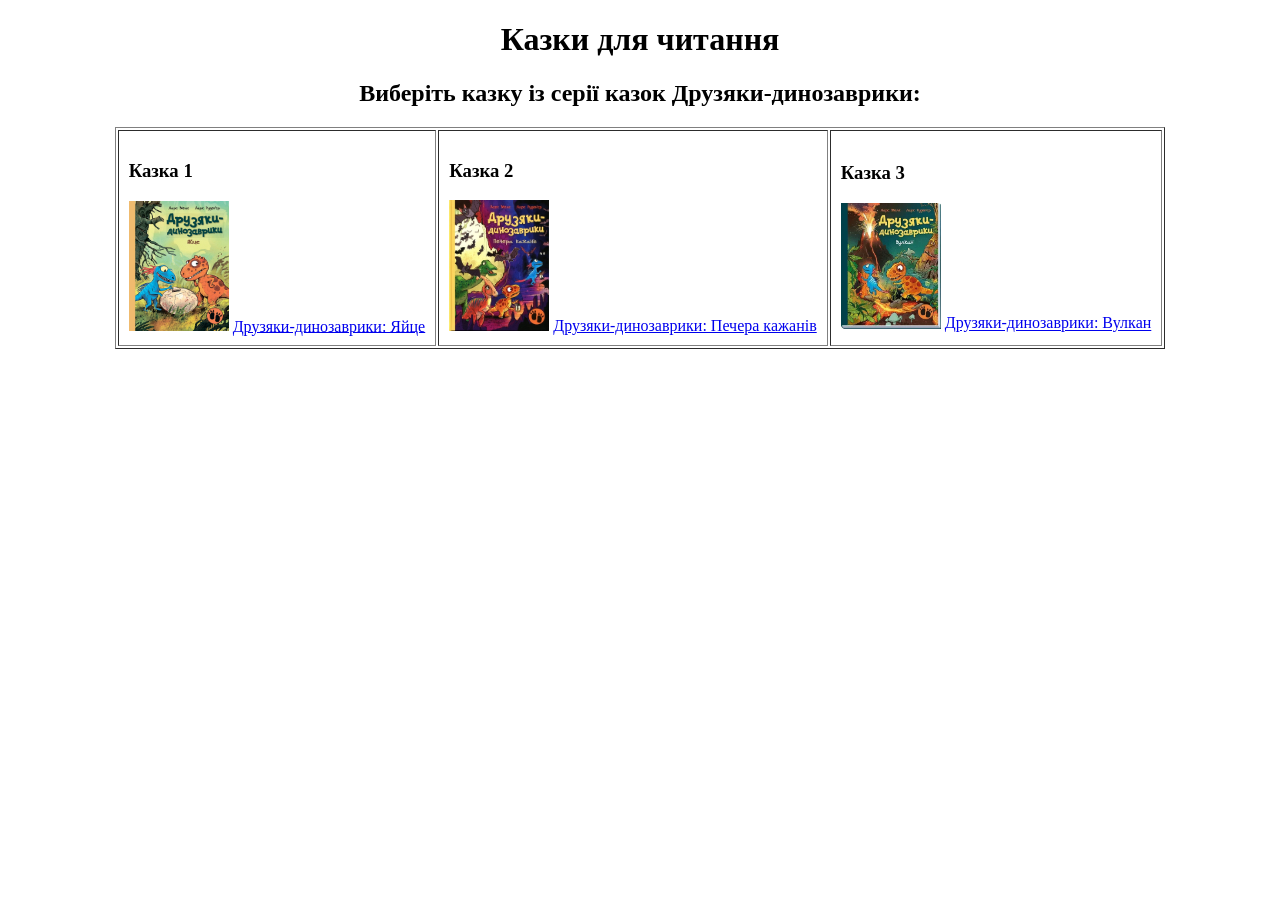
<file: hw1/index.html>
<!DOCTYPE html>
<html lang="UA">
<head>
    <meta charset="UTF-8">
    <meta name="viewport" content="width=device-width, initial-scale=1.0">
    <title>КАЗКИ ДЛЯ ДІТЕЙ</title>
</head>
<body leftmargin="50" rightmargin="50">
    <div id="main">
        <h1 align="center">Казки для читання</h1>
        <h2 align="center">Виберіть казку із серії казок Друзяки-динозаврики:</h2>      
        <table border="1" align="center" cellpadding="10">
    <tr>
         <td>
            <h3>Казка 1</h3>
             <img src="./images/book1.png" alt="Яйце" width="100">
            <a href="story1.html" target="_blank">Друзяки-динозаврики: Яйце</a>
        </td>
        <td>
            <h3>Казка 2</h3>
            <img src="./images/book2.png" alt="Печера кажанів" width="100">
            <a href="story2.html" target="_blank">Друзяки-динозаврики: Печера кажанів</a>
        </td>
        <td>
            <h3>Казка 3</h3>
            <img src="./images/book3.png" alt="Вулкан" width="100">
            <a href="story3.html" target="_blank">Друзяки-динозаврики: Вулкан</a>
        </td> 
    </tr> 
</table>
</body>
</html>
</file>
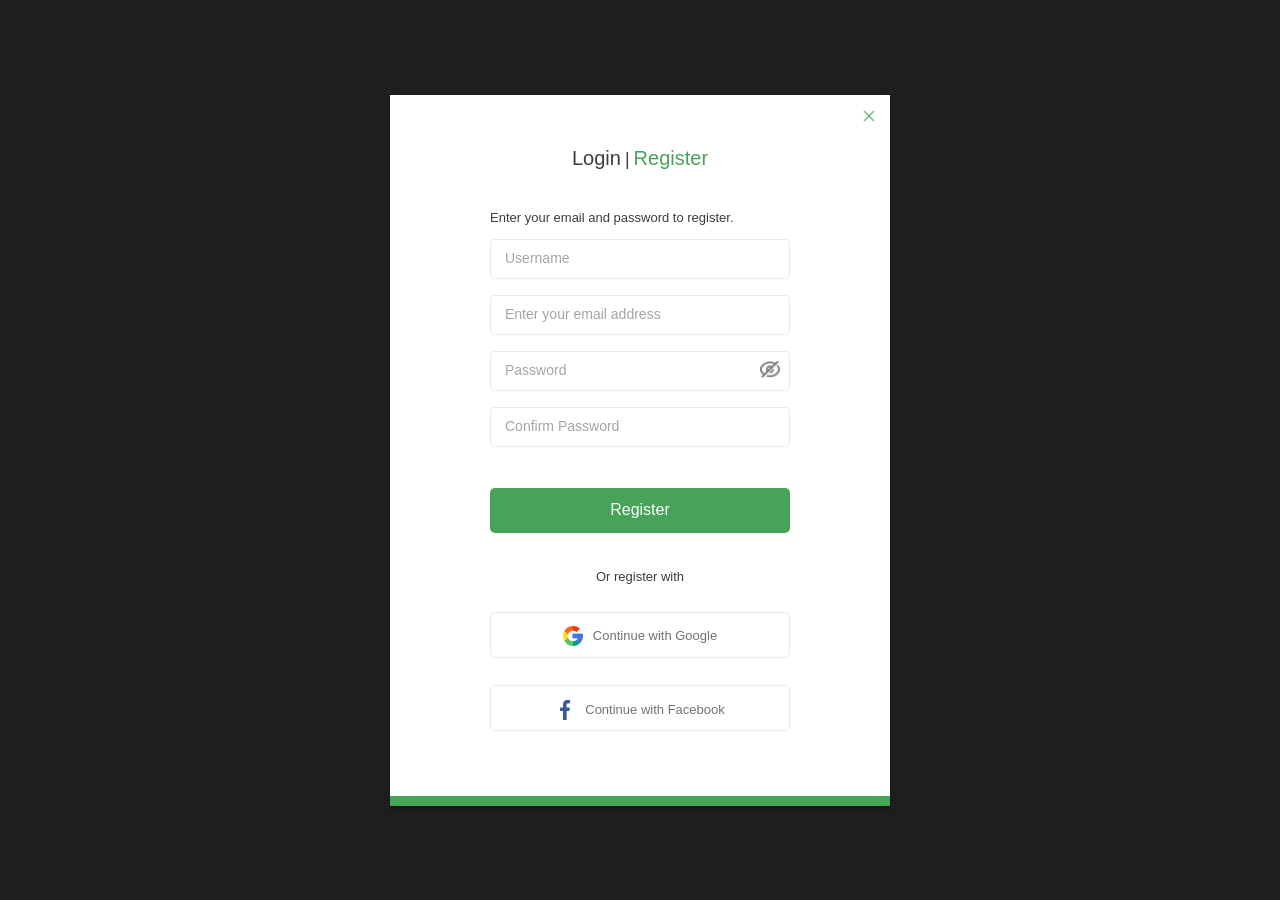
<file: registration.html>
<!DOCTYPE html>
<html lang="en">
<head>
    <meta charset="UTF-8">
    <meta name="viewport" content="width=device-width, initial-scale=1.0">
    <title>Registration - GREENSHOP </title>
    <link rel="stylesheet" href="./css/registration.css">
    <link rel="stylesheet" href="./css/reset.css">
</head>
<body>
    <div id="preloader">
        <img src="images/loader2.svg" alt="Loading GreenShop..." class="custom-loader">
    </div>
    <div class="main-wrapper">
            <a href="index.html">
            <img src="images/X.png" alt="Close" class="close-btn">
        </a>
        <div class="tabs">
            <span class="tab-login">Login</span>
            <span class="tab-divider">|</span>
            <span class="tab-register">Register</span>
        </div>
        <p class="subtitle">Enter your email and password to register.</p>
        <form>
            <input type="text" placeholder="Username" class="input-field">
            <input type="email" placeholder="Enter your email address" class="input-field"> 
            <div class="password-container">
                <input type="password" placeholder="Password" class="input-field">
                <img src="images/Hide.png" alt="Hide" class="eye-icon">
            </div>
            <input type="password" placeholder="Confirm Password" class="input-field">         
            <button type="submit" class="register-btn">Register</button>
        </form>
        <div class="divider">Or register with</div>
        <button class="btn-social btn-google">
            <img src="images/google 1.png" alt="Google"> Continue with Google
        </button>
        <button class="btn-social btn-facebook">
            <img src="images/facebook 1.png" alt="Facebook"> Continue with Facebook
        </button>
    </div>
</body>
</html>
</file>
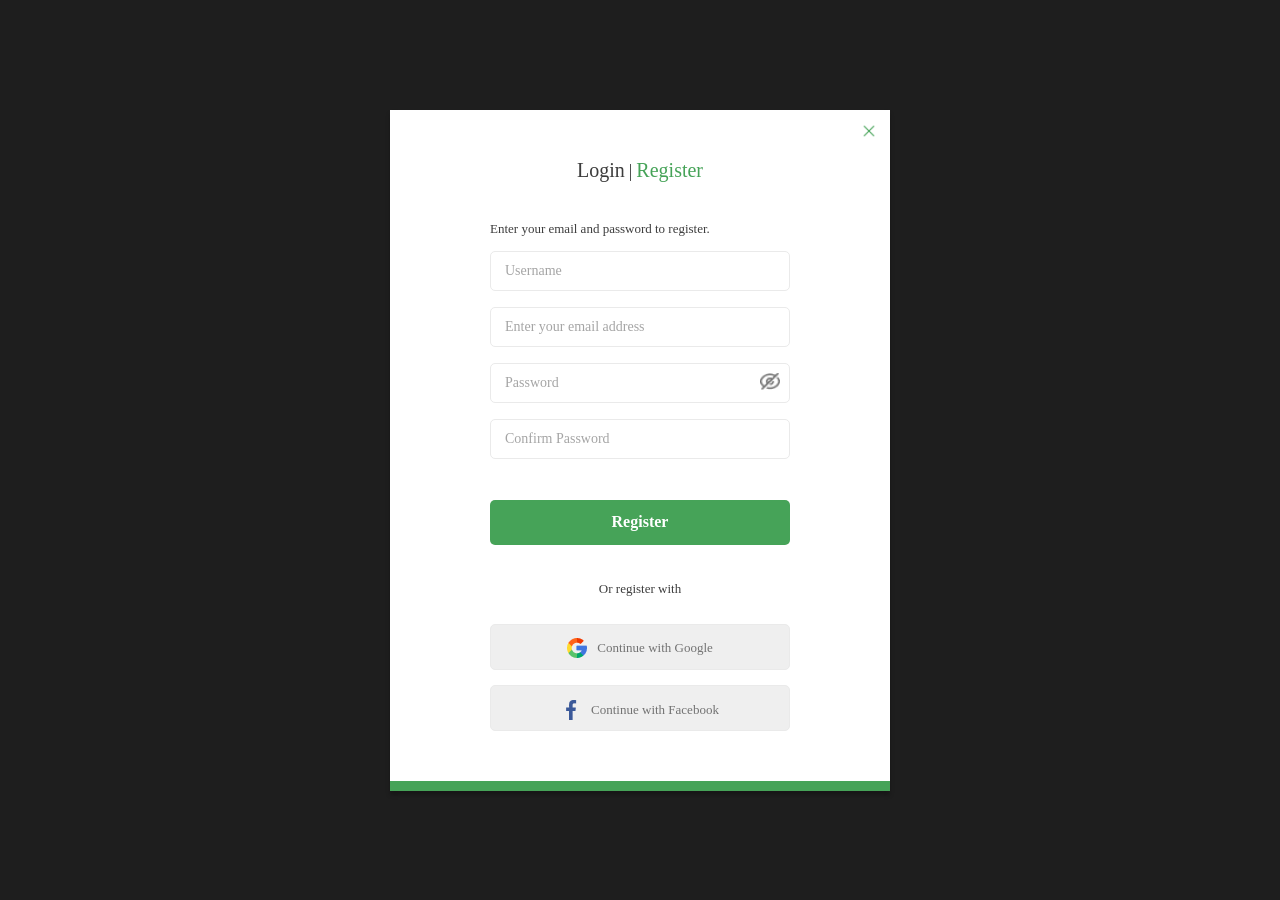
<file: Registration.html>
<!DOCTYPE html>
<html lang="en">
<head>
    <meta charset="UTF-8">
    <meta name="viewport" content="width=device-width, initial-scale=1.0">
    <title>Registration - GREENSHOP </title>
    <style>
         body {
            margin: 0;
            display: flex;
            justify-content: center;
            align-items: center;
            min-height: 100vh;
            background-color: #1E1E1E;
        }
        .main-wrapper {
            position: relative;
            width: 500px;
            background-color: #FFFFFF;
            border-bottom: 10px solid #46A358;
            box-sizing: border-box;
            box-shadow: 0px 4px 4px rgba(0, 0, 0, 0.25);
            padding-top: 52px;
            padding-bottom: 50px;
            display: flow-root;
        }
        .close-btn {
            position: absolute;
            top: 13px;
            right: 13px;
            width: 16px;
            height: 16px;
            cursor: pointer;
            z-index: 999;
        }
        .tabs {
            text-align: center;
            margin-top: 0;
            margin-bottom: 40px;
        }
        .tab-login, .tab-divider, .tab-register {
            font-size: 20px;
            font-weight: 500;
            display: inline-block;
        }
        .tab-divider {
            color: #3D3D3D;
            font-family: "Cera Pro";
            font-size: 18px;
            font-style: normal;
            font-weight: 250;
            line-height: 16px;
        }
        .tab-login {
            color: #3D3D3D;
            font-family: "Cera Pro";
            font-size: 20px;
            font-style: normal;
            font-weight: 500;
            line-height: 16px;
        }
        .tab-register {
            color: #46A358;
            font-family: "Cera Pro";
            font-size: 20px;
            font-style: normal;
            font-weight: 500;
            line-height: 16px;
        }
        .subtitle {
            color: #3D3D3D;
            font-family: "Cera Pro";
            font-size: 13px;
            font-style: normal;
            text-align: left; 
            margin: 0 100px 14px 100px;
            display: block;
        }
        .input-field {
            width: 300px;
            height: 40px;
            border-radius: 5px;
            border: 1px solid #EAEAEA;
            padding: 0 14px;
            box-sizing: border-box;
            display: block;
            margin: 0 auto 16px auto;
            font-family: "Cera Pro";
        }
        .first-input {
            margin-top: 14px;
        }
        .input-field::placeholder {
            color: #A5A5A5;
            font-family: "Cera Pro";
            font-size: 14px;
            font-style: normal;
            font-weight: 400;
            line-height: 16px;
        }
        .password-container {
            position: relative;
            width: 300px;
            margin: 0 auto 14px;
        }
        .eye-icon {
            position: absolute;
            top: 10px;                      
            right: 10px;     
            width: 20px;
            cursor: pointer;
        }
        .register-btn{
            display: block;
            width: 300px;
            height: 45px;
            margin: 41px auto 36px auto;
            background: #46A358;
            color: #FFF;
            border: none;
            border-radius: 5px;
            font-family: "Cera Pro";
            font-size: 16px;
            font-style: normal;
            font-weight: 700;
            line-height: 16px;
            text-align: center;
            box-sizing: border-box;
        }
        .divider {
            color: #3D3D3D;
            font-family: "Cera Pro";
            font-size: 13px;
            font-style: normal;
            font-weight: 400;
            line-height: 16px;
            margin-bottom: 27px;
            text-align: center;
        }
        .btn-social {
            display: flex;
            align-items: center;
            justify-content: center;
            width: 300px; 
            margin: 0 auto 15px auto;
            border-radius: 5px;
            border: 1px solid #EAEAEA;
            box-sizing: border-box;
            color: #727272;
            font-family: "Cera Pro";
            font-size: 13px;
            font-weight: 500;
            line-height: 16px;
        }
        .btn-google, .btn-facebook {
            padding: 0;
        }
        .btn-google {
            padding: 13px 0 11px 0;
            margin-bottom: 15px;
        }
        .btn-facebook {
            padding: 14px 0 10px 0;
            margin-bottom: 0;
        }
        .btn-social img {
            width: 20px; 
            height: 20px;
            margin-right: 10px;
        }
    </style>
</head>
<body>
        <div class="main-wrapper">
            <img src="images/X.png" alt="Close" class="close-btn">
        <div class="tabs">
            <span class="tab-login">Login</span>
            <span class="tab-divider">|</span>
            <span class="tab-register">Register</span>
        </div>
        <p class="subtitle">Enter your email and password to register.</p>
    <form>
        <input type="text" placeholder="Username" class="input-field">
        <input type="email" placeholder="Enter your email address" class="input-field"> 
        <div class="password-container">
                <input type="password" placeholder="Password" class="input-field" style="margin-left:0; margin-right:0;">
                <img src="images/Hide.png" alt="Hide" class="eye-icon">
        </div>
        <input type="password" placeholder="Confirm Password" class="input-field">         
        <button type="submit" class="register-btn">Register</button>
    </form>
    <div class="divider">Or register with</div>
    <button class="btn-social btn-google">
        <img src="images/google 1.png" alt="Google"> Continue with Google
    </button>
    <button class="btn-social btn-facebook">
        <img src="images/facebook 1.png" alt="Facebook"> Continue with Facebook
    </button>
</div>
</body>
</html>
</file>
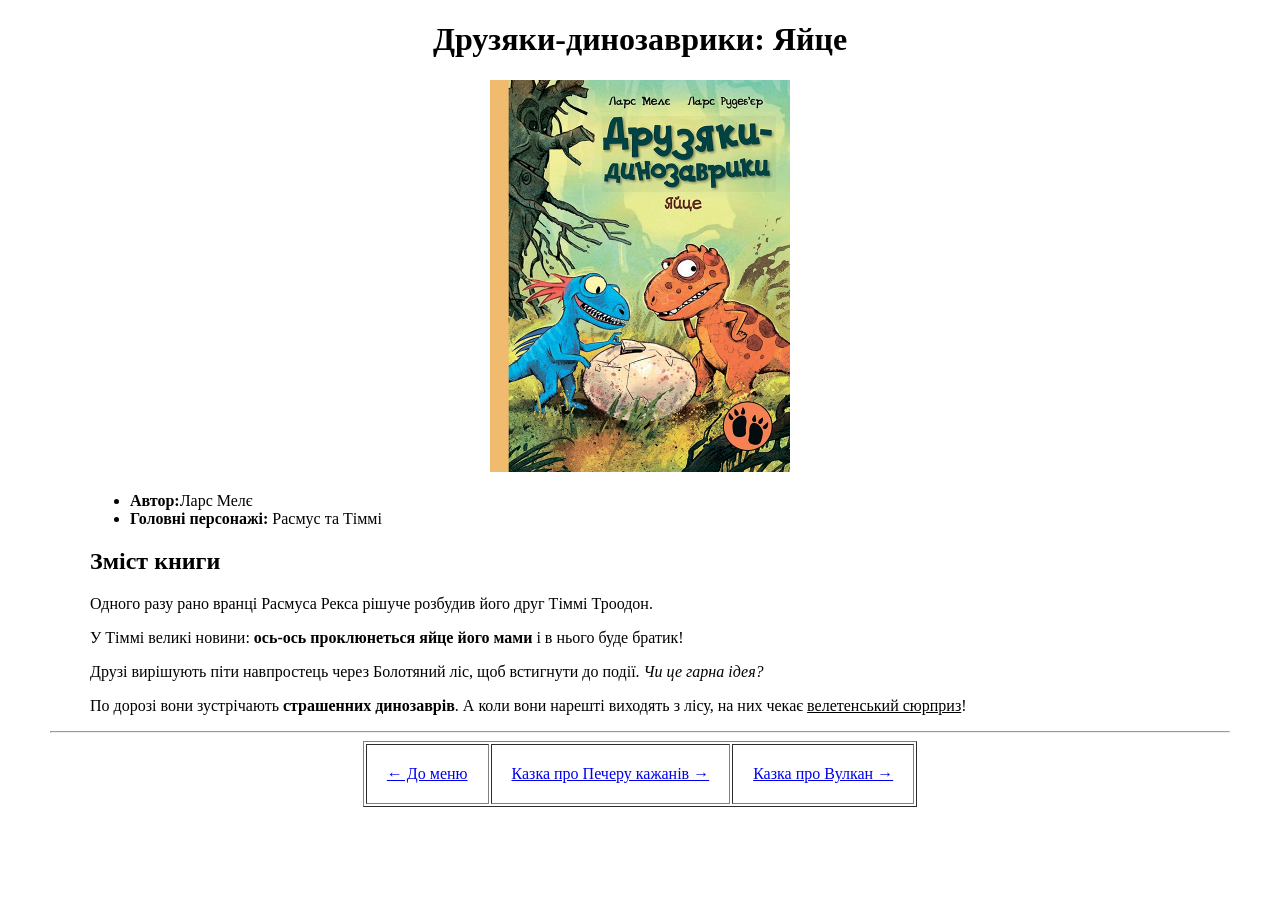
<file: story1.html>
<!DOCTYPE html>
<html lang="UA">
<head>
    <meta charset="UTF-8">
    <title>Друзяки-динозаврики: Яйце</title>
</head>
<body leftmargin="50" rightmargin="50">
    <blockquote>
    <header>
        <h1 align="center">Друзяки-динозаврики: Яйце</h1>
        <p align="center">
        <img src="./images/book1.png" alt="Друзяки-динозаврики" width="300"></p>
    </header>
        <ul>
            <li><b>Автор:</b>Ларс Мелє </li>
            <li><b>Головні персонажі:</b> Расмус та Тіммі</li>
        </ul>
    <main>
        <h2>Зміст книги</h2>
        <p>
            Одного разу рано вранці <span class="highlight-name">Расмуса Рекса</span> рішуче розбудив його друг 
            <span class="highlight-name">Тіммі Троодон</span>.
        </p>
        <p>
            У <span class="highlight-name">Тіммі</span> великі новини: <b>ось-ось проклюнеться яйце його мами</b> 
            і в нього буде братик! 
        </p>
        <p>
            Друзі вирішують піти навпростець через Болотяний ліс, щоб встигнути до події. 
            <i>Чи це гарна ідея?</i> 
        </p>
        <p>
            По дорозі вони зустрічають <strong>страшенних динозаврів</strong>. А коли вони нарешті виходять з лісу, 
            на них чекає <u>велетенський сюрприз</u>!
        </p>
    </main>
    </blockquote>
        <hr>
<table border="1" align="center"cellpadding="20">
        <tr>
            <td>
                <a href="index.html">← До меню</a>
            </td>
            <td>
                <a href="story2.html">Казка про Печеру кажанів →</a>
            </td>
            <td>
                <a href="story3.html">Казка про Вулкан →</a>
            </td>
        </tr>
    </table>
</body>
</html>
</file>
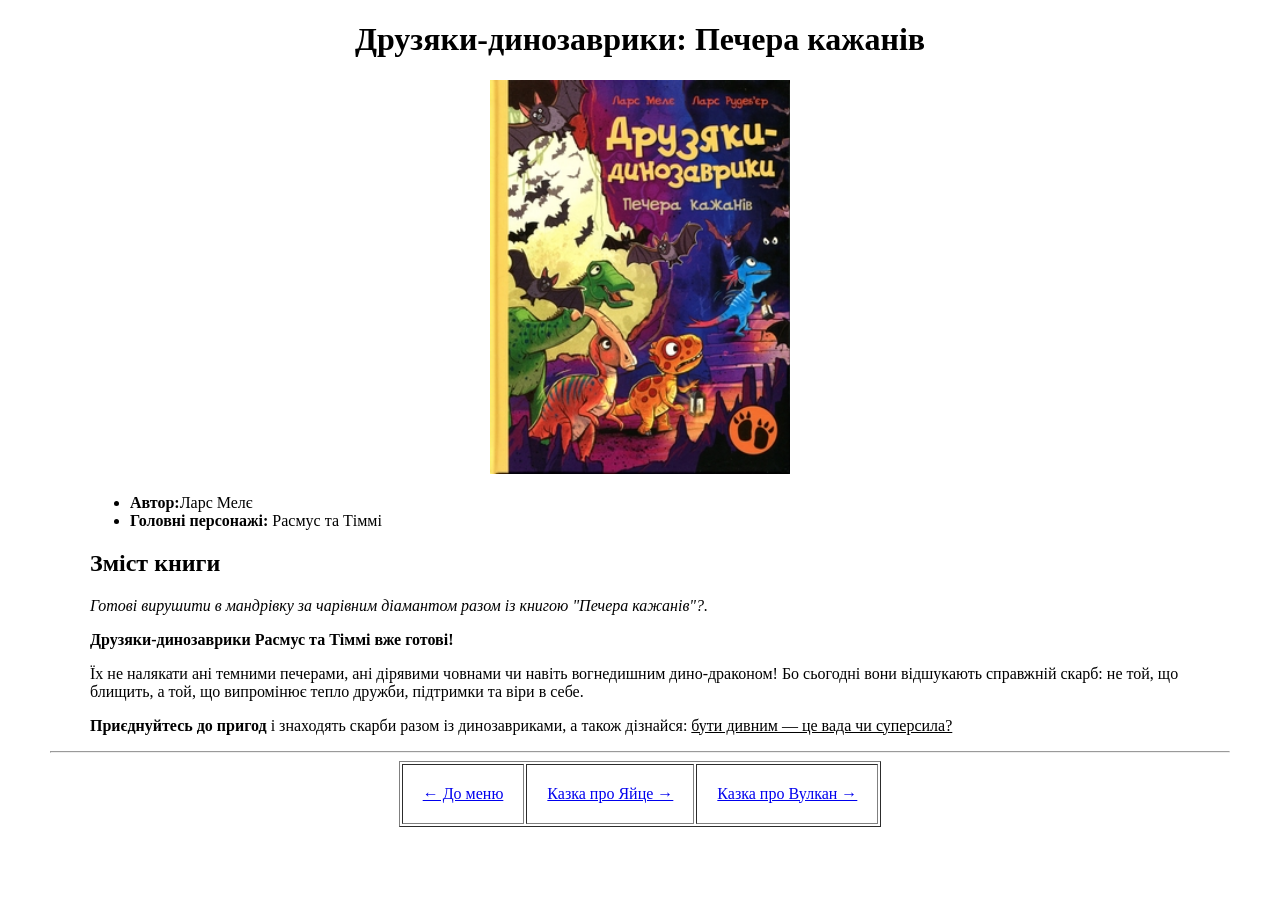
<file: story2.html>
<!DOCTYPE html>
<html lang="UA">
<head>
    <meta charset="UTF-8">
    <title>Друзяки-динозаврики: Печера кажанів</title>
</head>
<body leftmargin="50" rightmargin="50">
    <blockquote>
   <header>
            <h1 align="center">Друзяки-динозаврики: Печера кажанів</h1>
            <p align="center">
            <img src="./images/book2.png" alt="Друзяки-динозаврики" width="300"></p>
   </header>
        <ul>
            <li><b>Автор:</b>Ларс Мелє </li>
            <li><b>Головні персонажі:</b> Расмус та Тіммі</li>
        </ul>
    <main>
        <h2>Зміст книги</h2>
        <p>
            <i> Готові вирушити в мандрівку за чарівним діамантом разом із книгою "Печера кажанів"?.</i>
        </p>
        <p><b>
            Друзяки-динозаврики <span class="highlight-name"> Расмус та Тіммі </span>  вже готові!
        </b></p>
        <p>
            Їх не налякати ані темними печерами, ані дірявими човнами чи навіть вогнедишним дино-драконом! Бо сьогодні вони відшукають справжній скарб: не той, що блищить, а той, що випромінює тепло дружби, підтримки та віри в себе.
        </p>
        <p>
           <b> Приєднуйтесь до пригод</b> і знаходять скарби разом із динозавриками, а також дізнайся: <u>бути дивним — це вада чи суперсила?</u>
        </p>
    </main>
    </blockquote>
    <hr>
    <table border="1" align="center"cellpadding="20">
        <tr>
            <td>
                <a href="index.html">← До меню</a>
            </td>
            <td>
                <a href="story1.html">Казка про Яйце →</a>
            </td>
            <td>
                <a href="story3.html">Казка про Вулкан →</a>
            </td>
        </tr>
    </table> 
</body>
</html>
</file>
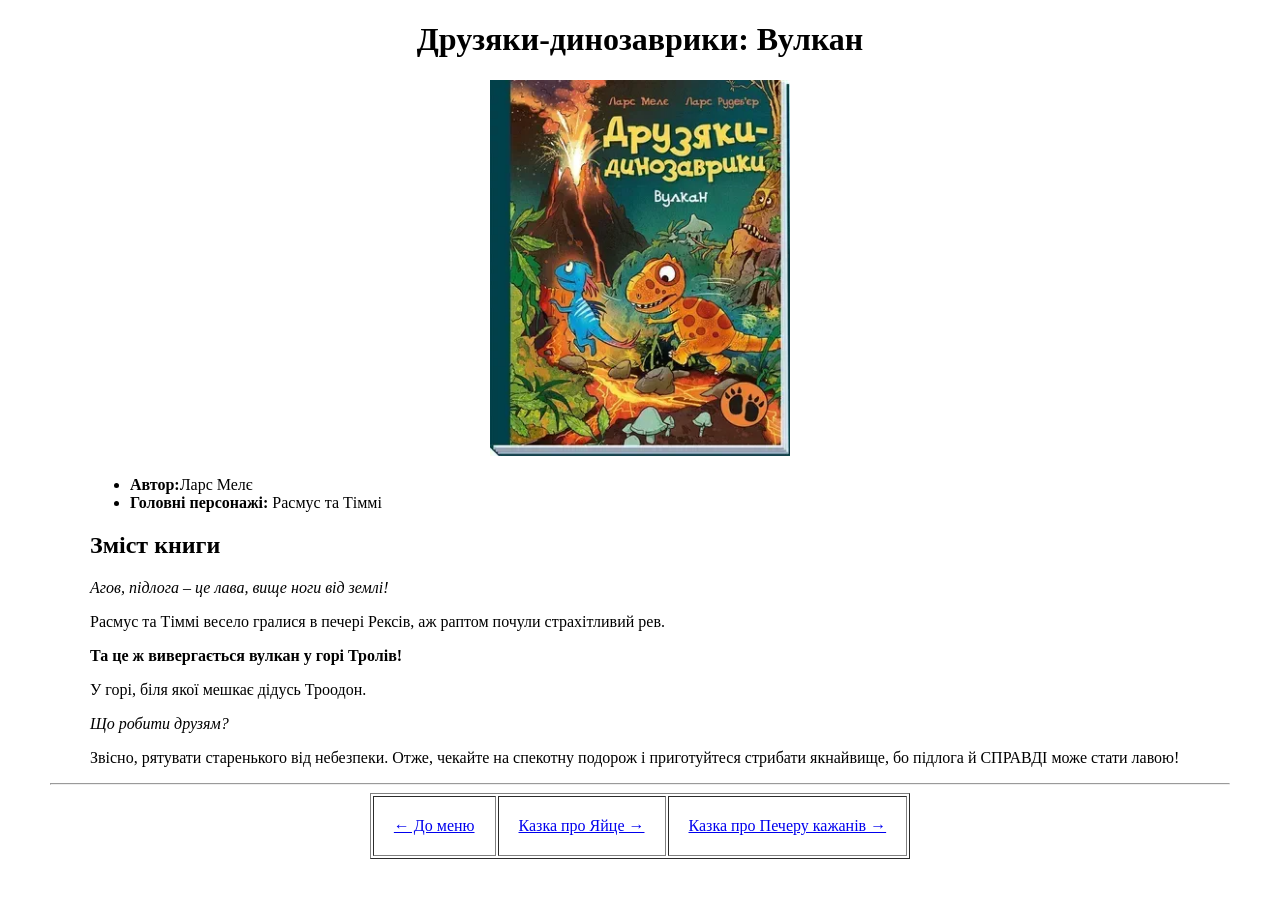
<file: story3.html>
<!DOCTYPE html>
<html lang="UA">
<head>
    <meta charset="UTF-8">
    <title>Друзяки-динозаврики: Вулкан</title>
</head>
<body leftmargin="50" rightmargin="50">
    <blockquote>
   <header>
            <h1 align="center">Друзяки-динозаврики: Вулкан</h1>
            <p align="center">
            <img src="./images/book3.png" alt="Друзяки-динозаврики" width="300"></p>
   </header>
        <ul>
            <li><b>Автор:</b>Ларс Мелє </li>
            <li><b>Головні персонажі:</b> Расмус та Тіммі</li>
        </ul>
    <main>
        <h2>Зміст книги</h2>
        <p>
            <i>Агов, підлога – це лава, вище ноги від землі! </i>
        </p>
        <p><span class="highlight-name">Расмус та Тіммі</span> весело гралися в печері Рексів, аж раптом почули страхітливий рев.</p>
        <p><b>Та це ж вивергається вулкан у горі Тролів!</b></p>
        <p>У горі, біля якої мешкає дідусь Троодон.</p>
        <p><i>Що робити друзям?</i></p>
        <p>Звісно, рятувати старенького від небезпеки. Отже, чекайте на спекотну подорож і приготуйтеся стрибати якнайвище, бо підлога й СПРАВДІ може стати лавою!</p>
    </main>
    </blockquote>
    <hr>
    <table border="1" align="center"cellpadding="20">
        <tr>
            <td>
                <a href="index.html">← До меню</a>
            </td>
            <td>
                <a href="story1.html">Казка про Яйце →</a>
            </td>
            <td>
                <a href="story2.html">Казка про Печеру кажанів →</a>
            </td>
        </tr>
    </table> 
</body>
</html>
</file>
<file: css/styles.css>
@font-face {
    font-family: "CeraPro Regular";
    src: url('../fonts/CeraPro-Regular.ttf'), url('../fonts/CeraPro-Regular.eot');
}

@font-face {
    font-family: "CeraPro Medium";
    src: url('../fonts/CeraPro-Medium.ttf'), url('../fonts/CeraPro-Medium.eot');
}

@font-face {
    font-family: "CeraPro Bold";
    src: url('../fonts/CeraPro-Bold.ttf'), url('../fonts/CeraPro-Bold.eot');
}

@font-face {
    font-family: "CeraPro Black";
    src: url('../fonts/CeraPro-Black.ttf'), url('../fonts/CeraPro-Black.eot');
}

@font-face {
    font-family: "Hanged Letters";
    src: url('../fonts/Hanged\ Letters.ttf');
}


.container{
    width: 100%;
    margin: 0 auto;
    padding: 30px 120px 52px;
    box-sizing: border-box;
    transition: padding 0.3s ease-in-out;
}
.promo-card, .product-image, .hero, .blog-card {
    transition: all 0.3s ease-in-out; 
}

.header{
    display: flex;
    justify-content:space-between;
    align-items: start;
    border-bottom: 1px solid rgba(70, 163, 88, 0.50);
    margin-bottom: 12px;
}

.menu {
    display: flex;
    align-items: center;
}

.menu-list {
    display: flex;
    gap: 50px;
    list-style: none;
    margin: 0;
    padding: 0;
}

.menu-list > li {
    position: relative;
}

.menu-list > li > a {
    text-decoration: none;
    color: #3D3D3D;
    font-family: "CeraPro Regular", sans-serif;
    font-size: 16px;
    display: inline-block;
    border-bottom: 3px solid transparent;
    padding: 8px 0 25px;
    transition: all 0.2s ease;
}

.menu-list > li > a:hover,
.menu-list > li.dropdown:hover > a {
    color: #46A358;
    border-bottom: 3px solid #46A358;
    font-family: "CeraPro Bold", sans-serif;
}

.dropdown {
    position: relative;
}

.dropdown-menu {
    display: none;
    position: absolute;
    top: 56px;
    left: 50%;
    transform: translateX(-50%);
    background-color: #eaf0e8;
    list-style: none;
    margin: 0;
    min-width: 188px;
    box-shadow: 0px 4px 10px rgba(0, 0, 0, 0.05);
    z-index: 100;
}

.dropdown:hover .dropdown-menu {
    display: block;
}

.dropdown-menu a {
    font-size: 15px;
    color: #3D3D3D;
    font-family: "CeraPro Regular", sans-serif;
    display: block;
    border-bottom: none;
    white-space: nowrap;
    padding: 9px 14px;
    transition: all 0.2s ease;
    position: relative;
}


.dropdown-menu > li:hover > a {
    color: #FFFFFF;
    background-color: #46A358;
}

.dropdown-menu > li:hover > a,
.next-menu > li:hover > a,
.next-dropdown:hover > a {
    color: #FFFFFF;
    background-color: #46A358;
    font-family: "CeraPro Bold", sans-serif;
}

.next-dropdown {
    position: static;
}

.dropdown-menu .next-dropdown > a {
    display: flex;
    justify-content: space-between;
    align-items: center;
    position: relative;
    padding: 9px 14px;
}

.next-dropdown .arrow-icon {
    position: static;
    transform: none;
}

.next-menu {
    display: none;
    position:absolute;
    top: 0; 
    left: 100%;
    background-color: #eaf0e8;
    list-style: none;
    margin: 0;
    min-width: 178px;
    box-shadow: 4px 4px 10px rgba(0, 0, 0, 0.05);
    z-index: 100;
    border-left: 2px solid transparent;
    background-clip: padding-box;
}

.next-dropdown-menu a {
    padding: 9px 14px;
    font-size: 15px;
    color: #3D3D3D;
    font-family: "CeraPro Regular", sans-serif;
}


.next-menu > li:hover > a {
    color: #FFFFFF;
    background-color: #46A358;
}

.next-dropdown:hover .next-menu {
    display: block;
}

.next-dropdown:hover > a {
    color: #FFFFFF;
    background-color: #46A358;
}

.next-dropdown .arrow-default { display: block; }
.next-dropdown .arrow-hover   { display: none; }

.next-dropdown:hover .arrow-default { display: none; }
.next-dropdown:hover .arrow-hover   { display: block; }


.headerBtn{
    font-family: "CeraPro Medium", sans-serif;
    border-radius: 6px;
    background: #46A358;
    color: #fff;
    display: flex;
    align-items: center;
    gap: 4px;
    padding: 8px 17px;
    transition: background-color 0.3s ease, color 0.3s ease;
}

.headerBtn:hover {
    background-color: #f09732;

}


.hero{
    background-color: rgba(245, 245, 245, 0.5);
    display: grid;
    grid-template-columns: 1.5fr 1fr;
    align-items: center; 
}

.hero-content {
    padding: 68px 42px 85px;
    display: flex;
    flex-direction: column;
}


.hero-subtitle{
    color: #3D3D3D;
    font-family: "CeraPro Medium", sans-serif;
    font-size: 14px;
    letter-spacing: 1.4px;
    text-transform: uppercase;
    line-height: 16px;
    margin-bottom: 7px;

}

.hero-title{
    color: #3D3D3D;
    font-family: "CeraPro Black", sans-serif;
    font-size: 70px;
    line-height: 70px;
    font-style: normal;
    text-transform: uppercase;
    margin-bottom: 5px;
}

.hero-title span{
    color: #46A358;
}

.hero-description{
    color: #727272;
    font-family: "CeraPro Regular", sans-serif;
    width: 80%;
    font-size: 14px;
    font-style: normal;
    line-height: 24px;
    margin-bottom: 44px;
}

.hero-btn{
    font-family: "CeraPro Medium", sans-serif;
    border-radius: 6px;
    background: #46A358;
    color: #fff;
    align-items: center;
    padding: 10px 26px;
    display: inline-flex;
    width: fit-content;
}

.hero-btn:hover {
    transform: scale(1.2);
}

.hero-image {
    display: flex;
    justify-content: flex-end;
    flex-grow: 1;
}

.hero-image-wrapper {
    position: relative; 
    display: flex;
}

.main-plant {
    align-self: stretch;
    flex-grow: 1;
    object-fit: contain;
    max-width: 100%;
}

.decor-plant {
    position: absolute;
    left: 55px;
    bottom: 17px;
}

.shop-container{
    display: flex;
    justify-content: space-between;
    align-items: stretch;
    width: 100%;
    box-sizing: border-box;
    gap: 50px;
    margin-top: 171px; 
}


.categories{
    color: #3D3D3D;
    font-family: "CeraPro Bold", sans-serif;
    font-size: 18px;
    font-style: normal;
    margin: 14px 18px 19px 18px;
    display: flex;
    flex-direction: column;
    box-sizing: border-box;
}

.category-list {
    list-style: none;
    padding-left: 30px;
    margin-top: 7px;

}

.category-item {
    color: #3D3D3D;
    font-family: "CeraPro Regular", sans-serif;
    font-size: 15px;
    font-style: normal;
    line-height: 40px;
 
}

.category-item:hover {
    color: #46A358;
    font-family: "CeraPro Bold", sans-serif;
    border-bottom: none;
}


.sidebar{
    width: 100%;
    max-width: 310px;
    box-sizing: border-box;
}
.category-item {
    display: flex;
    justify-content: space-between;
    align-items: center;
    cursor: pointer;
}

.category-name,
.category-count {
    color: #3D3D3D;
    font-family: "CeraPro Regular", sans-serif;
    font-size: 15px;
    line-height: 40px;
    transition: color 0.3s ease, font-family 0.3s ease;
}


.category-link {
    display: flex;
    justify-content: space-between;
    align-items: center;
    width: 100%;
    cursor: pointer;
}

.category-link:hover .category-name,
.category-link:hover .category-count {
    color: #46A358;
}

.category-checkbox:checked ~ .category-name,
.category-checkbox:checked ~ .category-count {
    color: #46A358;
    font-family: "CeraPro Bold", sans-serif;
}

.category-checkbox {
    position: absolute;
    overflow: hidden;
    clip: rect(0 0 0 0);
    white-space: nowrap;
    opacity: 0;
}


.price-filter {
    width: 100%;
    max-width: 250px;
    margin-top: 36px; 
    padding-left: 18px;
} 

.filter-title {
    color: #3D3D3D;
    font-family: "CeraPro Bold", sans-serif;
    font-size: 18px;
    font-style: normal;
    line-height: 16px;
    margin-bottom: 20px;
}

.range-slider-wrapper {
    position: relative;
    width: 100%;
    height: 4px;
    background-color: rgba(70, 163, 88, 0.20);
    border-radius: 5px;
    margin-bottom: 15px;
}

.slider-track {
    position: absolute;
    height: 100%;
    left: 0px;
    right: 44px;
    background-color: #46A358;
}

.slider-handle {
    position: absolute;
    top: 50%;
    transform: translateY(-50%);
    cursor: pointer;
    z-index: 2;
    display: flex;
    align-items: center;
    justify-content: center;
}

.handle-left {
    left: 0px;
}

.handle-right {
    right: 44px;
}

.price-values {
    color: #3D3D3D;
    font-family: "CeraPro Regular", sans-serif;
    font-size: 15px;
    font-style: normal;
    line-height: 16px;
    padding-left: 30px;
}

.price-range-text {
    color: #46A358;
    font-family: "CeraPro Bold", sans-serif;
    font-size: 15px;
    font-style: normal;
    line-height: 16px;
}

.filter-btn {
    color: #FFF;
    font-family: "CeraPro Bold", sans-serif;
    font-size: 16px;
    font-style: normal;
    line-height: 20px;
    border-radius: 6px;
    background-color: #46A358;
    padding: 8px 25px;
    margin: 16px 30px 46px;
}

.filter-btn:hover {
    background-color: #e7712d;

}

.size-filter {
    padding: 0 18px 0 18px;
    width: 100%;
}

.filter-title-size {
    color: #3D3D3D;
    font-family: "CeraPro Bold", sans-serif;
    font-size: 18px;
    font-style: normal;
    line-height: 16px;
    margin-bottom: 7px;
}

.size-item {
    display: flex;
    justify-content: space-between;
    cursor: pointer;
    padding-left: 30px;

}

.size-name, 
.size-count {
    color: #3D3D3D;
    font-family: "CeraPro Regular", sans-serif;
    font-size: 15px;
    line-height: 40px;
    transition: color 0.2s ease, font-family 0.2s ease;
}

.size-item:hover .size-name,
.size-item:hover .size-count {
    color: #46A358;
    font-family: "CeraPro Bold", sans-serif;
}



.banner-img{
    display: block;
    object-fit: contain;
    width: 100%;
    margin-top: 19px;
}

.product-catalog{
    display: flex;
    flex-direction: column;
}


.catalog-header{
    display: flex;
    background: #FFF;
    justify-content: space-between;
    align-items: center;
    margin-bottom: 38px;
}

.tabs{
    display: flex;
    color: #3D3D3D;
    font-family: "CeraPro Regular", sans-serif;
    gap: 37px;
    align-items: center;
}

.tabs span {
    display: inline-block;
    white-space: nowrap;
    cursor: pointer;
    padding-bottom: 7px;
    border-bottom: 2px solid transparent;
    transition: 0.3s;
    white-space: nowrap;
}

.tabs span:hover {
    font-family: "CeraPro Bold", sans-serif;
    color: #46A358;
    border-bottom: 2px solid #46A358;
}

.sort {
    display: flex;
    gap: 5px;
    white-space: nowrap;
    font-family: "CeraPro Regular", sans-serif;
    font-size: 15px;
    color: #3D3D3D;
    transition: transform 0.3s ease, color 0.3s ease;
}

.sort:hover {
    transform: scale(1.03);
    color: #c28121;
}

.sort-select{
    gap: 5px;
    display: flex;
    align-items: center;
}

.sort-select:hover svg {
    transform: scale(1.03);
    fill: #c28121;
}

.product-grid{
    display: flex;
    flex-wrap:wrap;
    align-items: flex-start;
    justify-content: flex-start;
    gap: 76px 33px;
    margin-bottom: 90px;   
}

.product-card {
    display: flex;
    flex-direction: column;
    align-items: flex-start;
    justify-content: flex-start;
    box-sizing: border-box;
    width: calc((100% - (33px * 2)) / 3);      
}

.product-image{
    background-color: #FBFBFB;
    display: flex;
    justify-content: center;
    align-items: center;
    box-sizing: border-box;
    margin-bottom: 12px;
    position: relative;
    border-top: 2px solid transparent; 
    transition: border-color 0.3s ease-in-out;
    width: 100%;
    height: 280px;
}

.product-card:hover .product-image {
    border-top: 2px solid #46A358;
}

.product-card .product-image img {
    padding: 25px 4px;
    box-sizing: border-box;
    object-fit: contain;
    width: auto;
    max-width: 100%;
    height: 100%;

}

.product-title{
    color: #3D3D3D;
    font-family: "CeraPro Regular", sans-serif;
    font-size: 16px;
    font-style: normal;
    line-height: 16px;
}

.product-price{
    color: #46A358;
    font-family: "CeraPro Bold", sans-serif;
    font-size: 18px;
    font-style: normal;
    line-height: 16px;
    padding-top: 6px;
    margin-top: auto;
}

.product-actions {
    position: absolute;
    bottom: 14px;
    left: 50%;
    transform: translateX(-50%) translateY(10px);
    display: flex;
    opacity: 0;
    gap: 26px;
    padding: 7px 0;
    visibility: hidden;
    transition: opacity 0.3s ease, transform 0.3s ease, visibility 0.3s ease;
}

.product-card:hover .product-actions {
    opacity: 1;
    visibility: visible;
    transform: translateX(-50%) translateY(0);
}

.action-btn {
    border-radius: 4px;
    background-color: #FFFFFF;
    border: none;
    display: flex;
    align-items: center;
    justify-content: center;
    color: #3D3D3D;
    cursor: pointer;
    box-shadow: 0px 4px 10px rgba(0, 0, 0, 0.08);
    transition: background-color 0.2s ease, box-shadow 0.2s ease, color 0.2s ease;
    overflow: visible;
    min-width: 34px;
    min-height: 34px;
    padding: 5px;
}

.action-btn svg {
    display: block;
    width: 100%;
    height: 100%;
    object-fit: contain;
}

.action-btn:hover {
    color: #46A358;
}

.discount-badge {
    position: absolute;
    top: 12px;
    left: 0;
    background-color: #46A358;
    color: #FFFFFF;
    font-family: "CeraPro Medium", sans-serif;
    font-size: 16px;
    padding: 6px 8px;
}

.old-price{
    color: #A5A5A5;
    font-family: "CeraPro Regular", sans-serif;
    font-size: 18px;
    font-style: normal;
    line-height: 16px;
    text-decoration: line-through; 
    margin-left: 16px;
}

.pagination{
    display: flex;
    align-items: center;
    justify-content: flex-end;
    gap: 10px;
    margin-bottom: 80px;
    box-sizing: border-box;
}

.page-item {
    display: flex;
    align-items: center;
    justify-content: center;
    color: #3D3D3D;
    font-family: "CeraPro Light", sans-serif;
    border-radius: 4px;
    border: 1px solid #E5E5E5;
    box-sizing: border-box;
    padding: 8px;
    background-color: transparent;
    transition: background-color 0.3s ease, border-color 0.3s ease, color 0.3s ease;
    cursor: pointer;
}

.page-item:hover {
    background-color: #46A358;
    border-color: #46A358;
    color: #FFFFFF;

}

  .promo-banners {
  display: flex;
  gap: 28px;
  margin-top: 100px;
  box-sizing: border-box;
} 



.promo-card {
  flex: 1;
  min-width: 340px;
  background-color: #FBFBFB;
  display: flex;
  justify-content: flex-end;
  padding: 40px 30px 46px;
  position: relative;
  overflow: visible;
  box-sizing: border-box;
}


.promo-card img {
  position: absolute;
  left: -35px;
  top: -45px;
  z-index: 1;
  
  height: 290px;
  width: auto;
  object-fit: contain;
}

.promo-content {
  display: flex;
  flex-direction: column;
  align-items: flex-end;
  text-align: right;
  max-width: 55%;
  z-index: 0;
  position: relative;
} 

.promo-title { font-family: "CeraPro Black", sans-serif; font-size: 18px; line-height: 24px; text-transform: uppercase; margin-bottom: 9px; }
.promo-text { font-family: "CeraPro Regular", sans-serif; font-size: 14px; color: #727272; line-height: 24px; margin-bottom: 25px; max-width: 100%; }


.promo-btn {
    border-radius: 6px;
    background: #46A358;
    padding: 10px 28px;
    color: #FFF;
    font-family: "CeraPro Medium", sans-serif;
    font-size: 14px;
    font-style: normal;
    line-height: 20px;
    gap: 5px;
    margin-top: 25px;
    cursor: pointer;
    transition: transform 0.3s ease, box-shadow 0.3s ease, background-color 0.3s ease;
}
    

.promo-btn:hover {
    transform: scale(1.2);
    box-shadow: 0 8px 15px rgba(70, 163, 88, 0.3);
    background: #3b8b4c;
}

.promo-banners .promo-btn svg {
    vertical-align: middle;
    display: inline-block;
}

.blog-header {
    display: flex;
    flex-direction: column;
    align-items: center;
    text-align: center;
    box-sizing: border-box;
    margin-bottom: 35px;
    margin-top: 138px;
    height: auto;
}

.blog-main-title {
    color: #3D3D3D;
    font-family: "CeraPro Bold", sans-serif;
    font-size: 30px;
    font-style: normal;
    margin-bottom: 15px;
}

.blog-subtitle {
    color: #727272;
    font-family: "CeraPro Regular", sans-serif;
    font-size: 14px;
    font-style: normal;
    line-height: 24px;
}

.blog-grid {
    display: flex;
    justify-content: space-between;
    box-sizing: border-box;
    gap: 44px;
    align-items: stretch;
}

.blog-card {
    display: flex;
    flex-direction: column;
    flex: 1;
    box-sizing: border-box;
    background: #FBFBFB;
}

.blog-img-plant {
    display: flex;
    justify-content: center;
    align-items: center;
}

.blog-img-plant img {
    width: 100%;
    height: auto;
    object-fit: cover;
}

.blog-content {
    padding: 9px 11px 15px;
    display: flex;
    flex-direction: column;
    text-align: left;
    flex-grow: 1; 
}

.blog-meta {
    color: #46A358;
    font-family: "CeraPro Medium", sans-serif;
    font-size: 13px;
    font-style: normal;
    line-height: 16px;
    margin-bottom: 4px;
}



.blog-post-title {
    color: #3D3D3D;
    font-family: "CeraPro Bold", sans-serif;
    font-size: 18px;
    line-height: 24px;
    margin-bottom: 6px;
    width: 100%;
}

.blog-post-excerpt {
    color: #727272;
    font-family: "CeraPro Regular", sans-serif;
    font-size: 13px;
    line-height: 20px;
    margin-bottom: 15px;
    flex-grow: 1;
    visibility: visible;
}




.blog-reade-more {
    color: #3D3D3D;
    font-family: "CeraPro Medium", sans-serif;
    font-size: 14px;
    font-style: normal;
    line-height: 16px;
    padding-bottom: 12px;
    transition: color 0.3s ease, transform 0.3s ease;
    align-self: flex-start;
    margin-top: auto; 
}




.blog-card:hover .blog-reade-more{
    color: #46A358;
    transform: scale(1.08);
}

.blog-reade-more svg {
    vertical-align: middle;
    display: inline-block;
}

.blog-reade-more svg path {
    fill: currentColor;
}

.main-footer {
    margin-top: 91px;
    background-color: #FBFBFB;;
}

.footer-top {
    display: flex;
    align-items: flex-start;
    padding: 37px 25px 25px;
    width: 100%;
}


.footer-features {
    display: flex;
    flex: 2;
    gap: 60px;
}

.feature-card {
    display: flex;
    flex-direction: column;
    align-items: flex-start;
    flex: 1 1 0%;
    max-width: 204px;
    position: relative;
}


.feature-card:not(:last-child)::after {
    content: "";
    position: absolute;
    top: 31px;      
    bottom: 0;
    right: -30px;  
    width: 1px;
    background-color: rgba(70, 163, 88, 0.10);
}

.feature-icon {
    display: flex;
    align-items: center;
    justify-content: center;
    margin-bottom: 20px;
}

.feature-title {
    color: #3D3D3D;
    font-family: "CeraPro Bold", sans-serif;
    font-size: 17px;
    font-style: normal;
    line-height: 16px;
    padding-bottom: 10px;
}

.feature-text {
    color: #727272;
    font-family: "CeraPro Regular", sans-serif;
    font-size: 12px;
    font-style: normal;
    line-height: 21px;
}

.footer-subscribe {
    flex: 1;
    margin-left: 60px;
} 

.subscribe-title {
    color: #3D3D3D;
    font-family: "CeraPro Bold", sans-serif;
    font-size: 18px;
    font-style: normal;
    line-height: 16px;
    margin-bottom: 25px;
}

.subscribe-form {
    display: flex;
    width: 100%;
    margin-bottom: 18px;
    border-radius: 6px;
    background-color: #FFF;
    box-shadow: 0 0 20px 0 rgba(0, 0, 0, 0.06);
}

.subscribe-input {
    flex-grow: 1;
    padding: 12px 11px;
    border: none;
    background-color: #FFFFFF;
    border-radius: 6px 0 0 6px;
    font-family: "CeraPro Regular", sans-serif;
    font-size: 14px;
    color: #ACACAC;
    outline: none;
}

.subscribe-btn {
    
    padding: 12px 25px;   
    background-color: #46A358;
    color: #FFFFFF;
    border: none;
    border-radius: 0 6px 6px 0;
    font-family: "CeraPro Bold", sans-serif;
    font-size: 18px;
    cursor: pointer;
    flex-shrink: 0;
    transition: background-color 0.2s ease, color 0.2s ease, outline 0.2s ease;
    outline: 2px solid transparent;
 
}

.subscribe-btn:hover {
    background-color: #dfe22b;
    color: #18183f;
    border: 2px #18183f;
    outline: 2px solid #8a2be2; 
}


.subscribe-text {
    font-family: "CeraPro Regular", sans-serif;
    font-size: 13px;
    line-height: 24px;
    color: #727272;
}
.footer-middle {
    display: flex;
    align-items: center;
    justify-content: space-between;    
    background: linear-gradient(90deg, #EDF6EF 0%, #52C368 100%);
    padding: 25px 23px 19px 23px;
    box-sizing: border-box;
    width: 100%;
}

.footer-logo {
    display: flex;
    align-items: center;
    flex: 0 0 auto; 
    min-width: 150px;
    max-width: 150px;
    margin-right: 0; 
}

.footer-logo img {
    width: 100%;
    height: auto;
    display: block;
}

.footer-contacts {
    display: flex;
    align-items: center;
    gap: 125px; 
    color: #3D3D3D;
    font-family: "CeraPro Regular", sans-serif;
    line-height: 22px;
}

.contact-item {
    display: flex;
    align-items: center;
    gap: 8px;
    flex-shrink: 0; 
    width: auto;
}

.footer-contacts .contact-item:nth-child(1) span {
    display: inline-block;
    width: auto;
    max-width: none;
    white-space: normal;
    line-height: 18px;
    font-size: 14px;
}

.footer-contacts .contact-item:nth-child(2) span,
.footer-contacts .contact-item:nth-child(3) span {
    font-size: 14px;
    white-space: nowrap; 
    line-height: 16px;
}

.footer-contacts .contact-item:nth-child(3) span {
    padding-right: 22px;
}


.contact-item svg {
    flex-shrink: 0;
    min-width: 20px;
}

.footer-bottom-links {
    display: flex;
    justify-content: space-between;
    padding: 33px 155px 29px 25px;
}

.links-column {
    display: flex;
    flex-direction: column;
    flex: 0 0 22%;
    width: 22%;
}

.links-column h4 {
    color: #3D3D3D;
    font-family: "CeraPro Bold", sans-serif;
    font-size: 18px;
    margin-bottom: 10px; 
}

.links-column ul {
    list-style: none;
    display: flex;
    flex-direction: column;

}

.links-column ul li a {
    color: #3D3D3D;
    text-decoration: none;
    font-family: "CeraPro Regular", sans-serif;
    font-size: 14px;
    line-height: 30px; 
}

.links-column ul li a:hover {
  color: #46A358;
    font-family: "CeraPro Bold", sans-serif;
    border-bottom: none;
}


.social-icons {
    display: flex;
    gap: 10px;
    margin-bottom: 33px;
}

.social-icons button{
    display: flex;
    align-items: center;
    justify-content: center;
    min-height: 30px;
    min-width: 30px;
    border-radius: 4px;
    border: 1px solid rgba(70, 163, 88, 0.20);
    transition: background-color 0.3s ease, border-color 0.3s ease, transform 0.3s ease;
    background-color: transparent;
}

.social-icons button svg {
    transition: fill 0.3s ease, fill-opacity 0.3s ease;
}

.social-icons button:hover {
    background-color: #46A358;
    border-color: #46A358;
    transform: scale(1.15);
}

.social-icons button:hover svg {
    fill: #ffffff;
    stroke: #ffffff;
}

.payment-icons img {
    display: block;
    max-width: 100%;
    height: auto;
}

.payment-icons:hover {
    transform: scale(1.03);
}


.footer-copyright {
    width: 100%;
    box-sizing: border-box;
    border-top: 1px solid rgba(70, 163, 88, 0.20);
    text-align: center;
    padding-top: 7px;
    color: #3D3D3D;
    font-family: "CeraPro Regular", sans-serif;
    font-size: 14px;
    font-style: normal;
    line-height: 30px;
}

#preloader {
    position: fixed;
    top: 0;
    left: 0;
    width: 100%;
    height: 100%;
    background-color: #ffffff;
    display: flex;
    justify-content: center;
    align-items: center;
    z-index: 99999;
    animation: fadeOutLoader 0.5s ease 3s forwards;
}

.custom-loader {
    max-width: 130px;
    max-height: 130px;
}


@keyframes fadeOutLoader {
    0% {
        opacity: 1;
        visibility: visible;
    }
    100% {
        opacity: 0;
        visibility: hidden;
        pointer-events: none;
    }
}





@media (max-width: 1340px) {
     .footer-contacts {
    gap: 75px;
   }
}



@media (max-width: 1200px) {
    .custom-loader {
    display: flex;
    justify-content: center;
    align-items: center;
    }

    .container {
        padding: 60px 80px;
    }

    .blog-post-excerpt {
    font-size: 12px;
   }

    .blog-header {
    margin-top: 70px;
   }

    .pagination {
    margin-bottom: 50px;
   }

   .shop-container {
    margin-top: 100px;
   }

   .main-footer{
    margin-top: 40px;
   }

   .footer-contacts {
    gap: 75px;
   }
   .decor-plant {
    position: absolute;
    left: 25px;
    }

}

@media (max-width: 1040px) {
    .custom-loader {
    display: flex;
    justify-content: center;
    align-items: center;
    }

    .decor-plant {
    position: absolute;
    left: 25px;
    }

    .container {
    padding: 60px 50px;
    }

    .blog-grid {
    gap: 35px;
    }

    .blog-post-title {
        font-size: 17px;
        line-height: 24px;
    }

    .blog-meta {
        font-size: 11px;
    }

    .blog-post-excerpt {
        font-size: 11px;
    }

    .product-grid {
        margin-bottom: 70px;
        gap: 50px 33px;
    }
                    
    .blog-header {
        margin-top: 60px;
    }

    .shop-container{
        margin-top: 60px;
    }


    .footer-logo {
        margin-right: 70px;
    }

    
    .pagination {
        margin-bottom: 50px;
    }

     .footer-contacts {
    gap: 50px;
   }

}

@media (max-width: 992px) {

    .decor-plant {
        left: 20px;
    }

    .product-card .product-image img {
    padding: 10px 4px;
    }
   
    .product-image {
        max-height: 250px;

    }

    .subscribe-input {
            font-size: 12px;
    }


    .blog-content {
    padding: 9px 9px 15px;
    }

    .hero-title {
        font-size: 50px;
            line-height: 60px;
    }

    .blog-post-title {
        font-size: 15px;
        line-height: 20px;
    }
    .blog-post-excerpt {
        font-size: 11px;
        line-height: 16px;
    }


    .footer-logo {
        margin-right: 20px;
    }
     .footer-contacts {
    gap: 30px;
   }
}


@media (max-width: 920px) {
    .category-list {
    padding-left: 15px;
    margin-top: 7px;
    }

    .hero-content {
        padding: 40px;
    }
        .category-name {
        font-size: 13px;
        line-height: 25px;
    }

    .category-count {
        font-size: 13px;
        line-height: 25px;
    }

    .size-name {
        font-size: 13px;
        line-height: 25px;
    }

    .size-count {
        font-size: 13px;
        line-height: 25px;
    }

    .size-item {
    padding-left: 15px;

    }
    .category-name, .category-count {
        line-height: 38px;
    }
    .size-name, .size-count {
        font-size: 14px;
        line-height: 30px;
    }

    .blog-post-title {
    font-size: 16px;
    font-style: normal;
    line-height: 26px;
    margin-bottom: 4px;
    width: 100%;
    }
    .blog-post-excerpt {
  
    font-size: 14px;
    line-height: 22px;
    margin-bottom: 9px;
    }

    .blog-grid {
    gap: 30px;
    }
    .subscribe-input {
    font-size: 11px;
    }


   
    .contact-item span {
    font-size: 10px;
    }


    .blog-post-title {
        font-size: 15px;
        line-height: 20px;
    }
    .blog-post-excerpt {
        font-size: 12px;
        line-height: 18px;
    }

      .promo-btn {
    padding: 10px 18px;
    font-size: 14px;
    line-height: 20px;
    gap: 5px;
    margin-top: 0;
      }
     .footer-contacts {
    gap: 20px;
   }

   .footer-contacts .contact-item:nth-child(1) span, 
    .footer-contacts .contact-item:nth-child(2) span,
    .footer-contacts .contact-item:nth-child(3) span {
        font-size: 13px;
    }

     .promo-banners {
        flex-wrap: wrap; 
        justify-content: center;
        gap: 20px;
        padding: 0 15px;
        box-sizing: border-box;
        margin-top: 50px;
    }

    .promo-card {
        flex: 1 1 calc(50% - 20px); 
        min-width: 280px;
        max-width: 100%;
        display: flex;
        align-items: center;
        box-sizing: border-box;
    }

    .promo-card img {
        display: block;
        width: 70%;
        max-width: 100%;
        height: auto;
        object-fit: contain;
        position: absolute;
        left: -25px;
        top: -15px;
        z-index: 1;
    }
    
   
}


 @media (max-width: 820px) {
    .container {
        padding: 40px 30px;
    }

    .footer-contacts .contact-item:nth-child(1) span, 
    .footer-contacts .contact-item:nth-child(2) span,
    .footer-contacts .contact-item:nth-child(3) span {
        font-size: 12px;
    }
    .decor-plant {
    position: absolute;
    left: 10px;
    bottom: 10px;
    }
     .product-image {
        max-height: 200px;
    }
    .sort {
    font-size: 13px;
    }

    .tabs {
    gap: 25px;
    font-size: 13px;
    }
        .product-grid {
        margin-bottom: 70px;
        gap: 30px 33px;
    }
    .price-values {
        font-size: 12px;
    }
    .price-filter {
    width: 100%;
    max-width: 200px;
    margin-top: 10px;
    }

    .product-title {
        font-size: 14px;
    }

    .product-price {
        font-size: 14px;
    }

    .old-price {
        font-size: 14px;
    }
    .promo-title {
        font-size: 16px;
    }
    .category-item {
    font-size: 11px;
    line-height: 30px;
    }

}
@media (max-width: 768px) {

    .shop-container {
        gap: 35px;
    }

    .container {
        padding: 40px 15px;
    }

   .sidebar {
    display: flex;
    flex-direction: column;
    height: auto;
    gap: 20px;
   }
   .product-actions {
    gap: 10px;
   }

    .footer-contacts {
        gap: 10px;
    }

    .footer-contacts .contact-item:nth-child(1) span, 
    .footer-contacts .contact-item:nth-child(2) span,
    .footer-contacts .contact-item:nth-child(3) span {
        font-size: 12px;
    }
    .footer-features {
        width: 100%;
        max-width: 100%;
        justify-content: space-between;
        gap: 15px;
    }

    .feature-card {
        flex: 1 1 calc(33.333% - 10px);
        max-width: 100%;
    }

    .footer-subscribe {
        width: 100%;
        max-width: 480px;
        margin-left: 0;
    
    }
    
    .subscribe-form {
        justify-content: center;
    }

    .decor-plant {
    position: absolute;
    left: 5px;
    bottom: 5px;
    }
     .menu-list {
        gap: 30px;
    }

    .menu-list > li > a {
        font-size: 14px;
    }

    .dropdown-menu {
    min-width: 140px;

    }

    .dropdown-menu a {
    font-size: 12px;
    padding: 6px 12px;
    }


    .next-menu {
        min-width: 140px;
    }

    .next-dropdown-menu a {
        padding: 9px 12px;
        font-size: 12px;
    }

    .category-item {

    font-size: 10px;
    line-height: 30px;
    }
    .filter-btn {
    font-size: 16px;
    line-height: 20px;
    border-radius: 6px;
    margin: 16px 30px;
}
    .product-image {
        max-height: 220px;
    }
    
    .product-title {
        font-size: 14px;
        line-height: 16px;
    }

    .product-price {
        font-size: 15px;
    }

    .old-price {
        font-size: 15px;
    }
    .promo-title {
        font-size: 15px;
    }

    .main-footer .footer-top {
        display: flex;
        flex-direction: column; 
        align-items: center;
        gap: 40px;
        width: 100%;
    }

    .footer-features {
        display: flex;
        flex-direction: row;
        width: 100%;
        max-width: 100%;
        justify-content: space-between;
        gap: 20px;
    }

    .feature-card {
        flex: 1 1 calc(33.333% - 15px);
        max-width: 100%;
    }

    .feature-card::after {
        display: none;
    }

    .footer-subscribe {
        width: 100%;
        max-width: 460px;
        margin: 0 auto;
        text-align: center;
    }

    .subscribe-form {
        display: flex;
        justify-content: center;
        width: 100%;
    }

    .main-footer .footer-middle,
    footer .footer-middle {
        display: flex;
        flex-direction: column;
        align-items: center;
        gap: 15px;
        padding: 20px 15px;
        height: auto;
    }

    .footer-logo {
        margin: 0;
    }

    .footer-contacts {
        display: flex;
        flex-direction: row;
        flex-wrap: wrap;
        justify-content: center;
        gap: 15px 30px;
        width: 100%;
    }

    .contact-item {
        display: flex;
        align-items: center;
        justify-content: center;
        font-size: 14px;
        white-space: nowrap;
    }
  
}

 @media (max-width: 680px) {

        .dropdown-menu {
        min-width: 110px;
        left: 30%;
    transform: translateX(-70%)
    }

    .next-dropdown {
        min-width: 110px;
    }


    .filter-btn {
        font-size: 16px;
        padding: 8px 20px;
        margin: 16px 20px;
    }
    .category-name {
        font-size: 11px;
        line-height: 25px;
    }

    .category-count {
        font-size: 11px;
        line-height: 25px;
    }

    .size-name {
        font-size: 11px;
        line-height: 25px;
    }

    .size-count {
        font-size: 11px;
        line-height: 25px;
    }

    .price-range-text {
        font-size: 12px;
    }
    .pagination {
        margin-bottom: 0;
    }

    .product-title {
        font-size: 14px;
        line-height: 16px;
    }

    .product-price, .old-price {
        font-size: 15px;
    } 
    .product-image {
        max-height: 200px;
    }

    .promo-content {
        max-width: 100%;
        align-items: center;
        text-align: center;
    }
    .promo-banners {
        display: flex;
        flex-direction: column;
        gap: 20px;
    }

    .promo-card {
        flex: 1 1 100%;
        width: 100%;
        display: flex;
        flex-direction: row;
        align-items: center;
        padding: 20px;
        box-sizing: border-box;
    }

    .promo-card img {
        display: block;
        position: static;
        width: auto;
        max-width: 40%;
        height: 140px;
        object-fit: contain;
        margin: 0 15px 0 0;
    }

    .blog-grid {
        display: flex;
        flex-direction: row;
        flex-wrap: wrap;
        gap: 20px;
    }

    .blog-card {
        flex: 0 0 calc(50% - 10px);
        box-sizing: border-box;
    }
        .footer-bottom-links {
        display: flex;
        flex-direction: row;
        flex-wrap: wrap;
        gap: 25px 10px;
        padding: 20px 15px;
    }

    .links-column {
        flex: 1 1 calc(30% - 10px);
        width: auto;
    }

    .footer-bottom-links .links-column:last-child {
        flex: 0 0 100%; 
        width: 100%;
        text-align: center;
        margin-top: 15px;
    }


    .footer-bottom-links .links-column:last-child ul, 
    .footer-bottom-links .links-column:last-child .social-media,
    .footer-bottom-links .links-column:last-child div { 
        display: flex;
        justify-content: center;
        gap: 10px;
        margin: 10px auto;
    }

    .headerBtn {
        gap: 4px;
        padding: 4px 10px;
        transition: background-color 0.3s ease, color 0.3s ease;
    }

    .header > svg {
        width: 120px; 
        height: auto;
        flex-shrink: 0; 
    }
    .discount-badge {
    font-size: 12px;
    padding: 6px;
}

}
@media (max-width: 580px) {

     .shop-container {
        flex-direction: column;
        gap: 30px;
    }

    .sidebar {
        display: grid;
        grid-template-columns: 1fr 1fr; 
        gap: 20px 30px;
        width: 100%;
        max-width: 520px; 
        margin: 0 auto;
        padding: 0 15px;
        box-sizing: border-box;
    }
   .banner-img {
    grid-column: 1 / 3; 
    max-height: 250px;
    object-fit: contain;
    margin: 0 auto; 
    padding-top: 0;
}

    .categories {
        grid-column: 1;
        grid-row: span 2; 
    }

    .price-filter {
        grid-column: 2;
        grid-row: 1;
    }

    .size-filter {
        grid-column: 2;
        grid-row: 2;
    } 

    .category-link {
        display: flex;
        justify-content: space-between; 
        align-items: center;
        width: 100%; 
        box-sizing: border-box;
    }

     .sort {
    font-size: 13px;
    }

    .tabs {
    gap: 25px;
    font-size: 13px;
    }
    .blog-reade-more {
        font-size: 12px;
    }
        .footer-top {
        flex-direction: column;
        gap: 25px;
    }
    .footer-features {
        flex-direction: column;
        gap: 20px;
        width: 100%;
    }
    .feature-card {
        max-width: 100%;
    }
    .feature-card:not(:last-child)::after {
        display: none; 
    }
    .footer-subscribe {
        margin-left: 0;
        width: 100%;
    }
     .footer-middle {
        flex-direction: column;
        align-items: center;
        gap: 15px;
        text-align: center;
    }
    .footer-logo {
        margin-right: 0;
    }
    .footer-contacts {
        flex-direction: column;
        align-items: center;
        gap: 12px;
        width: 100%;
    }
    .contact-item {
        justify-content: center;
    }
     .product-grid {
    margin-bottom: 20px;
   }

    .headerBtn {
    gap: 4px;
    padding: 4px 10px;
    transition: background-color 0.3s ease, color 0.3s ease;
}

    .header > svg {
        width: 120px; 
        height: auto;
        flex-shrink: 0; 
    }
    .links-column h4 {
    font-size: 14px;
    margin-bottom: 10px;
    }

}


@media (max-width: 540px) {
    .shop-container {
        flex-direction: column;
        gap: 30px;
    }

    .container {
        padding: 20px 15px;
    }

    .menu-list {
        gap: 20px;
    }

    .menu-list > li > a {
        font-size: 12px;
    }

    .hero-content {
        padding: 20px 15px;
    }
    .hero-slide {
        flex-direction: column-reverse; 
        text-align: center;
        gap: 20px;
    }
    .decor-plant {
        position: absolute;
        left: -20px;
        bottom: 0px;
    }
    
    .hero-title {
        font-size: 24px;
        line-height: 28px;
    }

    .sidebar { 
        width: 100%;
    }

    .product-grid {
        width: 100%;
        max-width: 100%;
        box-sizing: border-box;
    }

    .promo-content {
        max-width: 100%;
        align-items: center;
        text-align: center;
    }

    .promo-banners {
        display: flex;
        flex-wrap: wrap;
        gap: 15px;
        margin-top: 10px;
    }

    .promo-card {
        flex: 0 0 calc(50% - 15px); 
        display: block;
        text-align: center;
        padding: 10px;
        box-sizing: border-box;
    }

    .promo-card img {
        display: block;
        width: 65%;
        height: auto;
        margin: 0 auto;
    }

    .blog-grid {
        display: flex;
        flex-direction: row;
        flex-wrap: wrap;
        gap: 15px;
    }

    .blog-card {
        flex: 0 0 calc(50% - 8px); 
        box-sizing: border-box;
    }

    .pagination {
        margin-bottom: 10px;
    }

    .footer-logo {
        margin-right: 0;
    }
    .footer-contacts {
        flex-direction: column;
        align-items: center;
        gap: 12px;
        width: 100%;
    }
    .contact-item {
        justify-content: center;
    }

    .footer-bottom-links {
        display: flex;
        flex-direction: row; 
        flex-wrap: wrap;     
        gap: 25px 10px;      
        padding: 20px 15px;
    }

    .links-column {
        flex: 1 1 calc(30% - 10px); 
        width: auto;
    }


    .footer-bottom-links .links-column:last-child {
        flex: 0 0 100%; 
        width: 100%;
        text-align: center; 
        margin-top: 15px;
    }

    .footer-bottom-links .links-column:last-child ul, 
    .footer-bottom-links .links-column:last-child .social-media,
    .footer-bottom-links .links-column:last-child div { 
        display: flex;
        justify-content: center;
        gap: 10px;
        margin: 10px auto;
    }

    .headerBtn {
        gap: 4px;
        padding: 4px 10px;
        transition: background-color 0.3s ease, color 0.3s ease;
    }

    .header > svg {
        width: 120px; 
        height: auto;
        flex-shrink: 0; 
    }
}

@media (max-width: 460px) {
    .hero {
        display: flex;
        flex-direction: column; 
        align-items: center;    
        text-align: center;
        gap: 20px;
    }

    .hero-content {
        width: 100%;
        max-width: 100%;
        margin-left: 0;
        margin-right: 0;
    }

    .hero-description {
        width: 100%;
        max-width: 100%;
        margin-left: 0;
        margin-right: 0;
        margin-bottom: 25px;
    }

    .hero-btn {
        margin: 0 auto; 
        display: block;
    }

    .hero-image img {
        margin: 0 auto; 
        display: block;
        max-width: 70%; 
        height: auto;
    }

    .container {
        padding: 30px 10px;
    }
    
    .decor-plant {
        left: 35px;
    }
    
    .menu-list {
        gap: 10px;
    }

    .menu-list > li > a {
        font-size: 10px;
    }

    .dropdown-menu {
        min-width: 80px;
    }

    .dropdown-menu a {
        padding: 7px;
        font-size: 10px;
    }

    .next-menu {
        min-width: 100px;
    }

    .next-dropdown-menu a {
        padding: 7px;
        font-size: 10px;
    }
    
    .header > svg {
        width: 120px; 
        height: auto;
        flex-shrink: 0; 
    }

    .headerBtn {
        gap: 4px;
        padding: 4px 10px;
    }

    .header .headerBtn svg[width="20"][height="20"] {
        width: 14px; 
        height: 14px;
    }
    
    .main .blog-grid {
        display: flex;
        flex-direction: column;
        gap: 25px;
    }

  .main .blog-card {
        width: 100%;
        max-width: 340px; 
        margin: 0 auto; 
    }

    .main .blog-img-plant img {
        width: 100%;
        height: 200px;
        object-fit: cover;
        border-radius: 8px;
    }

.main-footer .footer-features {
        display: flex;
        flex-direction: column; 
        align-items: flex-start;
        gap: 30px;
        width: 100%;
    }

    .main-footer .feature-card {
        width: 100%;
        max-width: 100%; 
        text-align: left;
    }

    .footer-bottom-links {
        display: flex;
        flex-direction: column; 
        align-items: center;    
        text-align: center;     
        gap: 35px;              
        padding: 20px 10px;
    }

    .links-column {
        flex: 1 1 100%;
        width: 100%;
        max-width: 100%;
    }

    .links-column ul {
        padding: 0;
        margin: 15px 0 0 0;
        list-style: none;
    }

    .links-column ul li {
        margin-bottom: 12px;
    }

    .links-column h4 {
        font-size: 18px;
    }
}

@media (max-width: 420px) {
    .sidebar {
        display: flex;
    }

    .sort {
        font-size: 11px;
    }
   .blog-grid, 
    .product-grid,
    .main .blog-grid {
        display: flex;
        flex-direction: column;
        align-items: center;
        gap: 20px;
        width: 100%;
    }

    .blog-card,
    .product-card,
    .main .blog-card {
        flex: 1 1 100%;
        width: 100%;
        max-width: 320px;
        margin: 0 auto;
        box-sizing: border-box;
    }

    .blog-img-plant img,
    .product-img img {
        width: 100%;
        height: auto;
        max-height: 220px;
        object-fit: cover;
    }

}

@media (max-width: 380px) {
    .container {
        padding: 30px 10px;
    }
    .decor-plant {
        left: 35px;
    }

    .menu-list {
        gap: 5px;
    }

    .menu-list > li > a {
        font-size: 10px;
    }
    
    .header > svg {
        width: 90px; 
        height: auto;
        flex-shrink: 0; 
    }
    
    .headerBtn {
        gap: 4px;
        padding: 4px 10px;
    }

    .header .headerBtn svg[width="20"][height="20"] {
        width: 12px; 
        height: 12px;
    }

    .subscribe-btn {
        padding: 6px 15px;
    }
}

@media (max-width: 320px) {
    .container {
        padding: 30px 5px;
    }
    .decor-plant {
        left: 35px;
    }

    .menu-list {
        gap: 5px;
    }

    .menu-list > li > a {
        font-size: 10px;
    }

    .header > svg {
        width: 65px; 
        height: auto;
        flex-shrink: 0; 
    }
        .dropdown-menu {
        min-width: 110px;
        left: 20%;
        transform: translateX(-80%);
    }

    .headerBtn {
        gap: 3px;
        padding: 3px 5px;
    }
    
    .header .headerBtn svg[width="20"][height="20"] {
        width: 10px; 
        height: 10px;
    }
}

@media (max-width: 280px) {
    .container {
        padding: 25px 5px;
    }
    .decor-plant {
        left: -25px;
    }

    .menu-list {
        gap: 5px;
    }

    .menu-list > li > a {
        font-size: 9px;
    }

    .header > svg {
        width: 65px; 
        height: auto;
        flex-shrink: 0; 
    }

    .headerBtn {
        gap: 3px;
        padding: 2px 5px;
    }

    .header .headerBtn svg[width="20"][height="20"] {
        width: 9px; 
        height: 9px;
    }
}
</file>
<file: css/registration.css>
body {
    margin: 0;
    display: flex;
    justify-content: center;
    align-items: center;
    min-height: 100vh;
    background-color: #1E1E1E;
}
.main-wrapper {
    position: relative;  
    width: 100%;
    max-width: 500px;
    background-color: #FFFFFF;
    border-bottom: 10px solid #46A358;
    box-sizing: border-box;
    box-shadow: 0px 4px 4px rgba(0, 0, 0, 0.25);
    padding-top: 52px;
    padding-bottom: 50px;
    display: flow-root;
}
.close-btn {
    position: absolute;
    top: 13px;
    right: 13px;
    width: 16px;
    height: 16px;
    cursor: pointer;
    z-index: 999;
}
.tabs {
    text-align: center;
    margin-top: 0;

}
.tab-login, .tab-divider, .tab-register {
    font-size: 20px;
    font-weight: 500px;
    display: inline-block;
}
.tab-divider {
    color: #3D3D3D;
    font-family: "CeraPro Light", sans-serif;
    font-size: 18px;
    font-style: normal;
    line-height: 16px;
}
.tab-login {
    color: #3D3D3D;
    font-family: "CeraPro Medium", sans-serif;
    font-size: 20px;
    font-style: normal;
    margin-bottom: 40px;
}
.tab-register {
    color: #46A358;
    font-family: "CeraPro Medium", sans-serif;
    font-size: 20px;
    font-style: normal;

}
.subtitle {
    color: #3D3D3D;
    font-family: "CeraPro Regular", sans-serif;
    font-size: 13px;
    font-style: normal;
    text-align: left; 
    margin: 0 100px;
    display: block;
}
.input-field {
    width: 100%;
    max-width: 300px;
    max-height: 40px;
    border-radius: 5px;
    border: 1px solid #EAEAEA;
    padding: 12px 14px ;
    box-sizing: border-box;
    display: block;
    margin: 14px 100px 16px 100px;
    font-family: "CeraPro Regular", sans-serif;
}

.input-field::placeholder {
    color: #A5A5A5;
    font-family: "CeraPro Regular", sans-serif;
    font-size: 14px;
    font-style: normal;
    line-height: 16px;
}
.password-container {
    position: relative;
    width: 100%;
    max-width: 300px;
    margin: 14px 100px 16px 100px;
}
.password-container .input-field {
    margin-left: 0;
    margin-right: 0;
}
.eye-icon {
    position: absolute;
    top: 10px;                     
    right: 10px;     
    width: 20px;
    cursor: pointer;
}
.register-btn {
    display: block;
    width: 100%;
    max-width: 300px;
    height: 45px;
    margin: 41px 100px 36px 100px;
    background: #46A358;
    color: #FFF;
    border: none;
    border-radius: 5px;
    font-family: "CeraPro Bold", sans-serif;
    font-size: 16px;
    font-style: normal;
    line-height: 16px;
    text-align: center;
    box-sizing: border-box;
    cursor: pointer;
    transition: transform 0.2s ease-in-out, background-color 0.2s ease-in-out;
}


.register-btn:hover {
    transform: scale(1.1); 
}


.divider {
    color: #3D3D3D;
    font-family: "CeraPro Regular", sans-serif;
    font-size: 13px;
    font-style: normal;
    line-height: 16px;
    text-align: center;
}
.btn-social {
    display: flex;
    align-items: center;
    justify-content: center;
    width: 100%;
    max-width: 300px; 
    margin: 27px 100px 15px 100px;
    border-radius: 5px;
    border: 1px solid #EAEAEA;
    box-sizing: border-box;
    color: #727272;
    font-family: "CeraPro Medium", sans-serif;
    font-size: 13px;
    line-height: 16px;
    background-color: transparent;
    cursor: pointer;
}
.btn-google {
    padding: 13px 0 11px 0;
}
.btn-facebook {
    padding: 14px 0 10px 0;
}

.btn-social:hover {
    transform: scale(1.02);
}

.btn-social img {
    width: 20px; 
    height: 20px;
    margin-right: 10px;
}



#preloader {
    position: fixed;
    top: 0;
    left: 0;
    width: 100%;
    height: 100%;
    background-color: #ffffff;
    display: flex;
    justify-content: center;
    align-items: center;
    animation: regFadeOut 0.5s ease 3s forwards;
    z-index: 9999;
}

.custom-loader {
    max-width: 130px;
    width: 100%;
    height: auto;
}


@keyframes regFadeOut { 
    0% {
        opacity: 1;
        visibility: visible;
    }
    100% {
        opacity: 0;
        visibility: hidden;
        pointer-events: none;
    }
}






@media (max-width: 540px) {

    .main-wrapper .subtitle,
    .main-wrapper .input-field,
    .main-wrapper .password-container,
    .main-wrapper .register-btn,
    .main-wrapper .btn-social {
        margin-left: auto;
        margin-right: auto;
        max-width: 85%;
    }

    .main-wrapper .password-container .input-field {
        width: 100%;
        max-width: 100%;
        margin-left: 0;
        margin-right: 0;
    }

    .main-wrapper .input-field {
        margin-top: 14px;
        margin-bottom: 16px;
    }
    
    .main-wrapper .password-container {
        margin-top: 14px;
        margin-bottom: 16px;
    }

    .main-wrapper .register-btn {
        margin-top: 30px;
        margin-bottom: 36px;
    }

    .main-wrapper .btn-social {
        margin-top: 20px;
        margin-bottom: 15px;
    }
}

@media (max-width: 320px) {
    
    body .main-wrapper {
        padding: 50px 10px;
    }

    .main-wrapper .subtitle,
    .main-wrapper .input-field,
    .main-wrapper .password-container,
    .main-wrapper .register-btn,
    .main-wrapper .btn-social {
        max-width: 90%; 
    }

    .main-wrapper .tab-login, 
    .main-wrapper .tab-register {
        font-size: 18px;
    }

    .main-wrapper .subtitle {
        font-size: 12px;
    }
    
    .main-wrapper .tab-divider {
        font-size: 15px;
        margin: 0 3px;
    }

    .main-wrapper .tab-login {
        margin-bottom: 30px;
    }

    .main-wrapper .btn-social {
        font-size: 11px;
    }
    
    .main-wrapper .btn-social img {
        width: 16px;
        height: 16px;
        margin-right: 6px;
    }
}
</file>
